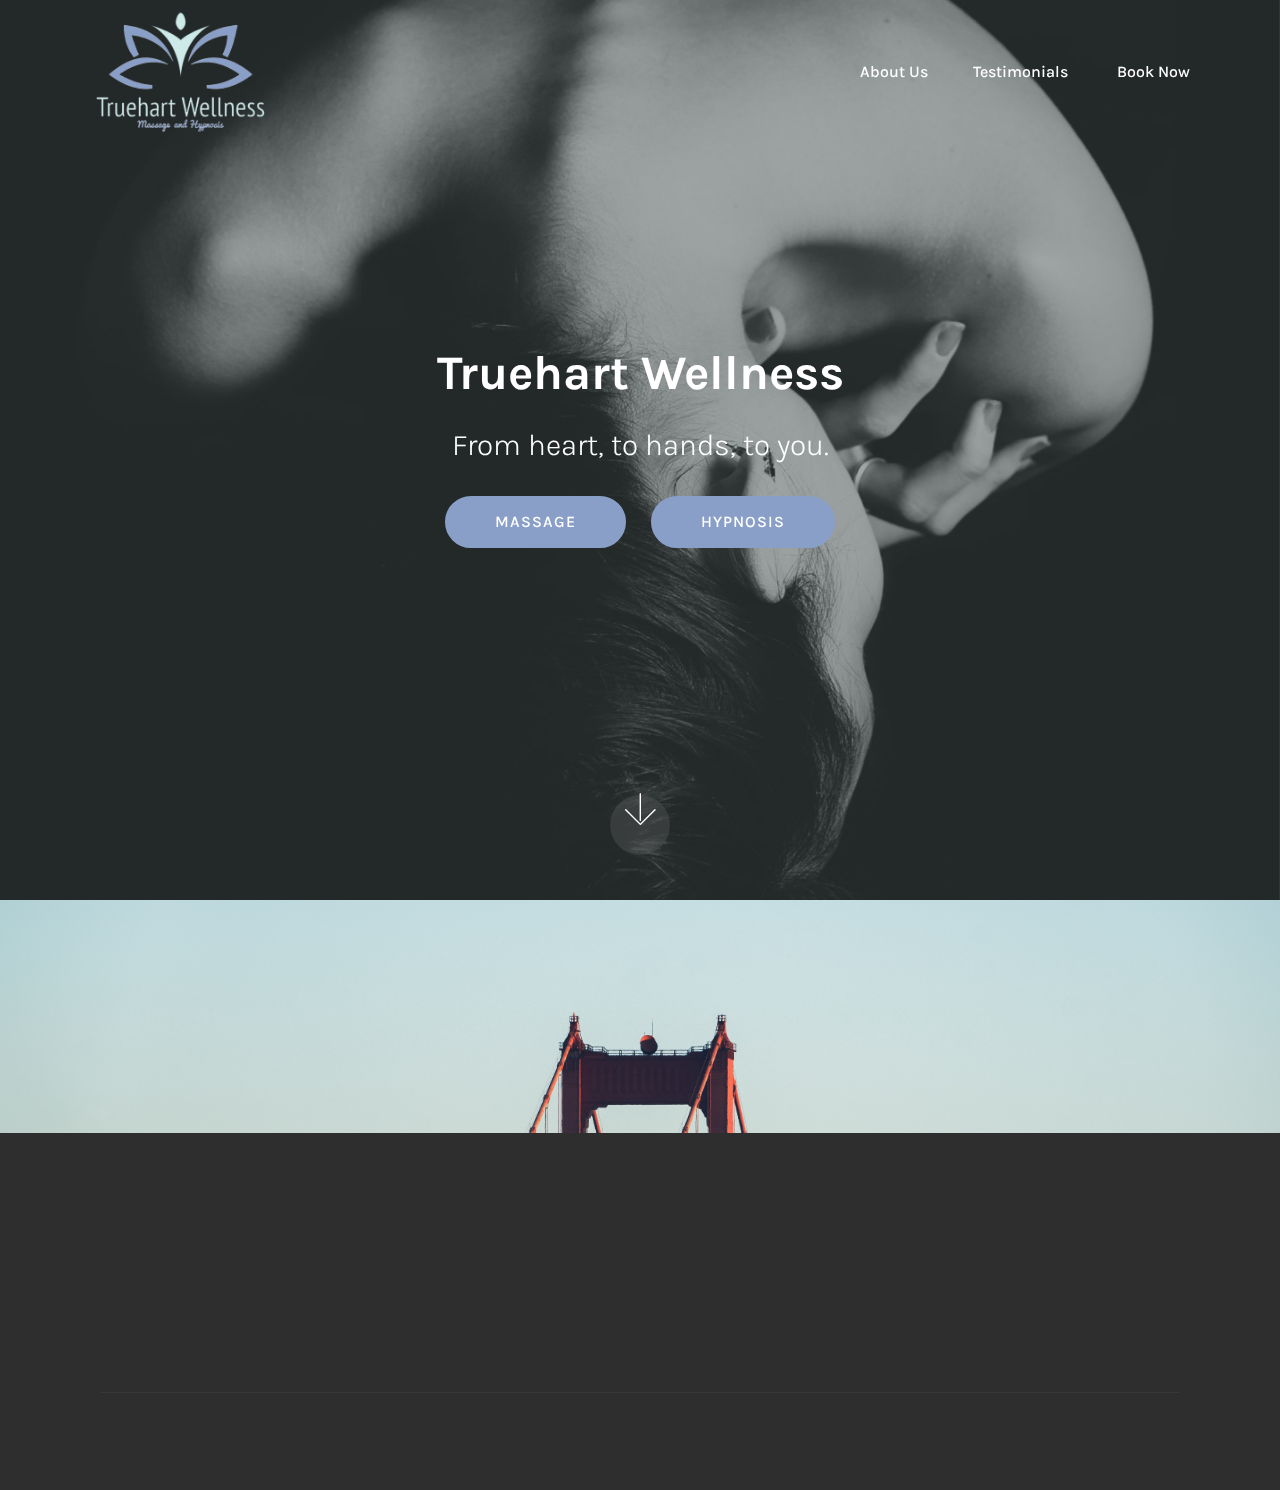
<file: index.html>
<!DOCTYPE html>
<html >
<head>
  <!-- Site made with Mobirise Website Builder v4.7.7, https://mobirise.com -->
  <meta charset="UTF-8">
  <meta http-equiv="X-UA-Compatible" content="IE=edge">
  <meta name="generator" content="Mobirise v4.7.7, mobirise.com">
  <meta name="viewport" content="width=device-width, initial-scale=1, minimum-scale=1">
  <link rel="shortcut icon" href="assets/images/truehart-wellness-final-file-220x165.png" type="image/x-icon">
  <meta name="description" content="">
  <title>Home</title>
  <link rel="stylesheet" href="assets/web/assets/mobirise-icons/mobirise-icons.css">
  <link rel="stylesheet" href="assets/tether/tether.min.css">
  <link rel="stylesheet" href="assets/bootstrap/css/bootstrap.min.css">
  <link rel="stylesheet" href="assets/bootstrap/css/bootstrap-grid.min.css">
  <link rel="stylesheet" href="assets/bootstrap/css/bootstrap-reboot.min.css">
  <link rel="stylesheet" href="assets/dropdown/css/style.css">
  <link rel="stylesheet" href="assets/socicon/css/styles.css">
  <link rel="stylesheet" href="assets/animatecss/animate.min.css">
  <link rel="stylesheet" href="assets/style.css">
  <link rel="stylesheet" href="assets/slick.css">
  <link rel="stylesheet" href="assets/theme/css/style.css">
  <link rel="stylesheet" href="assets/mobirise/css/mbr-additional.css" type="text/css">
  
  
  
</head>
<body>
  <section class="menu cid-qTkzRZLJNu" once="menu" id="menu1-0">

    

    <nav class="navbar navbar-expand beta-menu navbar-dropdown align-items-center navbar-fixed-top navbar-toggleable-sm bg-color transparent">
        <button class="navbar-toggler navbar-toggler-right" type="button" data-toggle="collapse" data-target="#navbarSupportedContent" aria-controls="navbarSupportedContent" aria-expanded="false" aria-label="Toggle navigation">
            <div class="hamburger">
                <span></span>
                <span></span>
                <span></span>
                <span></span>
            </div>
        </button>
        <div class="menu-logo">
            <div class="navbar-brand">
                <span class="navbar-logo">
                    <a href="index.html">
                         <img src="assets/images/truehart-wellness-final-file-220x165.png" alt="Mobirise" title="" style="height: 8rem;">
                    </a>
                </span>
                
            </div>
        </div>
        <div class="collapse navbar-collapse" id="navbarSupportedContent">
            <ul class="navbar-nav nav-dropdown nav-right" data-app-modern-menu="true"><li class="nav-item">
                    <a class="nav-link link text-white display-4" href="page1.html">About Us</a>
                </li>
                <li class="nav-item">
                    <a class="nav-link link text-white display-4" href="page2.html">&nbsp; &nbsp; &nbsp; Testimonials &nbsp; &nbsp; &nbsp;&nbsp;</a>
                </li><li class="nav-item"><a class="nav-link link text-white display-4" href="page2.html">Book Now</a></li></ul>
            
        </div>
    </nav>
</section>

<section class="engine"><a href="https://mobirise.me/l">free web templates</a></section><section class="cid-qTkA127IK8 mbr-fullscreen mbr-parallax-background" id="header2-1">

    

    <div class="mbr-overlay" style="opacity: 0.5; background-color: rgb(70, 80, 82);"></div>

    <div class="container align-center">
        <div class="row justify-content-md-center">
            <div class="mbr-white col-md-10">
                <h1 class="mbr-section-title mbr-bold pb-3 mbr-fonts-style display-2">Truehart Wellness</h1>
                <h3 class="mbr-section-subtitle align-center mbr-light pb-3 mbr-fonts-style display-5">
                    
                <div><span style="color: inherit; font-size: calc(1.175rem + (0.325 * ((100vw - 20rem) / 28)));">From heart, to hands, to you.</span><br></div></h3>
                
                <div class="mbr-section-btn"><a class="btn btn-md btn-primary display-4" href="page3.html">MASSAGE</a>
                    <a class="btn btn-md btn-warning display-4" href="page5.html">HYPNOSIS</a></div>
            </div>
        </div>
    </div>
    <div class="mbr-arrow hidden-sm-down" aria-hidden="true">
        <a href="#next">
            <i class="mbri-down mbr-iconfont"></i>
        </a>
    </div>
</section>

<section class="mbr-instagram-feed" data-rows="2" data-per-row-slider="" data-spacing="5" data-full-width="" data-token="" data-per-row-grid="4" id="instagram-feed-block-7" data-rv-view="5" style="background-image: url(assets/images/instagram-background.jpg); padding-top: 40px; padding-bottom: 40px;">
    
    <div class="container container_toggle">
        <div class="row">
            <div class="col">
                <div class="inst">
                    <h1 class="inst__title align-center mbr-fonts-style display-2">Instagram Feed</h1>
                    <div class="inst__content"></div>
                    <div class="inst__more mbr-section-btn align-center" buttons="0"><a class="btn btn-md btn-primary display-4" href="#">Show more</a></div>
                </div>
            </div>
        </div>
    </div>
</section>

<section class="cid-qTkAaeaxX5" id="footer1-2">

    

    

    <div class="container">
        <div class="media-container-row content text-white">
            <div class="col-12 col-md-3">
                <div class="media-wrap">
                    <a href="https://mobirise.com/">
                        <img src="assets/images/logo2.png" alt="Mobirise" title="">
                    </a>
                </div>
            </div>
            <div class="col-12 col-md-3 mbr-fonts-style display-7">
                <h5 class="pb-3">
                    Address
                </h5>
                <p class="mbr-text">264 Exchange Street<br>Chicopee, MA 01013</p>
            </div>
            <div class="col-12 col-md-3 mbr-fonts-style display-7">
                <h5 class="pb-3">
                    Contact Us</h5>
                <p class="mbr-text">
                    Email: <br>rochelle@truehartwellness.com <br><br>Phone: 413.679.1885<br><br><br></p>
            </div>
            <div class="col-12 col-md-3 mbr-fonts-style display-4">
                <h5 class="pb-3">&nbsp; &nbsp;</h5>
                <p class="mbr-text">&nbsp; &nbsp;</p>
            </div>
        </div>
        <div class="footer-lower">
            <div class="media-container-row">
                <div class="col-sm-12">
                    <hr>
                </div>
            </div>
            <div class="media-container-row mbr-white">
                <div class="col-sm-6 copyright">
                    <p class="mbr-text mbr-fonts-style display-7">
                        © Copyright 2017 Mobirise - All Rights Reserved
                    </p>
                </div>
                <div class="col-md-6">
                    <div class="social-list align-right">
                        <div class="soc-item">
                            <a href="https://twitter.com/mobirise" target="_blank">
                                <span class="socicon-twitter socicon mbr-iconfont mbr-iconfont-social"></span>
                            </a>
                        </div>
                        <div class="soc-item">
                            <a href="https://www.facebook.com/pages/Mobirise/1616226671953247" target="_blank">
                                <span class="socicon-facebook socicon mbr-iconfont mbr-iconfont-social"></span>
                            </a>
                        </div>
                        
                        
                        
                        
                    </div>
                </div>
            </div>
        </div>
    </div>
</section>


  <script src="assets/web/assets/jquery/jquery.min.js"></script>
  <script src="assets/popper/popper.min.js"></script>
  <script src="assets/tether/tether.min.js"></script>
  <script src="assets/bootstrap/js/bootstrap.min.js"></script>
  <script src="assets/smoothscroll/smooth-scroll.js"></script>
  <script src="assets/dropdown/js/script.min.js"></script>
  <script src="assets/viewportchecker/jquery.viewportchecker.js"></script>
  <script src="assets/parallax/jarallax.min.js"></script>
  <script src="assets/touchswipe/jquery.touch-swipe.min.js"></script>
  <script src="assets/index.js"></script>
  <script src="assets/slick.min.js"></script>
  <script src="assets/theme/js/script.js"></script>
  
  
 <div id="scrollToTop" class="scrollToTop mbr-arrow-up"><a style="text-align: center;"><i></i></a></div>
    <input name="animation" type="hidden">
  </body>
</html>
</file>
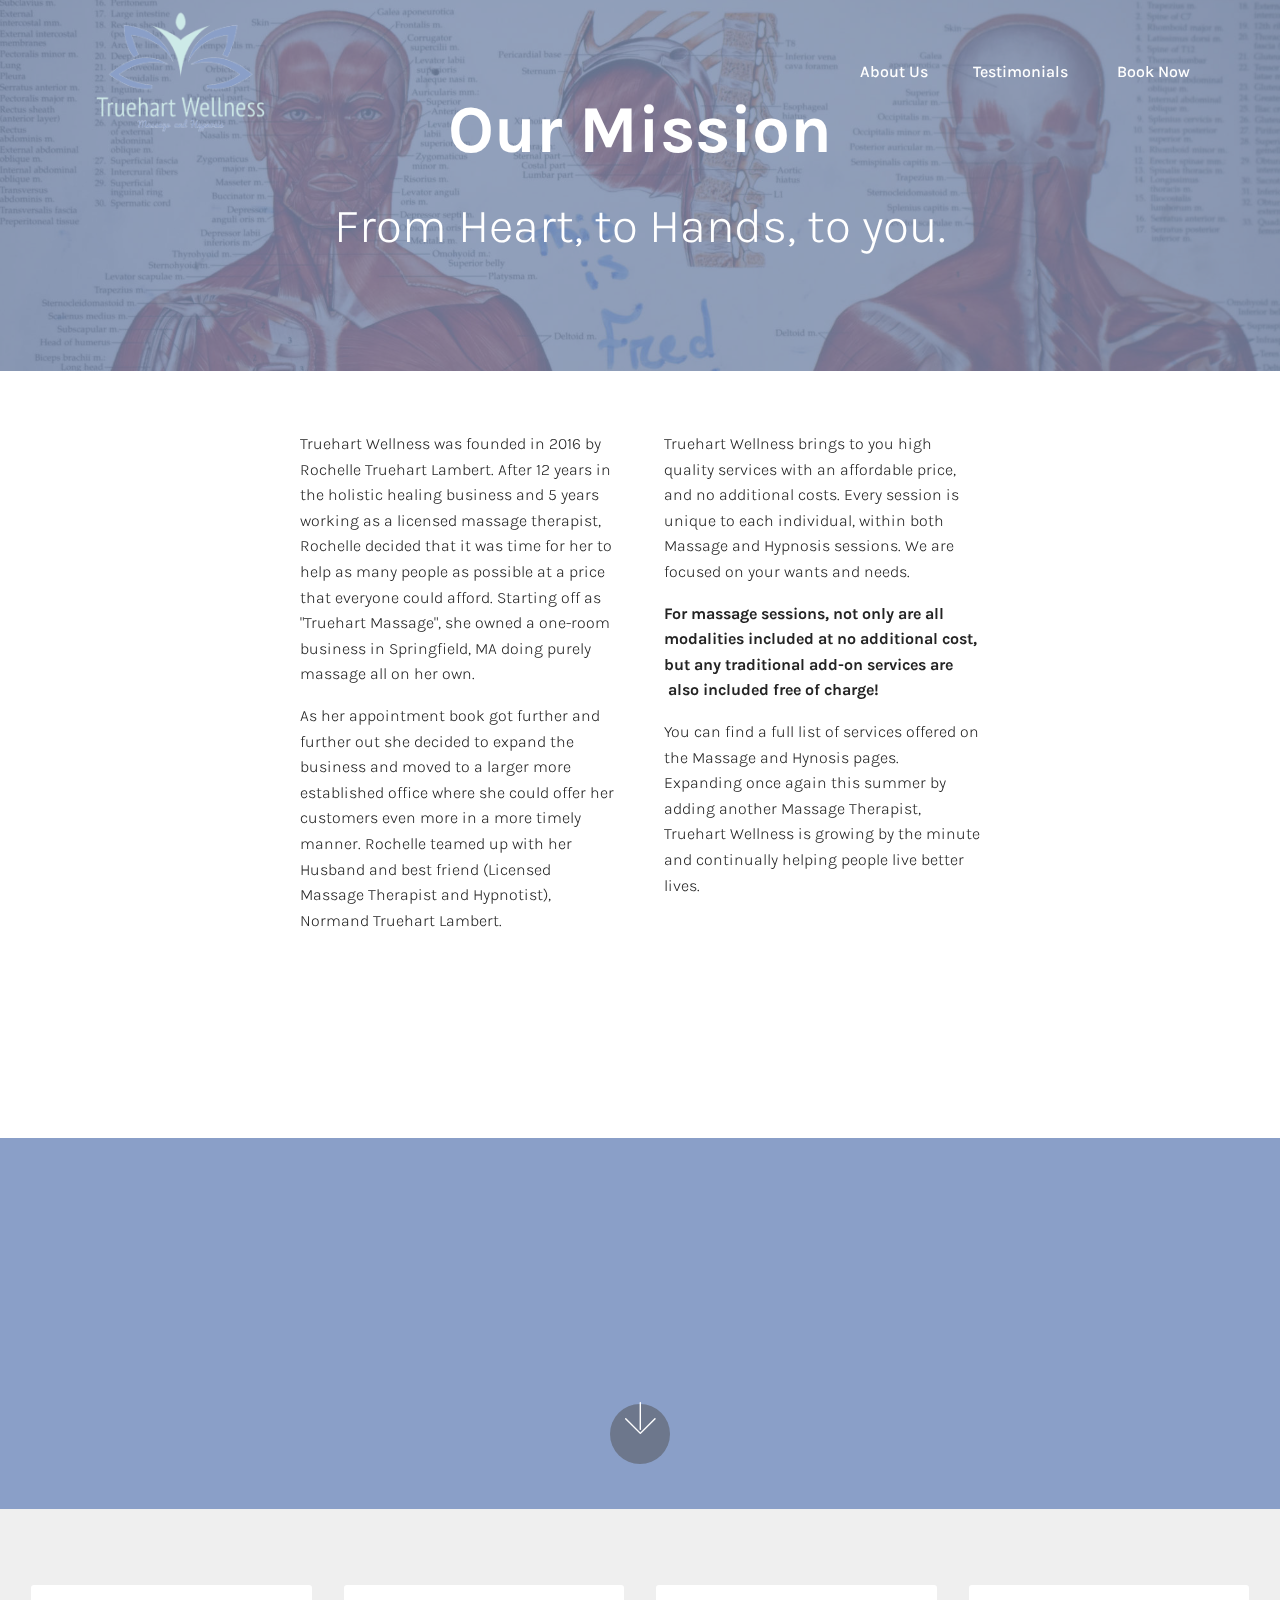
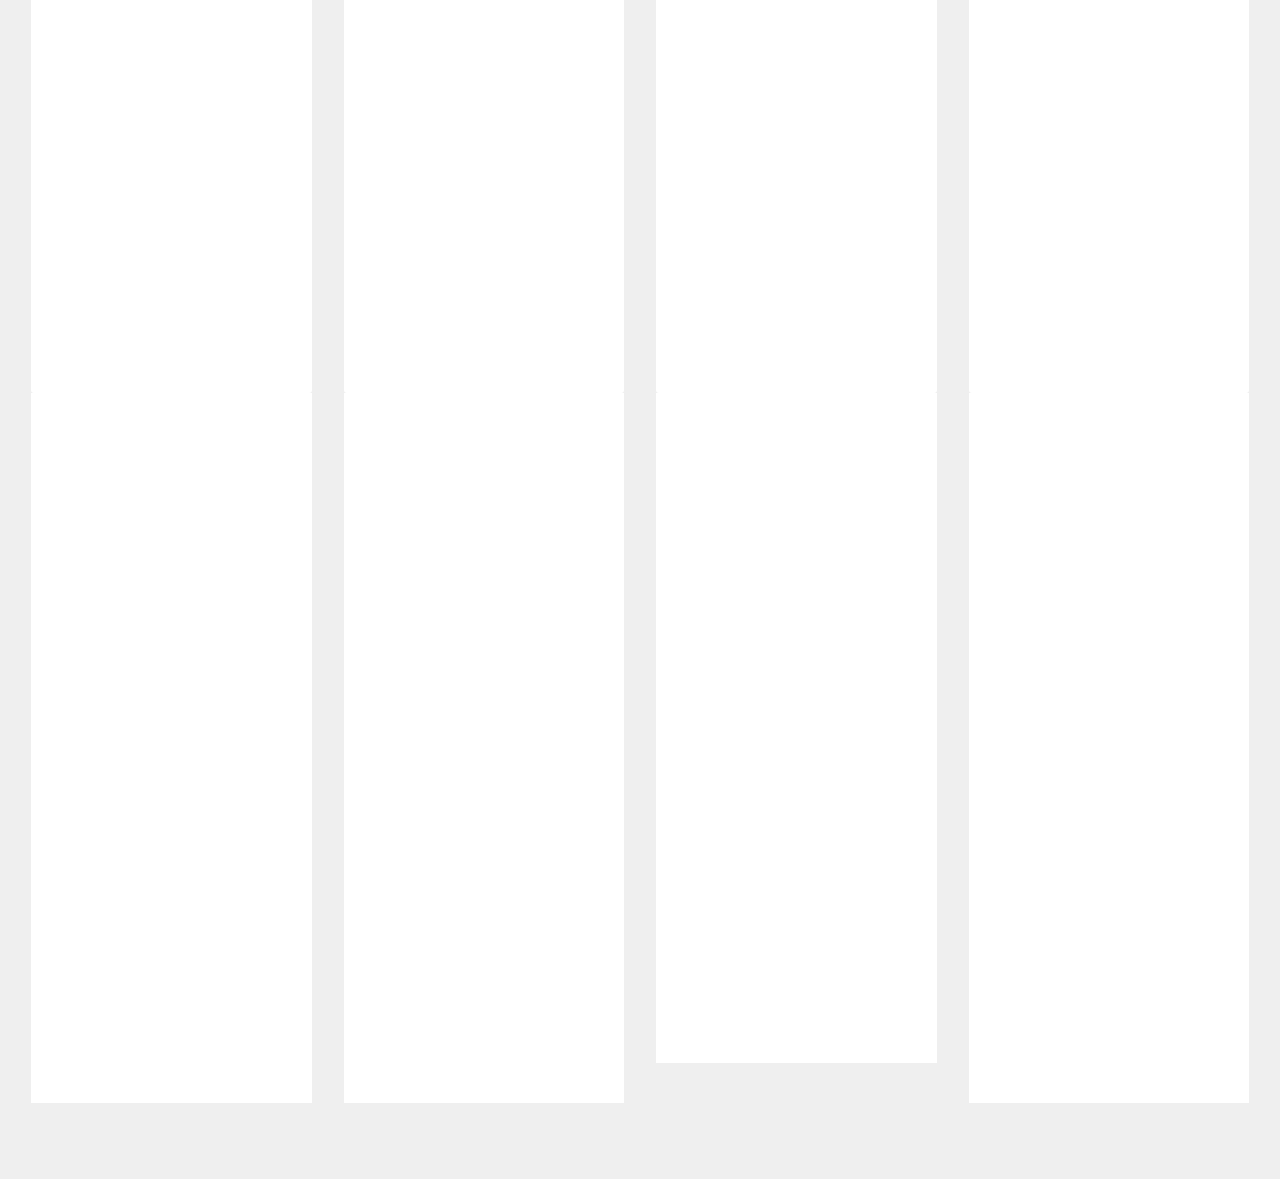
<file: page1.html>
<!DOCTYPE html>
<html >
<head>
  <!-- Site made with Mobirise Website Builder v4.7.7, https://mobirise.com -->
  <meta charset="UTF-8">
  <meta http-equiv="X-UA-Compatible" content="IE=edge">
  <meta name="generator" content="Mobirise v4.7.7, mobirise.com">
  <meta name="viewport" content="width=device-width, initial-scale=1, minimum-scale=1">
  <link rel="shortcut icon" href="assets/images/truehart-wellness-final-file-220x165.png" type="image/x-icon">
  <meta name="description" content="Web Site Builder Description">
  <title>About Us&nbsp;</title>
  <link rel="stylesheet" href="assets/web/assets/mobirise-icons/mobirise-icons.css">
  <link rel="stylesheet" href="assets/tether/tether.min.css">
  <link rel="stylesheet" href="assets/bootstrap/css/bootstrap.min.css">
  <link rel="stylesheet" href="assets/bootstrap/css/bootstrap-grid.min.css">
  <link rel="stylesheet" href="assets/bootstrap/css/bootstrap-reboot.min.css">
  <link rel="stylesheet" href="assets/animatecss/animate.min.css">
  <link rel="stylesheet" href="assets/dropdown/css/style.css">
  <link rel="stylesheet" href="assets/theme/css/style.css">
  <link rel="stylesheet" href="assets/mobirise/css/mbr-additional.css" type="text/css">
  
  
  
</head>
<body>
  <section class="menu cid-qTkzRZLJNu" once="menu" id="menu1-8">

    

    <nav class="navbar navbar-expand beta-menu navbar-dropdown align-items-center navbar-fixed-top navbar-toggleable-sm bg-color transparent">
        <button class="navbar-toggler navbar-toggler-right" type="button" data-toggle="collapse" data-target="#navbarSupportedContent" aria-controls="navbarSupportedContent" aria-expanded="false" aria-label="Toggle navigation">
            <div class="hamburger">
                <span></span>
                <span></span>
                <span></span>
                <span></span>
            </div>
        </button>
        <div class="menu-logo">
            <div class="navbar-brand">
                <span class="navbar-logo">
                    <a href="https://mobirise.com">
                         <img src="assets/images/truehart-wellness-final-file-220x165.png" alt="Mobirise" title="" style="height: 8rem;">
                    </a>
                </span>
                
            </div>
        </div>
        <div class="collapse navbar-collapse" id="navbarSupportedContent">
            <ul class="navbar-nav nav-dropdown nav-right" data-app-modern-menu="true"><li class="nav-item">
                    <a class="nav-link link text-white display-4" href="page1.html">About Us</a>
                </li>
                <li class="nav-item">
                    <a class="nav-link link text-white display-4" href="page2.html">&nbsp; &nbsp; &nbsp; Testimonials &nbsp; &nbsp; &nbsp;&nbsp;</a>
                </li><li class="nav-item"><a class="nav-link link text-white display-4" href="page2.html">Book Now</a></li></ul>
            
        </div>
    </nav>
</section>

<section class="engine"><a href="https://mobirise.me/o">free one page website templates</a></section><section class="header1 cid-r0EmqUBB1S mbr-parallax-background" id="header1-17">

    

    <div class="mbr-overlay" style="opacity: 0.7; background-color: rgb(138, 159, 200);">
    </div>

    <div class="container">
        <div class="row justify-content-md-center">
            <div class="mbr-white col-md-10">
                <h1 class="mbr-section-title align-center mbr-bold pb-3 mbr-fonts-style display-1">Our Mission</h1>
                <h3 class="mbr-section-subtitle align-center mbr-light pb-3 mbr-fonts-style display-2">From Heart, to Hands, to you.</h3>
                
                
            </div>
        </div>
    </div>

</section>

<section class="mbr-section article content3 cid-qUG9dtmP3m" id="content3-c">
      
     

    <div class="container">
        <div class="media-container-row">
            <div class="row col-12 col-md-8">
                <div class="col-12 col-md-6 pr-lg-4 mbr-text mbr-fonts-style display-4"><p>Truehart Wellness was founded in 2016 by Rochelle Truehart Lambert.  After 12 years in the holistic healing business and 5 years working as a licensed massage therapist, Rochelle decided that it was time for her to help as many people as possible at a price that everyone could afford. Starting off as "Truehart Massage", she owned a one-room business in Springfield, MA doing purely massage all on her own. </p><p>As her appointment book got further and further out she decided to expand the business and moved to a larger more established office where she could offer her customers even more in a more timely manner. Rochelle teamed up with her Husband and best friend (Licensed Massage Therapist and Hypnotist), Normand Truehart Lambert. &nbsp;</p><p>Together they developed what is now Truehart Wellness. Expanding beyond massage, Truehart Wellness offers Hypnosis, as well as countless in-depth relaxation techniques.</p></div>
                <div class="col-12 col-md-6 pl-lg-4 mbr-text mbr-fonts-style display-4"><p><span style="font-size: 1rem;">Truehart Wellness brings to you high quality services with an affordable price, and no&nbsp;</span><span style="font-size: 1rem;">additional costs. Every session is unique to each individual, within both Massage and Hypnosis sessions.&nbsp;</span><span style="font-size: 1rem;">We are focused on your wants and needs.&nbsp;</span><br></p><p><strong>For massage sessions, not only are all modalities included at no additional cost, but any traditional add-on services are
&nbsp;</strong><span style="font-size: 1rem;"><strong>also included free of charge!</strong></span></p><p><span style="font-size: 1rem;">You can find a full list of services offered on the Massage and Hynosis pages. Expanding once again this summer by adding another Massage Therapist, Truehart Wellness is growing by the minute and continually helping people live better lives.&nbsp;</span></p><p><em><strong>"Our mission is to help every individual that walks through our door feel their absolute best and guide them on their wellness journey"</strong></em></p></div>
            </div>
        </div>
    </div>
</section>

<section class="header9 cid-r0EnFlMEzj" id="header9-18">

    

    

    <div class="container">
        <div class="media-container-column mbr-white col-md-8">
            <h1 class="mbr-section-title align-left mbr-bold pb-3 mbr-fonts-style display-1">
                Our Team</h1>
            <h3 class="mbr-section-subtitle align-left mbr-light pb-3 mbr-fonts-style display-2"><span style="font-style: normal;">
                The People Behind the Mission.</span></h3>
            
            
        </div>
    </div>

    <div class="mbr-arrow hidden-sm-down" aria-hidden="true">
        <a href="#next">
            <i class="mbri-down mbr-iconfont"></i>
        </a>
    </div>
</section>

<section class="features17 cid-qUG7m7L7mB" id="features17-9">
    
    

    
    <div class="container-fluid">
        <div class="media-container-row">
            <div class="card p-3 col-12 col-md-6 col-lg-3">
                <div class="card-wrapper">
                    <div class="card-img">
                        <img src="assets/images/rochelle-final-831x1209.jpg" alt="Mobirise" title="">
                    </div>
                    <div class="card-box">
                        <h4 class="card-title pb-3 mbr-fonts-style display-5"><strong>
                            Rochelle Truehart-Lambert</strong><br><em>Business Owner</em><em>&nbsp;</em><em>&amp; Founder</em></h4>
                        <p class="mbr-text mbr-fonts-style display-7">Meet Rochelle! She has been in the holistic healing business for 12 years, a licensed Massage Therapist for 5 years, and a business owner for 2 years.
<br><br>She has received 8 awards since becoming a Licensed Massage Therapist, including Massachusetts
Regional Therapist of the year in 2014 and the President’s award from the Chicopee chamber of
Commerce in 2018.
Her massages are a good balance of Therapeutic and Relaxation. <br><br>She is certified in Cranial Sacral
Massage, Pre <br>and Post Natal, Deep Tissue, Hot stones, Cupping, Medi-Cupping, and Aroma Therapy Just
to name a few. &nbsp;She uses all of her Knowledge, skills and tools to help every individual feel their best and help
them on their wellness journey.</p>
                    </div>
                </div>
            </div>

            <div class="card p-3 col-12 col-md-6 col-lg-3">
                <div class="card-wrapper">
                    <div class="card-img">
                        <img src="assets/images/norm-f-831x1209.jpg" alt="Mobirise" title="">
                    </div>
                    <div class="card-box">
                        <h4 class="card-title pb-3 mbr-fonts-style display-5"><strong>
                            Normand Truehart-Lambert</strong><br><em>Licensed Hypnotist &amp; Masseuse</em></h4>
                        <p class="mbr-text mbr-fonts-style display-7">Meet Norm! Born and raised in Holyoke, MA, he served four years in the United States Army, served in Operation Desert Shield/Storm, recipient of the Combat Infantryman’s Badge, honorable discharge.
<br><br>He trained in the art of hypnotism in 2004 with Len Topolski at Hypnosis Works in Shutesbury, MA., becoming certified with the National Guild of Hypnotists, one of the oldest and most recognized Hypnotism Organizations in the world.
<br><br>Norm specializes in pain management, training with Don Mottin, Vice President of the National Guild of Hypnotists. Certification in 2009.
<br>He has helped many ordinary, everyday people with ordinary, everyday problems.<br></p>
                    </div>
                </div>
            </div>

            <div class="card p-3 col-12 col-md-6 col-lg-3">
                <div class="card-wrapper">
                    <div class="card-img">
                        <img src="assets/images/marquisefin-831x1209.jpg" alt="Mobirise" title="">
                    </div>
                    <div class="card-box">
                        <h4 class="card-title pb-3 mbr-fonts-style display-5"><strong>
                            Marquise Edmunds</strong><br><em>Licensed Massage Therapist</em></h4>
                        <p class="mbr-text mbr-fonts-style display-7">
                            Meet Marquise, the newest member of the Truehart Wellness team! He is a licensed Massage Therapist that became passionate about massage therapy in 2014. <br><br>His desire to help others has flourished and since his start, he's learned new techniques to provide clients with comfort and relief. He warms up the muscles and releases tension using organic and holistic supplies giving clients an unforgettable massage experience. <br><br>Marquise passes on his knowledge to each client to better understand and treat their body to prevent further pain and discomfort. His wellness tips have given him the energy to continue to provide each individual positivity and life improvement. <br>
                        </p>
                    </div>
                </div>
            </div>

            <div class="card p-3 col-12 col-md-6 col-lg-3">
                <div class="card-wrapper">
                    <div class="card-img">
                        <img src="assets/images/michaelaff-831x1209.jpg" alt="Mobirise" title="">
                    </div>
                    <div class="card-box">
                        <h4 class="card-title pb-3 mbr-fonts-style display-5"><strong>
                            Michaela Sansouci</strong><br><em>Creative Marketing Manager</em></h4>
                        <p class="mbr-text mbr-fonts-style display-7">
                           Meet Michaela, a senior at Rochester Institute of Technology earning her BFA in Graphic Design with a minor in Advertising and Public Relations. She is currently a Design Intern at a marketing agency called The Article Group, where she works with large clients like Google and Amazon. She is also a freelance designer.<br><br>Her knowledge of Marketing Strategy and content creation not only comes from prior internships and volunteer experiences, but a wide variety of classes and design jobs.&nbsp;<br><br>Although she is not a masseuse or hypnotist, she has a lot to contribute to Truehart Wellness and their brand identity. If you would like to see samples of her design work, you can check out her website: www.michaelasan.com</p>
                    </div>
                </div>
            </div>
            
            
        </div>
    </div>
</section>


  <script src="assets/web/assets/jquery/jquery.min.js"></script>
  <script src="assets/popper/popper.min.js"></script>
  <script src="assets/tether/tether.min.js"></script>
  <script src="assets/bootstrap/js/bootstrap.min.js"></script>
  <script src="assets/smoothscroll/smooth-scroll.js"></script>
  <script src="assets/viewportchecker/jquery.viewportchecker.js"></script>
  <script src="assets/dropdown/js/script.min.js"></script>
  <script src="assets/touchswipe/jquery.touch-swipe.min.js"></script>
  <script src="assets/parallax/jarallax.min.js"></script>
  <script src="assets/theme/js/script.js"></script>
  
  
 <div id="scrollToTop" class="scrollToTop mbr-arrow-up"><a style="text-align: center;"><i></i></a></div>
    <input name="animation" type="hidden">
  </body>
</html>
</file>
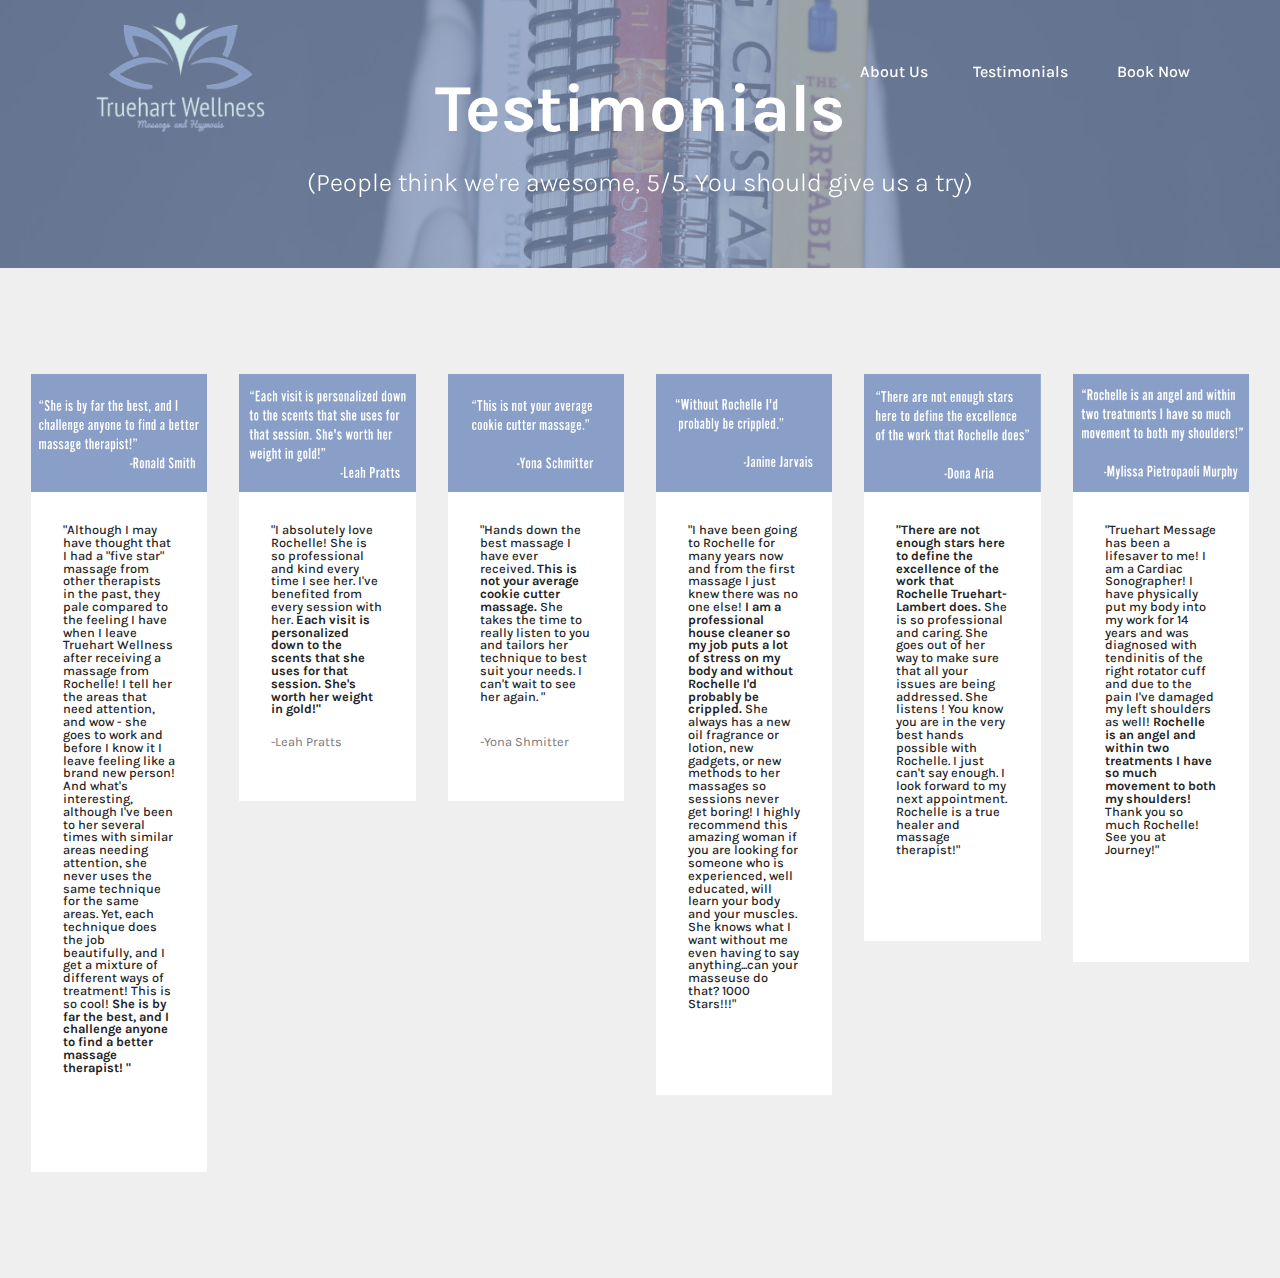
<file: page2.html>
<!DOCTYPE html>
<html >
<head>
  <!-- Site made with Mobirise Website Builder v4.7.7, https://mobirise.com -->
  <meta charset="UTF-8">
  <meta http-equiv="X-UA-Compatible" content="IE=edge">
  <meta name="generator" content="Mobirise v4.7.7, mobirise.com">
  <meta name="viewport" content="width=device-width, initial-scale=1, minimum-scale=1">
  <link rel="shortcut icon" href="assets/images/truehart-wellness-final-file-220x165.png" type="image/x-icon">
  <meta name="description" content="Web Site Builder Description">
  <title>Testimonials</title>
  <link rel="stylesheet" href="assets/web/assets/mobirise-icons/mobirise-icons.css">
  <link rel="stylesheet" href="assets/tether/tether.min.css">
  <link rel="stylesheet" href="assets/bootstrap/css/bootstrap.min.css">
  <link rel="stylesheet" href="assets/bootstrap/css/bootstrap-grid.min.css">
  <link rel="stylesheet" href="assets/bootstrap/css/bootstrap-reboot.min.css">
  <link rel="stylesheet" href="assets/animatecss/animate.min.css">
  <link rel="stylesheet" href="assets/dropdown/css/style.css">
  <link rel="stylesheet" href="assets/theme/css/style.css">
  <link rel="stylesheet" href="assets/mobirise/css/mbr-additional.css" type="text/css">
  
  
  
</head>
<body>
  <section class="menu cid-r0a8HdZND9" once="menu" id="menu1-j">

    

    <nav class="navbar navbar-expand beta-menu navbar-dropdown align-items-center navbar-fixed-top navbar-toggleable-sm bg-color transparent">
        <button class="navbar-toggler navbar-toggler-right" type="button" data-toggle="collapse" data-target="#navbarSupportedContent" aria-controls="navbarSupportedContent" aria-expanded="false" aria-label="Toggle navigation">
            <div class="hamburger">
                <span></span>
                <span></span>
                <span></span>
                <span></span>
            </div>
        </button>
        <div class="menu-logo">
            <div class="navbar-brand">
                <span class="navbar-logo">
                    <a href="https://mobirise.com">
                         <img src="assets/images/truehart-wellness-final-file-220x165.png" alt="Mobirise" title="" style="height: 8rem;">
                    </a>
                </span>
                
            </div>
        </div>
        <div class="collapse navbar-collapse" id="navbarSupportedContent">
            <ul class="navbar-nav nav-dropdown nav-right" data-app-modern-menu="true"><li class="nav-item">
                    <a class="nav-link link text-white display-4" href="page1.html">About Us</a>
                </li>
                <li class="nav-item">
                    <a class="nav-link link text-white display-4" href="page2.html">&nbsp; &nbsp; &nbsp; Testimonials &nbsp; &nbsp; &nbsp;&nbsp;</a>
                </li><li class="nav-item"><a class="nav-link link text-white display-4" href="page2.html">Book Now</a></li></ul>
            
        </div>
    </nav>
</section>

<section class="engine"><a href="https://mobirise.me/p">website templates free download</a></section><section class="mbr-section content5 cid-r0a8HcktM6 mbr-parallax-background" id="content5-f">

    

    <div class="mbr-overlay" style="opacity: 0.7; background-color: rgb(138, 159, 200);">
    </div>

    <div class="container">
        <div class="media-container-row">
            <div class="title col-12 col-md-8">
                <h2 class="align-center mbr-bold mbr-white pb-3 mbr-fonts-style display-1">Testimonials</h2>
                <h3 class="mbr-section-subtitle align-center mbr-light mbr-white pb-3 mbr-fonts-style display-5">(People think we're awesome, 5/5. You should give us a try)</h3>
                
                
            </div>
        </div>
    </div>
</section>

<section class="features17 cid-r0aanTwS96" id="features17-k">
    
    

    
    <div class="container-fluid">
        <div class="media-container-row">
            <div class="card p-3 col-12 col-md-6 col-lg-2">
                <div class="card-wrapper">
                    <div class="card-img">
                        <img src="assets/images/artboard-1-277x185.png" alt="Mobirise" title="">
                    </div>
                    <div class="card-box">
                        <h4 class="card-title pb-3 mbr-fonts-style display-7">"Although I may have thought that I had a "five star" massage from other therapists in the past, they pale compared to the feeling I have when I leave Truehart Wellness after receiving a massage from Rochelle! I tell her the areas that need attention, and wow - she goes to work and before I know it I leave feeling like a brand new person! And what's interesting, although I've been to her several times with similar areas needing attention, she never uses the same technique for the same areas. Yet, each technique does the job beautifully, and I get a mixture of different ways of treatment! This is so cool! <strong>She is by far the best, and I challenge anyone to find a better massage therapist!
"</strong><br><br></h4>
                        <p class="mbr-text mbr-fonts-style display-7">-Ronald Smith</p>
                    </div>
                </div>
            </div>

            <div class="card p-3 col-12 col-md-6 col-lg-2">
                <div class="card-wrapper">
                    <div class="card-img">
                        <img src="assets/images/artboard-2-277x185.png" alt="Mobirise" title="">
                    </div>
                    <div class="card-box">
                        <h4 class="card-title pb-3 mbr-fonts-style display-7">"I absolutely love Rochelle! She is so professional and kind every time I see her. I've benefited from every session with her. <strong>Each visit is personalized down to the scents that she uses for that session. She's worth her weight in gold!"</strong></h4>
                        <p class="mbr-text mbr-fonts-style display-7">-Leah Pratts</p>
                    </div>
                </div>
            </div>

            <div class="card p-3 col-12 col-md-6 col-lg-2">
                <div class="card-wrapper">
                    <div class="card-img">
                        <img src="assets/images/artboard-3-277x185.png" alt="Mobirise" title="">
                    </div>
                    <div class="card-box">
                        <h4 class="card-title pb-3 mbr-fonts-style display-7">"Hands down the best massage I have ever received. <strong>This is not your average cookie cutter massage.</strong> She takes the time to really listen to you and tailors her technique to best suit your needs. I can't wait to see her again.
"<div><br></div></h4>
                        <p class="mbr-text mbr-fonts-style display-7">
                            -Yona Shmitter</p>
                    </div>
                </div>
            </div>

            <div class="card p-3 col-12 col-md-6 col-lg-2">
                <div class="card-wrapper">
                    <div class="card-img">
                        <img src="assets/images/artboard-4-277x185.png" alt="Mobirise" title="">
                    </div>
                    <div class="card-box">
                        <h4 class="card-title pb-3 mbr-fonts-style display-7">"I have been going to Rochelle for many years now and from the first massage I just knew there was no one else! <strong>I am a professional house cleaner so my job puts a lot of stress on my body and without Rochelle I'd probably be crippled.</strong> She always has a new oil fragrance or lotion, new gadgets, or new methods to her massages so sessions never get boring! I highly recommend this amazing woman if you are looking for someone who is experienced, well educated, will learn your body and your muscles. She knows what I want without me even having to say anything...can your masseuse do that? 1000 Stars!!!"</h4>
                        <p class="mbr-text mbr-fonts-style display-7">
                           -Janine Jarvais</p>
                    </div>
                </div>
            </div>
            <div class="card p-3 col-12 col-md-6 col-lg-2">
                <div class="card-wrapper">
                    <div class="card-img">
                        <img src="assets/images/artboard-5-277x185.png" alt="Mobirise" title="">
                    </div>
                    <div class="card-box">
                        <h4 class="card-title pb-3 mbr-fonts-style display-7"><strong>"There are not enough stars here to define the excellence of the work that Rochelle Truehart-Lambert does.</strong> She is so professional and caring. She goes out of her way to make sure that all your issues are being addressed. She listens ! You know you are in the very best hands possible with Rochelle. I just can't say enough. I look forward to my next appointment. Rochelle is a true healer and massage therapist!"</h4>
                        <p class="mbr-text mbr-fonts-style display-7">-Dona Aria</p>
                    </div>
                </div>
            </div>
            <div class="card p-3 col-12 col-md-6 col-lg-2">
                <div class="card-wrapper">
                    <div class="card-img">
                        <img src="assets/images/ref-1-560x374.png" alt="Mobirise" title="">
                    </div>
                    <div class="card-box">
                        <h4 class="card-title pb-3 mbr-fonts-style display-7">"Truehart Message has been a lifesaver to me! I am a Cardiac Sonographer! I have physically put my body into my work for 14 years and was diagnosed with tendinitis of the right rotator cuff and due to the pain I've damaged my left shoulders as well! <strong>Rochelle is an angel and within two treatments I have so much movement to both my shoulders! </strong>Thank you so much Rochelle! See you at Journey!"</h4>
                        <p class="mbr-text mbr-fonts-style display-7">-Mylissa Pietropaoli Murphy</p>
                    </div>
                </div>
            </div>
        </div>
    </div>
</section>


  <script src="assets/web/assets/jquery/jquery.min.js"></script>
  <script src="assets/popper/popper.min.js"></script>
  <script src="assets/tether/tether.min.js"></script>
  <script src="assets/bootstrap/js/bootstrap.min.js"></script>
  <script src="assets/smoothscroll/smooth-scroll.js"></script>
  <script src="assets/viewportchecker/jquery.viewportchecker.js"></script>
  <script src="assets/dropdown/js/script.min.js"></script>
  <script src="assets/touchswipe/jquery.touch-swipe.min.js"></script>
  <script src="assets/parallax/jarallax.min.js"></script>
  <script src="assets/theme/js/script.js"></script>
  
  
 <div id="scrollToTop" class="scrollToTop mbr-arrow-up"><a style="text-align: center;"><i></i></a></div>
    <input name="animation" type="hidden">
  </body>
</html>
</file>
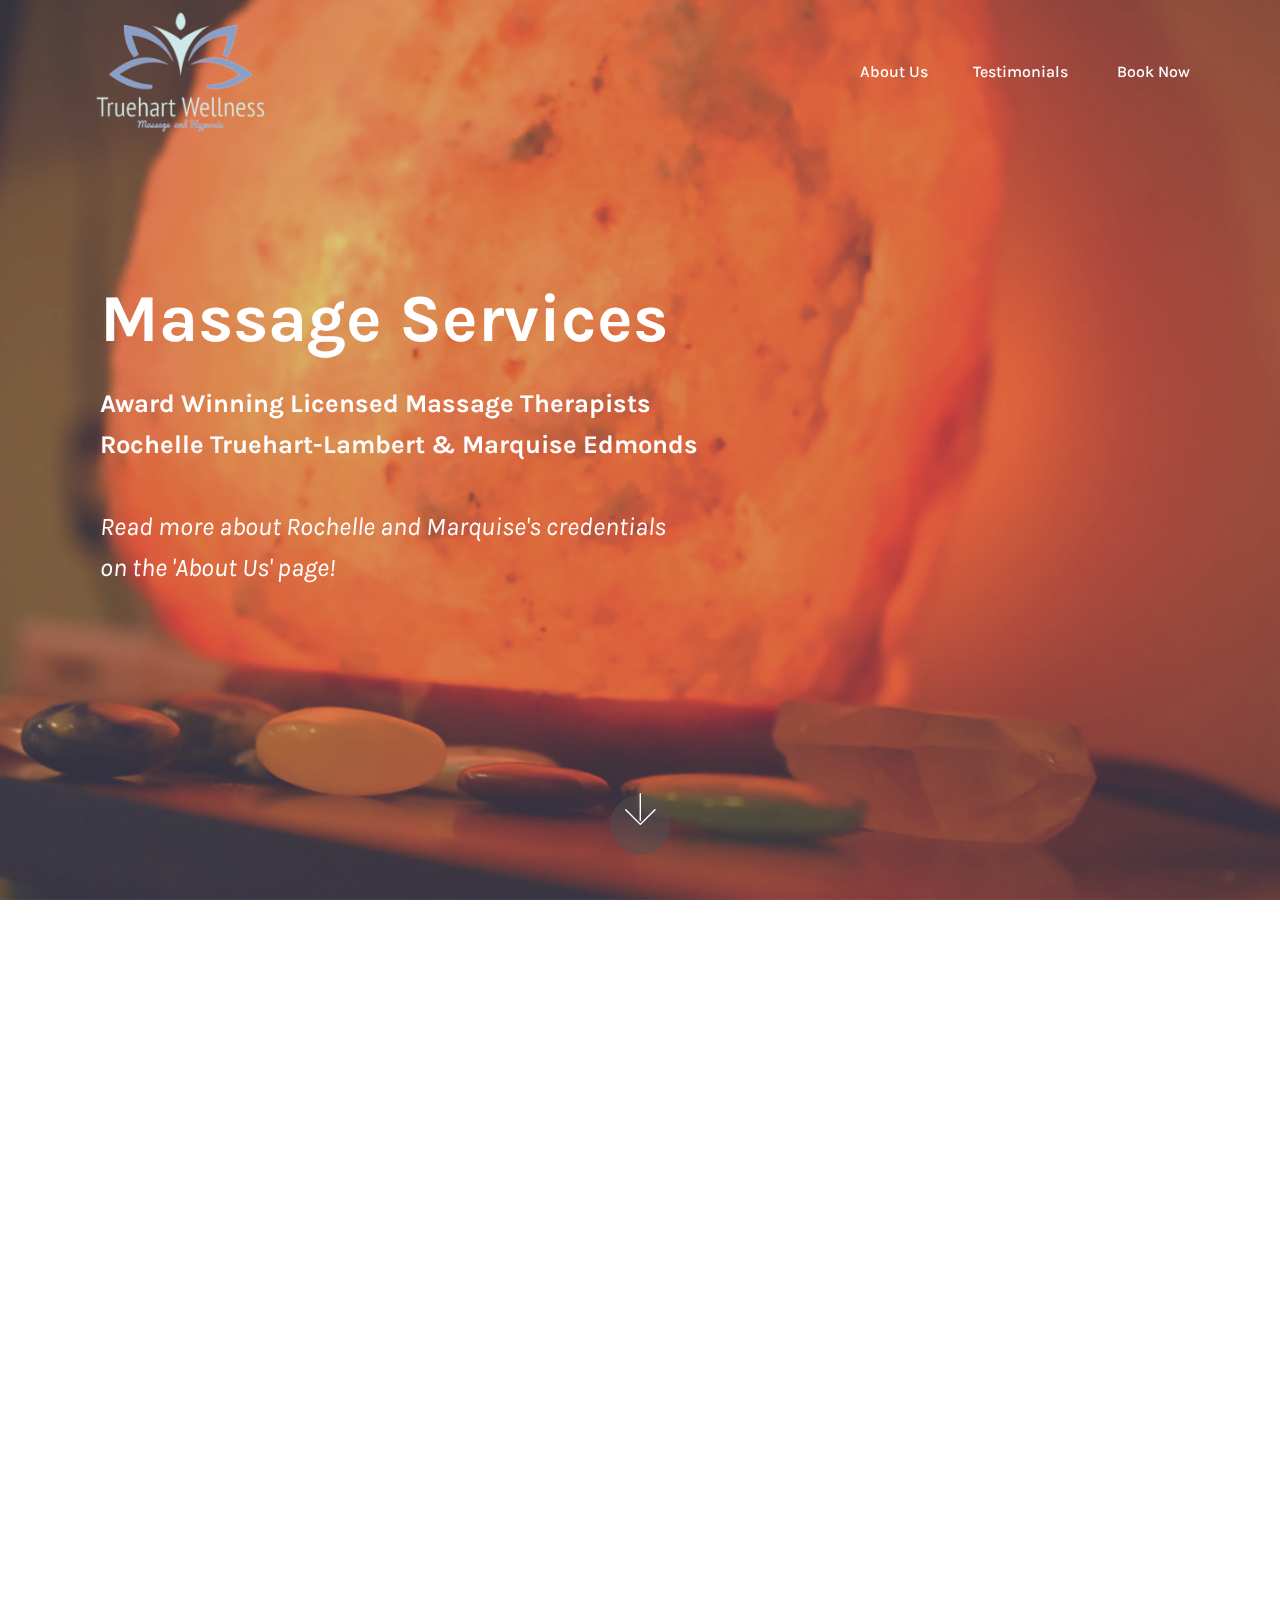
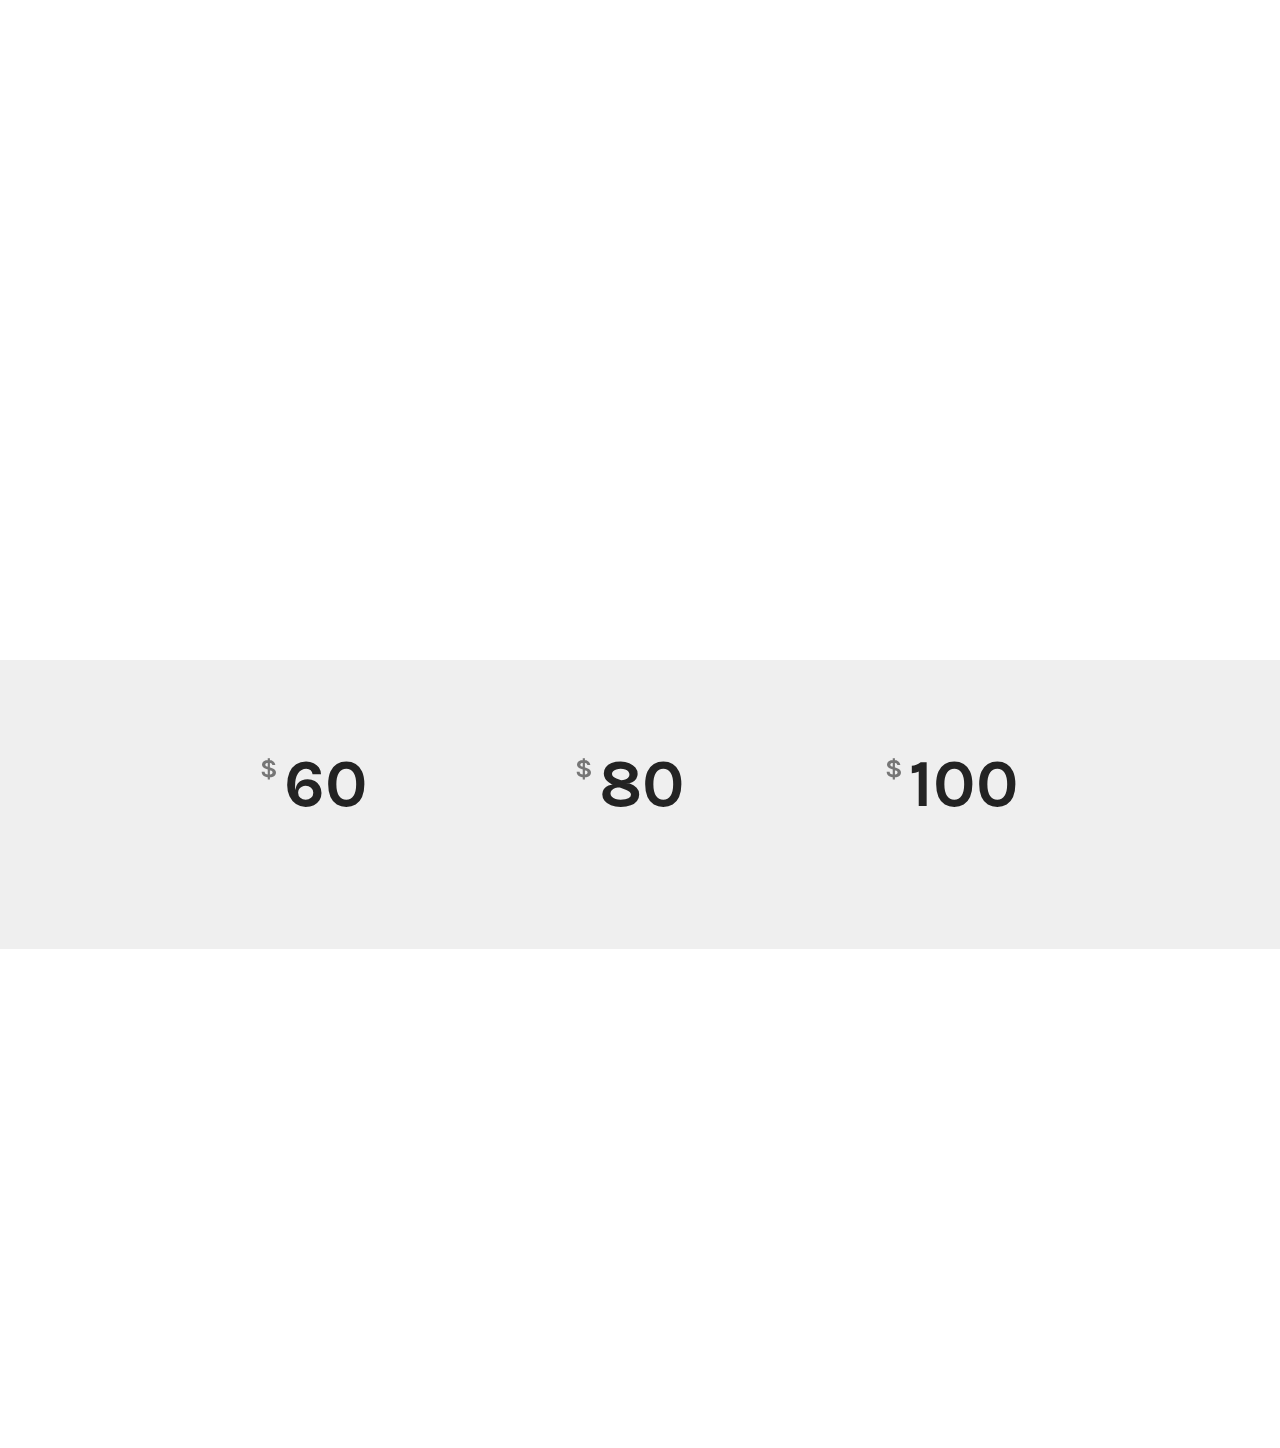
<file: page3.html>
<!DOCTYPE html>
<html >
<head>
  <!-- Site made with Mobirise Website Builder v4.7.7, https://mobirise.com -->
  <meta charset="UTF-8">
  <meta http-equiv="X-UA-Compatible" content="IE=edge">
  <meta name="generator" content="Mobirise v4.7.7, mobirise.com">
  <meta name="viewport" content="width=device-width, initial-scale=1, minimum-scale=1">
  <link rel="shortcut icon" href="assets/images/truehart-wellness-final-file-220x165.png" type="image/x-icon">
  <meta name="description" content="Web Site Builder Description">
  <title>Massage&nbsp;</title>
  <link rel="stylesheet" href="assets/web/assets/mobirise-icons/mobirise-icons.css">
  <link rel="stylesheet" href="assets/tether/tether.min.css">
  <link rel="stylesheet" href="assets/bootstrap/css/bootstrap.min.css">
  <link rel="stylesheet" href="assets/bootstrap/css/bootstrap-grid.min.css">
  <link rel="stylesheet" href="assets/bootstrap/css/bootstrap-reboot.min.css">
  <link rel="stylesheet" href="assets/animatecss/animate.min.css">
  <link rel="stylesheet" href="assets/dropdown/css/style.css">
  <link rel="stylesheet" href="assets/theme/css/style.css">
  <link rel="stylesheet" href="assets/mobirise/css/mbr-additional.css" type="text/css">
  
  
  
</head>
<body>
  <section class="menu cid-r0DXjwE2jK" once="menu" id="menu1-r">

    

    <nav class="navbar navbar-expand beta-menu navbar-dropdown align-items-center navbar-fixed-top navbar-toggleable-sm bg-color transparent">
        <button class="navbar-toggler navbar-toggler-right" type="button" data-toggle="collapse" data-target="#navbarSupportedContent" aria-controls="navbarSupportedContent" aria-expanded="false" aria-label="Toggle navigation">
            <div class="hamburger">
                <span></span>
                <span></span>
                <span></span>
                <span></span>
            </div>
        </button>
        <div class="menu-logo">
            <div class="navbar-brand">
                <span class="navbar-logo">
                    <a href="https://mobirise.com">
                         <img src="assets/images/truehart-wellness-final-file-220x165.png" alt="Mobirise" title="" style="height: 8rem;">
                    </a>
                </span>
                
            </div>
        </div>
        <div class="collapse navbar-collapse" id="navbarSupportedContent">
            <ul class="navbar-nav nav-dropdown nav-right" data-app-modern-menu="true"><li class="nav-item">
                    <a class="nav-link link text-white display-4" href="page1.html">About Us</a>
                </li>
                <li class="nav-item">
                    <a class="nav-link link text-white display-4" href="page2.html">&nbsp; &nbsp; &nbsp; Testimonials &nbsp; &nbsp; &nbsp;&nbsp;</a>
                </li><li class="nav-item"><a class="nav-link link text-white display-4" href="page2.html">Book Now</a></li></ul>
            
        </div>
    </nav>
</section>

<section class="engine"><a href="https://mobirise.me/j">website templates</a></section><section class="header9 cid-r0EkCnHHEj mbr-fullscreen mbr-parallax-background" id="header9-15">

    

    <div class="mbr-overlay" style="opacity: 0.3; background-color: rgb(138, 159, 200);">
    </div>

    <div class="container">
        <div class="media-container-column mbr-white col-md-8">
            <h1 class="mbr-section-title align-left mbr-bold pb-3 mbr-fonts-style display-1">Massage Services</h1>
            
            <p class="mbr-text align-left pb-3 mbr-fonts-style display-5"><strong>Award Winning Licensed Massage Therapists 
<br>Rochelle Truehart-Lambert  &amp; Marquise Edmonds<br></strong><br><em>Read more about Rochelle and Marquise's credentials</em><br><em> on </em><em>the 'About Us' page!</em></p>
            
        </div>
    </div>

    <div class="mbr-arrow hidden-sm-down" aria-hidden="true">
        <a href="#next">
            <i class="mbri-down mbr-iconfont"></i>
        </a>
    </div>
</section>

<section class="mbr-section content4 cid-r0EbdmN9gz" id="content4-v">

    

    <div class="container">
        <div class="media-container-row">
            <div class="title col-12 col-md-8">
                <h2 class="align-center pb-3 mbr-fonts-style display-5"><strong>Massage Services &amp; Rates:</strong></h2>
                <h3 class="mbr-section-subtitle align-center mbr-light mbr-fonts-style display-4"><strong>Every session is customized for each individual, for free. We tailor to your wants and needs.</strong></h3>
                
            </div>
        </div>
    </div>
</section>

<section class="mbr-section article content12 cid-r0E6GNRvY8" id="content12-t">
     

    <div class="container">
        <div class="media-container-row">
            <div class="mbr-text counter-container col-12 col-md-8 mbr-fonts-style display-7">
                <ul>
                    <li><strong>SWEDISH MASSAGE -&nbsp;</strong><span style="font-size: 0.8rem;">Swedish Massage is a very relaxing and therapeutic style of bodywork. It combines oils or lotion with an array of strokes such as rolling, kneading, and percussion to help the body improve its circulation. The benefits of this type of bodywork are wide-ranging and include relief from aches</span><span style="font-size: 0.8rem;"> </span><span style="font-size: 0.8rem;">and pains, decreased stress levels in the body, enhanced mental clarity, improved appearance, and greater flexibility.</span></li>
                    <li><strong>CRANIOSACRAL THERAPY -&nbsp;</strong><span style="font-size: 0.8rem;">Craniosacral Therapy is a gentle yet powerful technique that is effective in releasing neck pain, back pain, and mental stress (among other things). It does this by optimizing the movement of cerebrospinal fluid through the spine and around the skull. Developed by physician William Sutherland, this therapy provides a very soothing and relaxing healing experience.</span></li>
                    <li><strong>DEEP TISSUE MASSAGE
 -</strong>&nbsp;<span style="font-size: 0.8rem;">Deep Tissue Massage is a form of bodywork that aims to relieve tension in the deeper layers of tissue in the body. Deep Tissue Massage is a highly effective method for releasing chronic stress areas due to misalignment, repetitive motions, and past lingering injuries. Due to the nature of the deep tissue work, open communication during the session is crucial to make sure you don’t get too uncomfortable. Keep in mind that soreness is pretty common after the treatment, and that plenty of water should be ingested to aid with the flushing and removal of toxins that will have been released from the deep tissue during the session.</span></li><li><span style="font-size: 0.8rem;"><strong>THERAPEUTIC/SPORTS MASSAGE</strong>
 <strong>-</strong>&nbsp;</span>Therapeutic/Sports Massage is a type of massage designed for highly active people who engage in athletics. Engaging in sports is harsh on the body and can often lead to injuries in both the short and long term. Therapeutic/Sports Massage enhances performance and prolongs a sports career by helping to prevent injury, reduce pains and swelling in the body, relax the mind, increase flexibility, and dramatically improve recovery rates. Therapeutic/Sports Massage is also highly effective in aiding the rapid recovery of an athlete from an injury by encouraging greater kinesthetic awareness and in turn promoting the body’s natural immune function.</li><li><strong>HOT STONE THERAPY
 -</strong> Hot Stone Therapy is a style of massage where heated stones are placed at specific sites on your body to deepen relaxation and promote circulation in your muscles. Muscles that are heated with these stones release tension and stress much more deeply and quickly than with a traditional massage. The overall experience is very relaxing, nurturing, and rejuvenating.</li><li><strong>PRENATAL MASSAGE
 -</strong> Prenatal Massage is a style of bodywork designed specifically for pregnant women. Pregnancy is a time when a woman’s body endures tremendous stress due to dramatic physical and emotional changes. Using various techniques specially developed for the expecting mother, Prenatal Massage helps release the pain and discomfort experienced throughout pregnancy. The benefits are profound, including emotional support, the relief of joint pain due to extra weight and postural imbalance, and improved breathing and relaxation.</li><li><strong>CHAIR MASSAGE - AVAILABLE FOR EVENTS</strong> <strong>
-&nbsp;</strong>Chair massage is a popular way of relieving stress and releasing tension right in your home or workplace. You receive your massage in a specialized ergonomic chair which I bring to your location. In addition to the usual health benefits of massage, another benefit of chair massage is that it is done over the clothing. With seated massage, you can avoid the discomfort and awkwardness that you may feel in disrobing for a traditional massage. Also, chair massage sessions are usually shorter than traditional massage, making it convenient enough to fit into your busy schedule. - $1 per 1 minute -  contact for pricing.</li><li><strong>MYOFASCIAL MASSAGE -</strong> Myofascial massage is a technique used to treat injuries and discomfort, reducing pain and increasing range of motion. Myofascial massage differs from other types of massage in that it targets the fascia – the membrane surrounding muscles – rather than the muscle itself. Since fascia completely encases every muscle in the body, imbalances in the fascia can have serious effects on your range of motion and comfort level. While other forms of massage can overlook the fascia, myofascial massage focuses specifically on releasing tension in this important membrane.</li><li><strong>REIKI</strong> 
- Reiki is a Japanese form of energy work that cleanses and balances the energy system in the body. As a result, the body’s natural self-healing mechanisms strengthen, helping to establish optimum health. During a session, I work directly with your energy field to remove blockages, detoxify your system, and restore your vital life force energy. Reiki utilizes a gentle laying on of hands to conduct the necessary energy force between us. The benefits of Reiki range from the release of habitual mental/emotional stress to alleviating chronic pain.</li>
                </ul>
            </div>
        </div>
    </div>
</section>

<section class="cid-r0EA3Er0Zw" id="pricing-tables2-1q">

    

    

    <div class="container">
        <div class="media-container-row">

            <div class="plan col-12 mx-2 my-2 justify-content-center col-lg-4">
                <div class="plan-header text-center pt-5">
                    <h3 class="plan-title mbr-fonts-style display-5">&nbsp;Minimum Package:</h3>
                    <div class="plan-price">
                        <span class="price-value mbr-fonts-style display-5">
                            $
                        </span>
                        <span class="price-figure mbr-fonts-style display-1">
                            60</span>
                        <small class="price-term mbr-fonts-style display-7">&nbsp; &nbsp; &nbsp;</small>
                    </div>
                </div>
                <div class="plan-body">
                    <div class="plan-list align-center">
                        <ul class="list-group list-group-flush mbr-fonts-style display-4">
                            <li class="list-group-item">One Hour</li>
                            <li class="list-group-item">
                                Everything included</li>
                        </ul>
                    </div>
                    
                </div>
            </div>

            <div class="plan col-12 mx-2 my-2 justify-content-center col-lg-4">
                <div class="plan-header text-center pt-5">
                    <h3 class="plan-title mbr-fonts-style display-5">
                        Medium Package:</h3>
                    <div class="plan-price">
                        <span class="price-value mbr-fonts-style display-5">
                            $
                        </span>
                        <span class="price-figure mbr-fonts-style display-1">
                            80</span>
                        <small class="price-term mbr-fonts-style display-7">&nbsp; &nbsp; &nbsp;</small>
                    </div>
                </div>
                <div class="plan-body">
                    <div class="plan-list align-center">
                        <ul class="list-group list-group-flush mbr-fonts-style display-4">
                            <li class="list-group-item">
                                90 minutes</li>
                            <li class="list-group-item">Everything Included</li>
                        </ul>
                    </div>
                    
                </div>
            </div>

            <div class="plan col-12 mx-2 my-2 justify-content-center col-lg-4">
                <div class="plan-header text-center pt-5">
                    <h3 class="plan-title mbr-fonts-style display-5">
                        Premium Package</h3>
                    <div class="plan-price">
                        <span class="price-value mbr-fonts-style display-5">
                            $
                        </span>
                        <span class="price-figure mbr-fonts-style display-1">
                            100</span>
                        <small class="price-term mbr-fonts-style display-7">&nbsp;</small>
                    </div>
                </div>
                <div class="plan-body">
                    <div class="plan-list align-center">
                        <ul class="list-group list-group-flush mbr-fonts-style display-4">
                            <li class="list-group-item">Two hours</li>
                            <li class="list-group-item">
                                Everything Included</li>
                        </ul>
                    </div>
                    
                </div>
            </div>

            

        </div>
    </div>
</section>

<section class="mbr-section content6 cid-r0EciCkiX6" id="content6-x">
    
     
    
    <div class="container">
        <div class="media-container-row">
            <div class="col-12 col-md-8">
                <div class="media-container-row">
                    <div class="mbr-figure" style="width: 60%;">
                      <img src="assets/images/dsc-344-436x291.jpg" alt="Mobirise" title="">  
                    </div>
                    <div class="media-content">
                        <div class="mbr-section-text">
                            <p class="mbr-text mb-0 mbr-fonts-style display-7">Not only are all modalities included in each session, any traditional add on services are also included <strong>FREE OF CHARGE. </strong><br><br><strong>ADD ON SERVICES INCLUDED:</strong><br>PINK HIMALAYAN STONES, HOT TOWELS, HEAT WAVE HOT STONES, HOT OIL OR CREAM, ESSENTIAL OIL AROMA THERAPY, AND FOOT SCRUB TREATMENT.<br><br></p>
                        </div>
                    </div>
                </div>
            </div>
        </div>
    </div>
</section>

<section class="mbr-section article content1 cid-r0EherErQZ" id="content1-y">
    
     

    <div class="container">
        <div class="media-container-row">
            <div class="mbr-text col-12 col-md-8 mbr-fonts-style display-4"><p><strong>ADDITIONAL INFORMATION -&nbsp;A monthly Massage plan is available - Save $10 when you sign up. Hot Stone Massage requires pre-booking and a 90 minute minimum.</strong></p><p><strong><br></strong></p></div>
        </div>
    </div>
</section>

<section class="mbr-section content8 cid-r0Ej20Msei" id="content8-10">

    

    <div class="container">
        <div class="media-container-row title">
            <div class="col-12 col-md-8">
                <div class="mbr-section-btn align-center"><a class="btn btn-primary display-4" href="page4.html">BENEFITS</a></div>
            </div>
        </div>
    </div>
</section>


  <script src="assets/web/assets/jquery/jquery.min.js"></script>
  <script src="assets/popper/popper.min.js"></script>
  <script src="assets/tether/tether.min.js"></script>
  <script src="assets/bootstrap/js/bootstrap.min.js"></script>
  <script src="assets/smoothscroll/smooth-scroll.js"></script>
  <script src="assets/viewportchecker/jquery.viewportchecker.js"></script>
  <script src="assets/dropdown/js/script.min.js"></script>
  <script src="assets/touchswipe/jquery.touch-swipe.min.js"></script>
  <script src="assets/parallax/jarallax.min.js"></script>
  <script src="assets/theme/js/script.js"></script>
  
  
 <div id="scrollToTop" class="scrollToTop mbr-arrow-up"><a style="text-align: center;"><i></i></a></div>
    <input name="animation" type="hidden">
  </body>
</html>
</file>
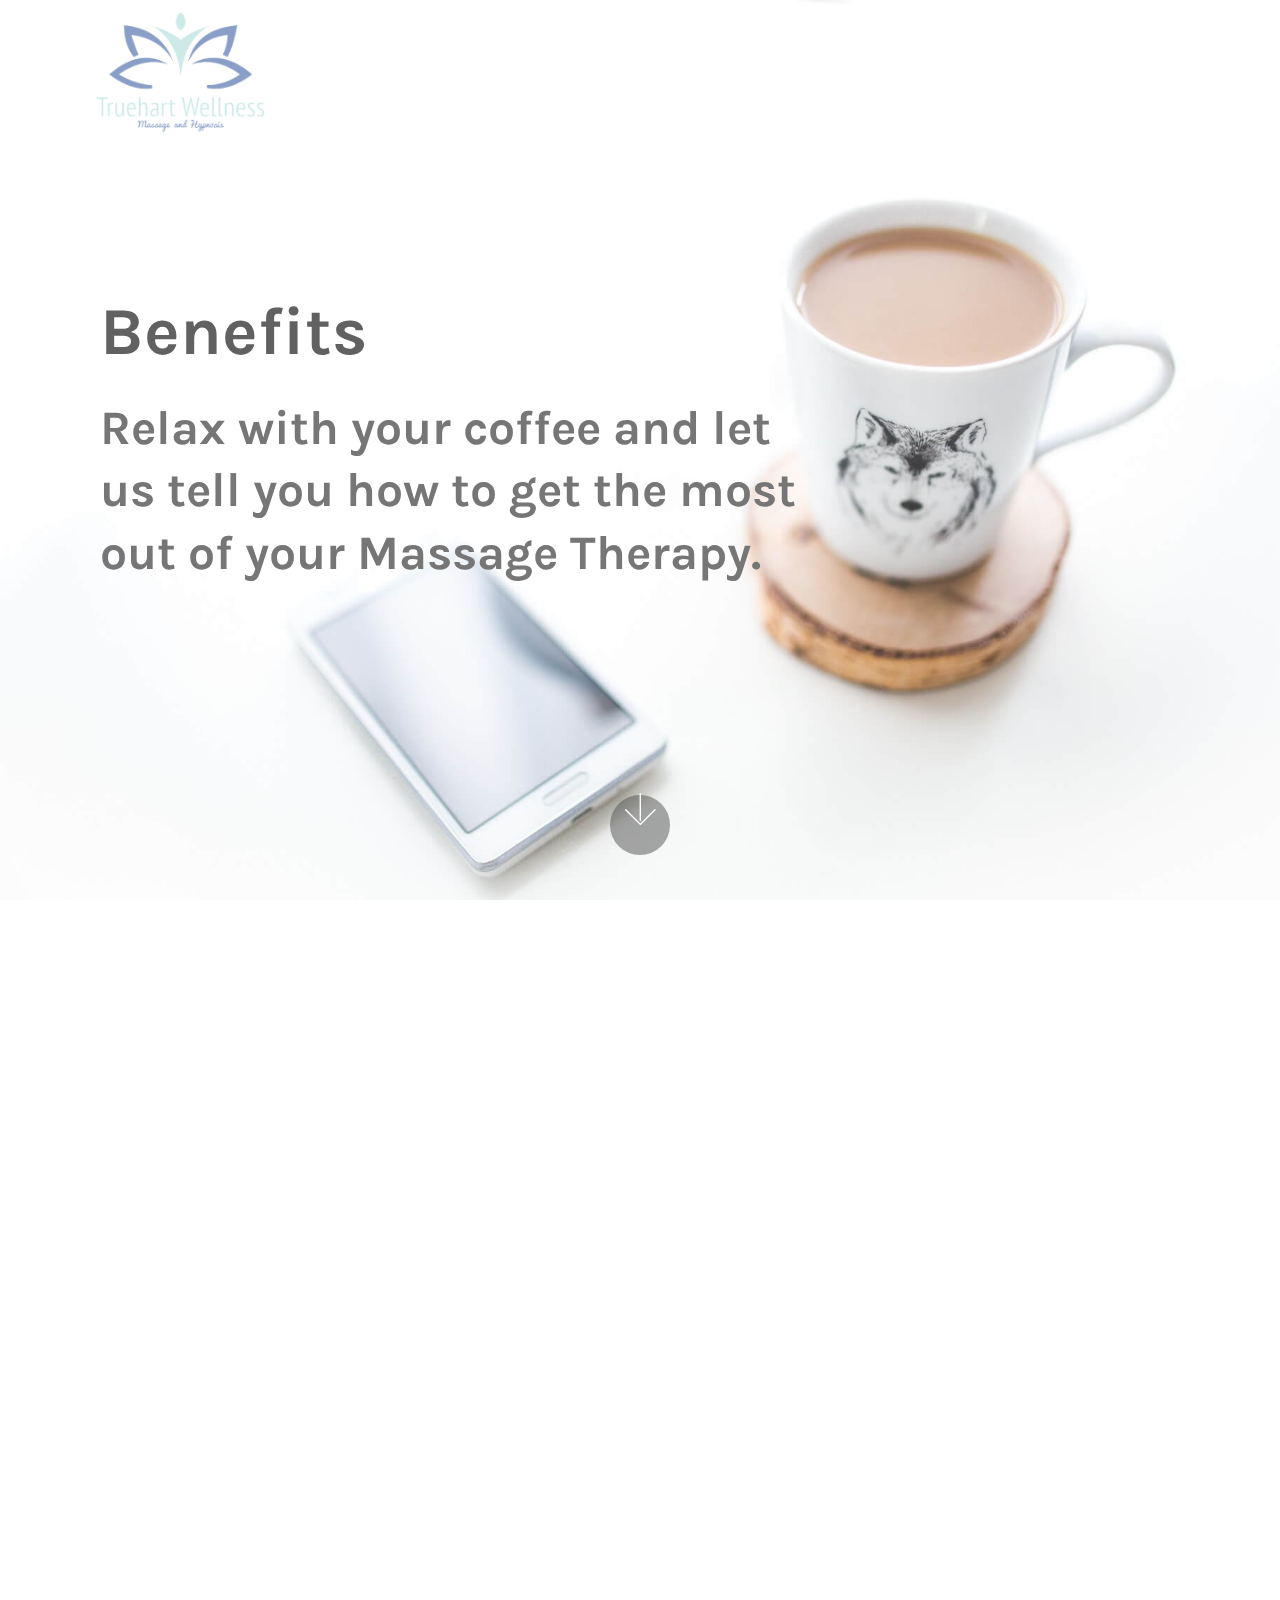
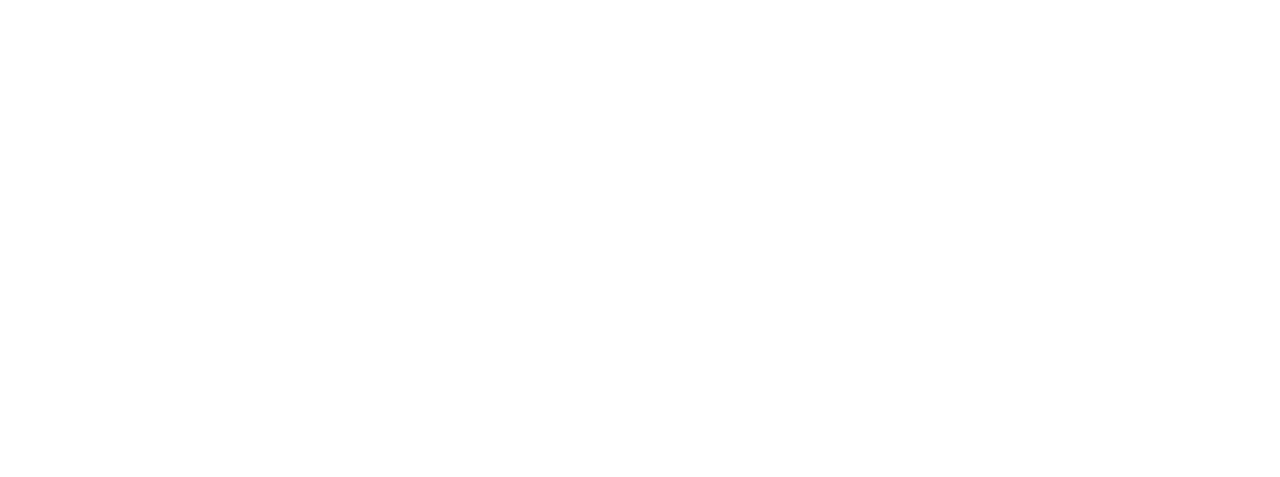
<file: page4.html>
<!DOCTYPE html>
<html >
<head>
  <!-- Site made with Mobirise Website Builder v4.7.7, https://mobirise.com -->
  <meta charset="UTF-8">
  <meta http-equiv="X-UA-Compatible" content="IE=edge">
  <meta name="generator" content="Mobirise v4.7.7, mobirise.com">
  <meta name="viewport" content="width=device-width, initial-scale=1, minimum-scale=1">
  <link rel="shortcut icon" href="assets/images/truehart-wellness-final-file-220x165.png" type="image/x-icon">
  <meta name="description" content="Website Builder Description">
  <title>Benefits</title>
  <link rel="stylesheet" href="assets/web/assets/mobirise-icons/mobirise-icons.css">
  <link rel="stylesheet" href="assets/tether/tether.min.css">
  <link rel="stylesheet" href="assets/bootstrap/css/bootstrap.min.css">
  <link rel="stylesheet" href="assets/bootstrap/css/bootstrap-grid.min.css">
  <link rel="stylesheet" href="assets/bootstrap/css/bootstrap-reboot.min.css">
  <link rel="stylesheet" href="assets/animatecss/animate.min.css">
  <link rel="stylesheet" href="assets/dropdown/css/style.css">
  <link rel="stylesheet" href="assets/theme/css/style.css">
  <link rel="stylesheet" href="assets/mobirise/css/mbr-additional.css" type="text/css">
  
  
  
</head>
<body>
  <section class="menu cid-r0DXjwE2jK" once="menu" id="menu1-11">

    

    <nav class="navbar navbar-expand beta-menu navbar-dropdown align-items-center navbar-fixed-top navbar-toggleable-sm bg-color transparent">
        <button class="navbar-toggler navbar-toggler-right" type="button" data-toggle="collapse" data-target="#navbarSupportedContent" aria-controls="navbarSupportedContent" aria-expanded="false" aria-label="Toggle navigation">
            <div class="hamburger">
                <span></span>
                <span></span>
                <span></span>
                <span></span>
            </div>
        </button>
        <div class="menu-logo">
            <div class="navbar-brand">
                <span class="navbar-logo">
                    <a href="https://mobirise.com">
                         <img src="assets/images/truehart-wellness-final-file-220x165.png" alt="Mobirise" title="" style="height: 8rem;">
                    </a>
                </span>
                
            </div>
        </div>
        <div class="collapse navbar-collapse" id="navbarSupportedContent">
            <ul class="navbar-nav nav-dropdown nav-right" data-app-modern-menu="true"><li class="nav-item">
                    <a class="nav-link link text-white display-4" href="page1.html">About Us</a>
                </li>
                <li class="nav-item">
                    <a class="nav-link link text-white display-4" href="page2.html">&nbsp; &nbsp; &nbsp; Testimonials &nbsp; &nbsp; &nbsp;&nbsp;</a>
                </li><li class="nav-item"><a class="nav-link link text-white display-4" href="page2.html">Book Now</a></li></ul>
            
        </div>
    </nav>
</section>

<section class="engine"><a href="https://mobirise.me/m">web design templates</a></section><section class="header9 cid-r0EjL1dFIN mbr-fullscreen mbr-parallax-background" id="header9-12">

    

    

    <div class="container">
        <div class="media-container-column mbr-white col-md-8">
            <h1 class="mbr-section-title align-left mbr-bold pb-3 mbr-fonts-style display-1">
                Benefits</h1>
            <h3 class="mbr-section-subtitle align-left mbr-light pb-3 mbr-fonts-style display-2"><span style="font-style: normal;"><strong>Relax with your coffee and let us tell you how to get the most out of your Massage Therapy.</strong></span></h3>
            
            
        </div>
    </div>

    <div class="mbr-arrow hidden-sm-down" aria-hidden="true">
        <a href="#next">
            <i class="mbri-down mbr-iconfont"></i>
        </a>
    </div>
</section>

<section class="mbr-section article content1 cid-r0EkmdtsfU" id="content2-13">

     

    <div class="container">
        <div class="media-container-row">
            <div class="mbr-text col-12 col-md-8 mbr-fonts-style display-7">
                <blockquote><strong>Massage doesn’t just feel great, it also provides excellent recovery assistance for athletes. Getting a regular massage once a month or more can help you reduce soreness and risk of injury while increasing mobility so you can perform better.
 During high intensity exercise, lactic acid and general toxins from acidity increase in your muscles. Your body can naturally clear lactic acid and toxins with time and rest, however massage can help expedite the process, especially when you are working out often. Other Benefits Include:</strong></blockquote>
            </div>
        </div>
    </div>
</section>

<section class="mbr-section article content12 cid-r0EkojVrBN" id="content12-14">
     

    <div class="container">
        <div class="media-container-row">
            <div class="mbr-text counter-container col-12 col-md-8 mbr-fonts-style display-7">
                <ul>
                    <li><strong>Massage lengthens fascia and muscle easing it back into place. This increases <br>range of               motion and has the added benefit of making your muscles look more toned.</strong></li>
                    <li><strong>Increases blood flow and circulation getting more oxygen into your body.</strong></li>
                    <li><strong>Decreases anxiety and stress.</strong></li><li><strong>Helps reduce pain and inflammation in the joints, tendons, nerves and bones.</strong></li>
                </ul>
            </div>
        </div>
    </div>
</section>

<section class="mbr-section content4 cid-r0EpmRrquS" id="content4-19">

    

    <div class="container">
        <div class="media-container-row">
            <div class="title col-12 col-md-8">
                <h2 class="align-center pb-3 mbr-fonts-style display-5"><strong>
                    The best time to get a Massage:</strong></h2>
                
                
            </div>
        </div>
    </div>
</section>

<section class="mbr-section article content11 cid-r0EpEwu7u6" id="content11-1a">
     

    <div class="container">
        <div class="media-container-row">
            <div class="mbr-text counter-container col-12 col-md-8 mbr-fonts-style display-7">
                <ol>
                    <li>At least 45 minutes after you have completed your &nbsp;workout for the day.</li>
                    <li>During recovery periods – rest days or deload weeks.</li>
                    <li>Three days before a competition or race. This will help improve your range <br>of motion and mobility for your competition.</li><li>After a competition or race to help you recover quickly.</li>
                </ol>
            </div>
        </div>
    </div>
</section>

<section class="mbr-section content4 cid-r0EqoNch2U" id="content4-1b">

    

    <div class="container">
        <div class="media-container-row">
            <div class="title col-12 col-md-8">
                <h2 class="align-center pb-3 mbr-fonts-style display-5"><strong>
                    Getting the most out of your Massage</strong><br></h2>
                <h3 class="mbr-section-subtitle align-center mbr-light mbr-fonts-style display-4">You may find that your muscles are sore the next 24 – 48 hours after a massage. <br>Some ways that you can help your body recover and get the most benefit <br>from your massage include:<br><br></h3>
                
            </div>
        </div>
    </div>
</section>

<section class="mbr-section article content12 cid-r0EqERi5OK" id="content12-1c">
     

    <div class="container">
        <div class="media-container-row">
            <div class="mbr-text counter-container col-12 col-md-8 mbr-fonts-style display-7">
                <ul>
                    <li>Drinking lots of water before and after your massage. Being properly hydrated <br>assists lymphatic drainage and blood flow.</li>
                    <li>Doing a cold plunge right after your massage. This helps prevent toxins from <br>reentering the muscles.</li>
                    <li>Practicing Yoga or stretching an hour or more after the massage <br>to assist the body in expelling toxins.</li><li>Using heat packs or having a warm bath with Epsom salts <br>reduces muscle tenderness.</li><li>Get a good night of sleep.</li>
                </ul>
            </div>
        </div>
    </div>
</section>


  <script src="assets/web/assets/jquery/jquery.min.js"></script>
  <script src="assets/popper/popper.min.js"></script>
  <script src="assets/tether/tether.min.js"></script>
  <script src="assets/bootstrap/js/bootstrap.min.js"></script>
  <script src="assets/smoothscroll/smooth-scroll.js"></script>
  <script src="assets/touchswipe/jquery.touch-swipe.min.js"></script>
  <script src="assets/viewportchecker/jquery.viewportchecker.js"></script>
  <script src="assets/parallax/jarallax.min.js"></script>
  <script src="assets/dropdown/js/script.min.js"></script>
  <script src="assets/theme/js/script.js"></script>
  
  
 <div id="scrollToTop" class="scrollToTop mbr-arrow-up"><a style="text-align: center;"><i></i></a></div>
    <input name="animation" type="hidden">
  </body>
</html>
</file>
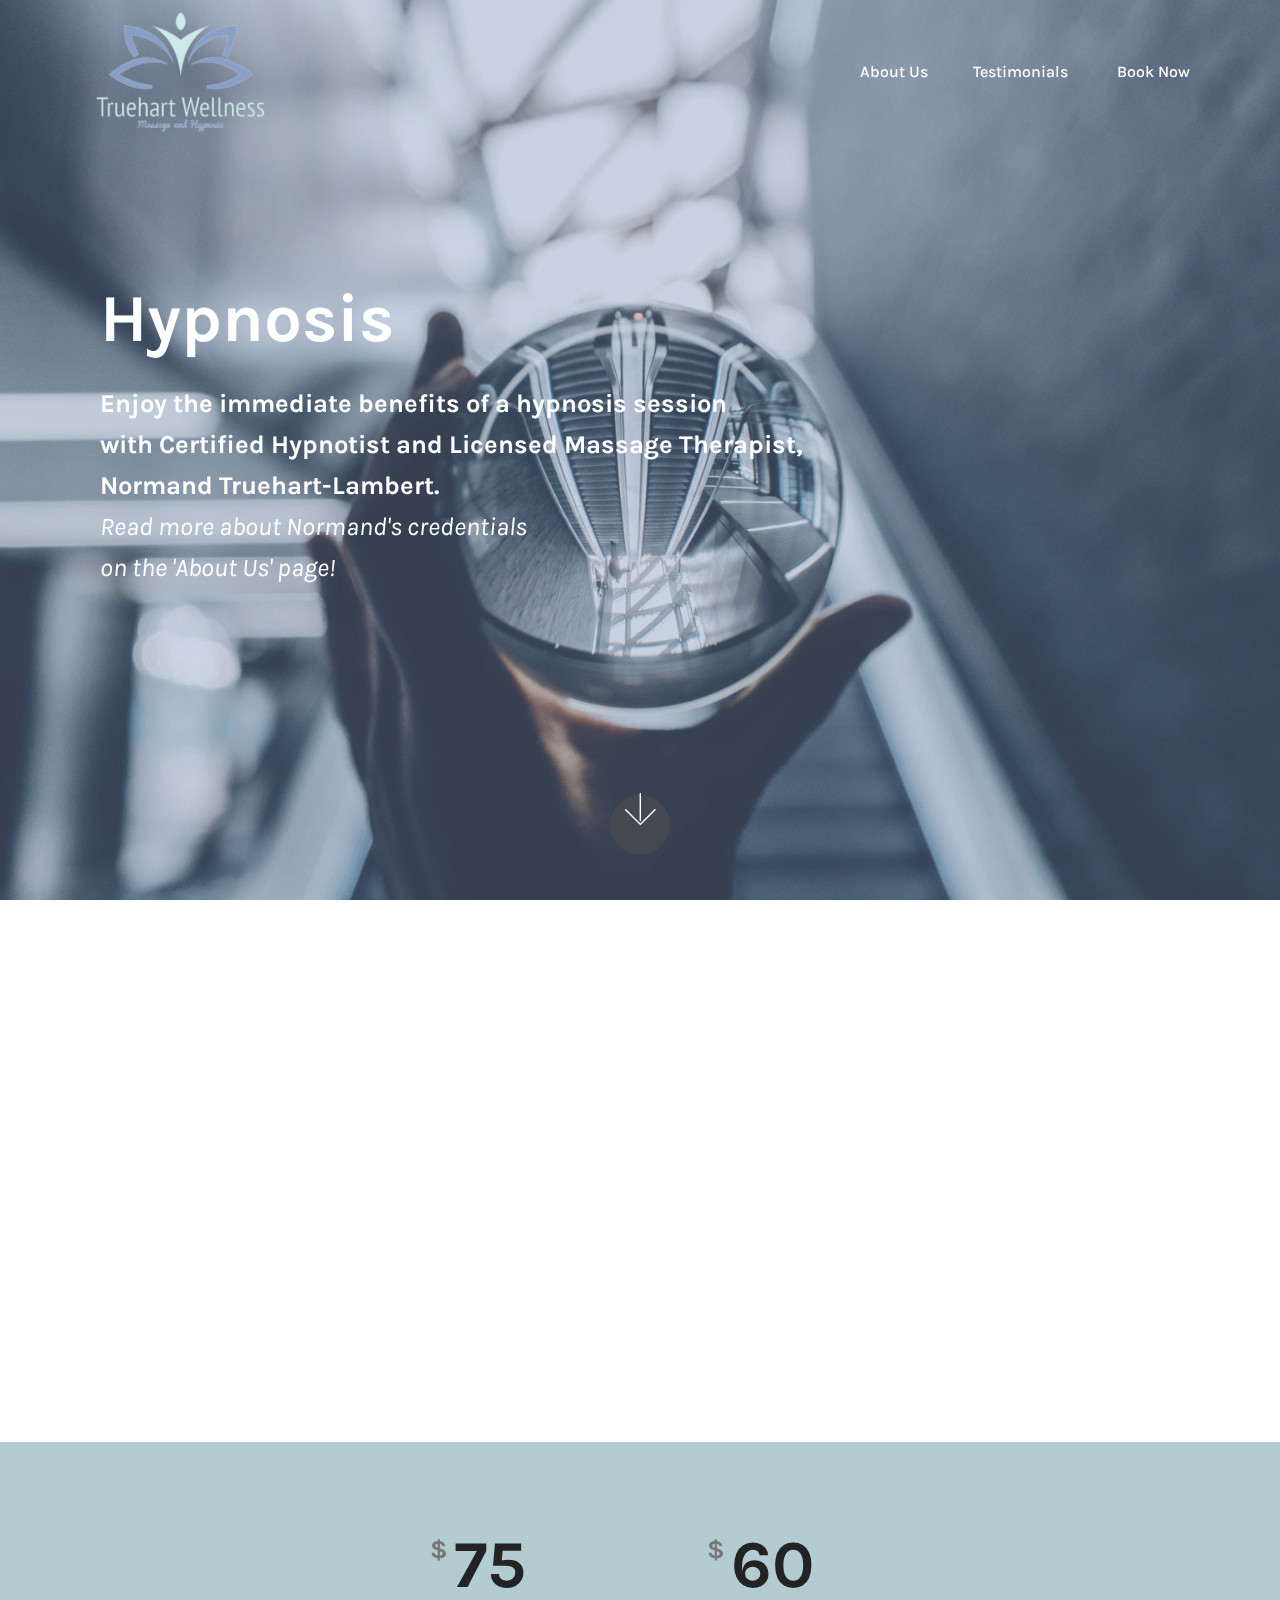
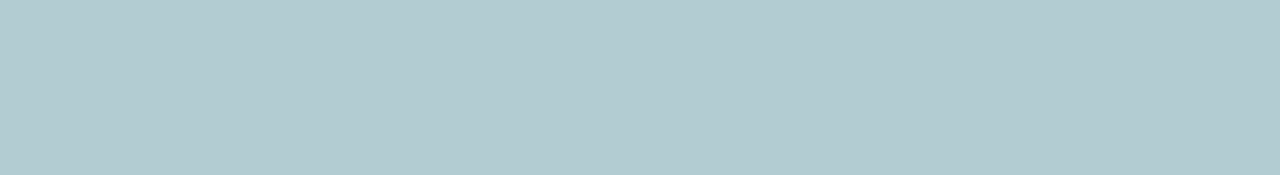
<file: page5.html>
<!DOCTYPE html>
<html >
<head>
  <!-- Site made with Mobirise Website Builder v4.7.7, https://mobirise.com -->
  <meta charset="UTF-8">
  <meta http-equiv="X-UA-Compatible" content="IE=edge">
  <meta name="generator" content="Mobirise v4.7.7, mobirise.com">
  <meta name="viewport" content="width=device-width, initial-scale=1, minimum-scale=1">
  <link rel="shortcut icon" href="assets/images/truehart-wellness-final-file-220x165.png" type="image/x-icon">
  <meta name="description" content="Web Site Builder Description">
  <title>Hypnosis</title>
  <link rel="stylesheet" href="assets/web/assets/mobirise-icons/mobirise-icons.css">
  <link rel="stylesheet" href="assets/tether/tether.min.css">
  <link rel="stylesheet" href="assets/bootstrap/css/bootstrap.min.css">
  <link rel="stylesheet" href="assets/bootstrap/css/bootstrap-grid.min.css">
  <link rel="stylesheet" href="assets/bootstrap/css/bootstrap-reboot.min.css">
  <link rel="stylesheet" href="assets/animatecss/animate.min.css">
  <link rel="stylesheet" href="assets/dropdown/css/style.css">
  <link rel="stylesheet" href="assets/theme/css/style.css">
  <link rel="stylesheet" href="assets/mobirise/css/mbr-additional.css" type="text/css">
  
  
  
</head>
<body>
  <section class="menu cid-r0EtmMhncd" once="menu" id="menu1-1f">

    

    <nav class="navbar navbar-expand beta-menu navbar-dropdown align-items-center navbar-fixed-top navbar-toggleable-sm bg-color transparent">
        <button class="navbar-toggler navbar-toggler-right" type="button" data-toggle="collapse" data-target="#navbarSupportedContent" aria-controls="navbarSupportedContent" aria-expanded="false" aria-label="Toggle navigation">
            <div class="hamburger">
                <span></span>
                <span></span>
                <span></span>
                <span></span>
            </div>
        </button>
        <div class="menu-logo">
            <div class="navbar-brand">
                <span class="navbar-logo">
                    <a href="https://mobirise.com">
                         <img src="assets/images/truehart-wellness-final-file-220x165.png" alt="Mobirise" title="" style="height: 8rem;">
                    </a>
                </span>
                
            </div>
        </div>
        <div class="collapse navbar-collapse" id="navbarSupportedContent">
            <ul class="navbar-nav nav-dropdown nav-right" data-app-modern-menu="true"><li class="nav-item">
                    <a class="nav-link link text-white display-4" href="page1.html">About Us</a>
                </li>
                <li class="nav-item">
                    <a class="nav-link link text-white display-4" href="page2.html">&nbsp; &nbsp; &nbsp; Testimonials &nbsp; &nbsp; &nbsp;&nbsp;</a>
                </li><li class="nav-item"><a class="nav-link link text-white display-4" href="page2.html">Book Now</a></li></ul>
            
        </div>
    </nav>
</section>

<section class="engine"><a href="https://mobirise.me/h">create a web page</a></section><section class="header9 cid-r0EtmLyQxF mbr-fullscreen mbr-parallax-background" id="header9-1d">

    

    <div class="mbr-overlay" style="opacity: 0.4; background-color: rgb(138, 159, 200);">
    </div>

    <div class="container">
        <div class="media-container-column mbr-white col-md-8">
            <h1 class="mbr-section-title align-left mbr-bold pb-3 mbr-fonts-style display-1">Hypnosis&nbsp;</h1>
            
            <p class="mbr-text align-left pb-3 mbr-fonts-style display-5"><strong>Enjoy the immediate benefits of a hypnosis session&nbsp;<br>with Certified Hypnotist and Licensed Massage Therapist,<br>Normand Truehart-Lambert.</strong><br><em>Read more about Normand's credentials <br>on the 'About Us' page!</em></p>
            
        </div>
    </div>

    <div class="mbr-arrow hidden-sm-down" aria-hidden="true">
        <a href="#next">
            <i class="mbri-down mbr-iconfont"></i>
        </a>
    </div>
</section>

<section class="mbr-section content4 cid-r0EtmM1Css" id="content4-1e">

    

    <div class="container">
        <div class="media-container-row">
            <div class="title col-12 col-md-8">
                <h2 class="align-center pb-3 mbr-fonts-style display-5"><strong>Hypnosis Services &amp; Rates:</strong></h2>
                <h3 class="mbr-section-subtitle align-center mbr-light mbr-fonts-style display-4"><strong>Every session is customized for each individual, for free. We tailor to your wants and needs.</strong></h3>
                
            </div>
        </div>
    </div>
</section>

<section class="mbr-section article content12 cid-r0EtmMGMBF" id="content12-1g">
     

    <div class="container">
        <div class="media-container-row">
            <div class="mbr-text counter-container col-12 col-md-8 mbr-fonts-style display-7">
                <ul>
                    <li><strong>APPREHENSIONS OR FEARS</strong></li>
                    <li><strong>REGAIN A POSITIVE MENTAL ATTITUDE</strong></li>
                    <li><strong>REGAIN SELF CONTROL</strong></li><li><span style="font-size: 12.8px;"><strong>BUILD SELF-CONFIDENCE</strong></span></li><li><strong>SMOKING CESSATION</strong></li><li><strong>WEIGHT MANAGEMENT</strong><br></li><li><strong>STRESS MANAGEMENT</strong></li><li><strong>PAIN MANAGEMENT&nbsp;</strong></li><li><strong>SLEEP IMPROVEMENT</strong></li>
                </ul>
            </div>
        </div>
    </div>
</section>

<section class="cid-r0EwYQ4OA1" id="pricing-tables2-1m">

    

    

    <div class="container">
        <div class="media-container-row">

            <div class="plan col-12 mx-2 my-2 justify-content-center col-lg-6">
                <div class="plan-header text-center pt-5">
                    <h3 class="plan-title mbr-fonts-style display-5">&nbsp;</h3>
                    <div class="plan-price">
                        <span class="price-value mbr-fonts-style display-5">
                            $
                        </span>
                        <span class="price-figure mbr-fonts-style display-1">
                            75</span>
                        <small class="price-term mbr-fonts-style display-7">&nbsp;</small>
                    </div>
                </div>
                <div class="plan-body">
                    <div class="plan-list align-center">
                        <ul class="list-group list-group-flush mbr-fonts-style display-4">
                            <li class="list-group-item">
                                First Session</li>
                            <li class="list-group-item">90 minutes</li>
                        </ul>
                    </div>
                    
                </div>
            </div>

            <div class="plan col-12 mx-2 my-2 justify-content-center col-lg-6">
                <div class="plan-header text-center pt-5">
                    <h3 class="plan-title mbr-fonts-style display-5">&nbsp;</h3>
                    <div class="plan-price">
                        <span class="price-value mbr-fonts-style display-5">
                            $
                        </span>
                        <span class="price-figure mbr-fonts-style display-1">
                            60</span>
                        <small class="price-term mbr-fonts-style display-7">
                            per session</small>
                    </div>
                </div>
                <div class="plan-body">
                    <div class="plan-list align-center">
                        <ul class="list-group list-group-flush mbr-fonts-style display-4">
                            <li class="list-group-item">Follow-up&nbsp;</li>
                            <li class="list-group-item">60 minutes</li>
                        </ul>
                    </div>
                    
                </div>
            </div>

            

            

        </div>
    </div>
</section>


  <script src="assets/web/assets/jquery/jquery.min.js"></script>
  <script src="assets/popper/popper.min.js"></script>
  <script src="assets/tether/tether.min.js"></script>
  <script src="assets/bootstrap/js/bootstrap.min.js"></script>
  <script src="assets/smoothscroll/smooth-scroll.js"></script>
  <script src="assets/viewportchecker/jquery.viewportchecker.js"></script>
  <script src="assets/dropdown/js/script.min.js"></script>
  <script src="assets/touchswipe/jquery.touch-swipe.min.js"></script>
  <script src="assets/parallax/jarallax.min.js"></script>
  <script src="assets/theme/js/script.js"></script>
  
  
 <div id="scrollToTop" class="scrollToTop mbr-arrow-up"><a style="text-align: center;"><i></i></a></div>
    <input name="animation" type="hidden">
  </body>
</html>
</file>
<file: assets/web/assets/mobirise-icons/mobirise-icons.css>
@font-face {
  font-family: 'MobiriseIcons';
  src:  url('mobirise-icons.eot?spat4u');
  src:  url('mobirise-icons.eot?spat4u#iefix') format('embedded-opentype'),
    url('mobirise-icons.ttf?spat4u') format('truetype'),
    url('mobirise-icons.woff?spat4u') format('woff'),
    url('mobirise-icons.svg?spat4u#MobiriseIcons') format('svg');
  font-weight: normal;
  font-style: normal;
}

[class^="mbri-"], [class*=" mbri-"] {
  /* use !important to prevent issues with browser extensions that change fonts */
  font-family: MobiriseIcons !important;
  speak: none;
  font-style: normal;
  font-weight: normal;
  font-variant: normal;
  text-transform: none;
  line-height: 1;

  /* Better Font Rendering =========== */
  -webkit-font-smoothing: antialiased;
  -moz-osx-font-smoothing: grayscale;
}

.mbri-add-submenu:before {
  content: "\e900";
}
.mbri-alert:before {
  content: "\e901";
}
.mbri-align-center:before {
  content: "\e902";
}
.mbri-align-justify:before {
  content: "\e903";
}
.mbri-align-left:before {
  content: "\e904";
}
.mbri-align-right:before {
  content: "\e905";
}
.mbri-android:before {
  content: "\e906";
}
.mbri-apple:before {
  content: "\e907";
}
.mbri-arrow-down:before {
  content: "\e908";
}
.mbri-arrow-next:before {
  content: "\e909";
}
.mbri-arrow-prev:before {
  content: "\e90a";
}
.mbri-arrow-up:before {
  content: "\e90b";
}
.mbri-bold:before {
  content: "\e90c";
}
.mbri-bookmark:before {
  content: "\e90d";
}
.mbri-bootstrap:before {
  content: "\e90e";
}
.mbri-briefcase:before {
  content: "\e90f";
}
.mbri-browse:before {
  content: "\e910";
}
.mbri-bulleted-list:before {
  content: "\e911";
}
.mbri-calendar:before {
  content: "\e912";
}
.mbri-camera:before {
  content: "\e913";
}
.mbri-cart-add:before {
  content: "\e914";
}
.mbri-cart-full:before {
  content: "\e915";
}
.mbri-cash:before {
  content: "\e916";
}
.mbri-change-style:before {
  content: "\e917";
}
.mbri-chat:before {
  content: "\e918";
}
.mbri-clock:before {
  content: "\e919";
}
.mbri-close:before {
  content: "\e91a";
}
.mbri-cloud:before {
  content: "\e91b";
}
.mbri-code:before {
  content: "\e91c";
}
.mbri-contact-form:before {
  content: "\e91d";
}
.mbri-credit-card:before {
  content: "\e91e";
}
.mbri-cursor-click:before {
  content: "\e91f";
}
.mbri-cust-feedback:before {
  content: "\e920";
}
.mbri-database:before {
  content: "\e921";
}
.mbri-delivery:before {
  content: "\e922";
}
.mbri-desktop:before {
  content: "\e923";
}
.mbri-devices:before {
  content: "\e924";
}
.mbri-down:before {
  content: "\e925";
}
.mbri-download:before {
  content: "\e989";
}
.mbri-drag-n-drop:before {
  content: "\e927";
}
.mbri-drag-n-drop2:before {
  content: "\e928";
}
.mbri-edit:before {
  content: "\e929";
}
.mbri-edit2:before {
  content: "\e92a";
}
.mbri-error:before {
  content: "\e92b";
}
.mbri-extension:before {
  content: "\e92c";
}
.mbri-features:before {
  content: "\e92d";
}
.mbri-file:before {
  content: "\e92e";
}
.mbri-flag:before {
  content: "\e92f";
}
.mbri-folder:before {
  content: "\e930";
}
.mbri-gift:before {
  content: "\e931";
}
.mbri-github:before {
  content: "\e932";
}
.mbri-globe:before {
  content: "\e933";
}
.mbri-globe-2:before {
  content: "\e934";
}
.mbri-growing-chart:before {
  content: "\e935";
}
.mbri-hearth:before {
  content: "\e936";
}
.mbri-help:before {
  content: "\e937";
}
.mbri-home:before {
  content: "\e938";
}
.mbri-hot-cup:before {
  content: "\e939";
}
.mbri-idea:before {
  content: "\e93a";
}
.mbri-image-gallery:before {
  content: "\e93b";
}
.mbri-image-slider:before {
  content: "\e93c";
}
.mbri-info:before {
  content: "\e93d";
}
.mbri-italic:before {
  content: "\e93e";
}
.mbri-key:before {
  content: "\e93f";
}
.mbri-laptop:before {
  content: "\e940";
}
.mbri-layers:before {
  content: "\e941";
}
.mbri-left-right:before {
  content: "\e942";
}
.mbri-left:before {
  content: "\e943";
}
.mbri-letter:before {
  content: "\e944";
}
.mbri-like:before {
  content: "\e945";
}
.mbri-link:before {
  content: "\e946";
}
.mbri-lock:before {
  content: "\e947";
}
.mbri-login:before {
  content: "\e948";
}
.mbri-logout:before {
  content: "\e949";
}
.mbri-magic-stick:before {
  content: "\e94a";
}
.mbri-map-pin:before {
  content: "\e94b";
}
.mbri-menu:before {
  content: "\e94c";
}
.mbri-mobile:before {
  content: "\e94d";
}
.mbri-mobile2:before {
  content: "\e94e";
}
.mbri-mobirise:before {
  content: "\e94f";
}
.mbri-more-horizontal:before {
  content: "\e950";
}
.mbri-more-vertical:before {
  content: "\e951";
}
.mbri-music:before {
  content: "\e952";
}
.mbri-new-file:before {
  content: "\e953";
}
.mbri-numbered-list:before {
  content: "\e954";
}
.mbri-opened-folder:before {
  content: "\e955";
}
.mbri-pages:before {
  content: "\e956";
}
.mbri-paper-plane:before {
  content: "\e957";
}
.mbri-paperclip:before {
  content: "\e958";
}
.mbri-photo:before {
  content: "\e959";
}
.mbri-photos:before {
  content: "\e95a";
}
.mbri-pin:before {
  content: "\e95b";
}
.mbri-play:before {
  content: "\e95c";
}
.mbri-plus:before {
  content: "\e95d";
}
.mbri-preview:before {
  content: "\e95e";
}
.mbri-print:before {
  content: "\e95f";
}
.mbri-protect:before {
  content: "\e960";
}
.mbri-question:before {
  content: "\e961";
}
.mbri-quote-left:before {
  content: "\e962";
}
.mbri-quote-right:before {
  content: "\e963";
}
.mbri-refresh:before {
  content: "\e964";
}
.mbri-responsive:before {
  content: "\e965";
}
.mbri-right:before {
  content: "\e966";
}
.mbri-rocket:before {
  content: "\e967";
}
.mbri-sad-face:before {
  content: "\e968";
}
.mbri-sale:before {
  content: "\e969";
}
.mbri-save:before {
  content: "\e96a";
}
.mbri-search:before {
  content: "\e96b";
}
.mbri-setting:before {
  content: "\e96c";
}
.mbri-setting2:before {
  content: "\e96d";
}
.mbri-setting3:before {
  content: "\e96e";
}
.mbri-share:before {
  content: "\e96f";
}
.mbri-shopping-bag:before {
  content: "\e970";
}
.mbri-shopping-basket:before {
  content: "\e971";
}
.mbri-shopping-cart:before {
  content: "\e972";
}
.mbri-sites:before {
  content: "\e973";
}
.mbri-smile-face:before {
  content: "\e974";
}
.mbri-speed:before {
  content: "\e975";
}
.mbri-star:before {
  content: "\e976";
}
.mbri-success:before {
  content: "\e977";
}
.mbri-sun:before {
  content: "\e978";
}
.mbri-sun2:before {
  content: "\e979";
}
.mbri-tablet:before {
  content: "\e97a";
}
.mbri-tablet-vertical:before {
  content: "\e97b";
}
.mbri-target:before {
  content: "\e97c";
}
.mbri-timer:before {
  content: "\e97d";
}
.mbri-to-ftp:before {
  content: "\e97e";
}
.mbri-to-local-drive:before {
  content: "\e97f";
}
.mbri-touch-swipe:before {
  content: "\e980";
}
.mbri-touch:before {
  content: "\e981";
}
.mbri-trash:before {
  content: "\e982";
}
.mbri-underline:before {
  content: "\e983";
}
.mbri-unlink:before {
  content: "\e984";
}
.mbri-unlock:before {
  content: "\e985";
}
.mbri-up-down:before {
  content: "\e986";
}
.mbri-up:before {
  content: "\e987";
}
.mbri-update:before {
  content: "\e988";
}
.mbri-upload:before {
 content: "\e926"; 
}
.mbri-user:before {
  content: "\e98a";
}
.mbri-user2:before {
  content: "\e98b";
}
.mbri-users:before {
  content: "\e98c";
}
.mbri-video:before {
  content: "\e98d";
}
.mbri-video-play:before {
  content: "\e98e";
}
.mbri-watch:before {
  content: "\e98f";
}
.mbri-website-theme:before {
  content: "\e990";
}
.mbri-wifi:before {
  content: "\e991";
}
.mbri-windows:before {
  content: "\e992";
}
.mbri-zoom-out:before {
  content: "\e993";
}
.mbri-redo:before {
  content: "\e994";
}
.mbri-undo:before {
  content: "\e995";
}
</file>
<file: assets/dropdown/css/style.css>
.navbar-dropdown {
  left: 0;
  padding: 0;
  position: absolute;
  right: 0;
  top: 0;
  transition: all 0.45s ease;
  z-index: 1030;
  background: #282828; }
  .navbar-dropdown .navbar-logo {
    margin-right: 0.8rem;
    transition: margin 0.3s ease-in-out;
    vertical-align: middle; }
    .navbar-dropdown .navbar-logo img {
      height: 3.125rem;
      transition: all 0.3s ease-in-out; }
    .navbar-dropdown .navbar-logo.mbr-iconfont {
      font-size: 3.125rem;
      line-height: 3.125rem; }
  .navbar-dropdown .navbar-caption {
    font-weight: 700;
    white-space: normal;
    vertical-align: -4px;
    line-height: 3.125rem !important; }
    .navbar-dropdown .navbar-caption, .navbar-dropdown .navbar-caption:hover {
      color: inherit;
      text-decoration: none; }
  .navbar-dropdown .mbr-iconfont + .navbar-caption {
    vertical-align: -1px; }
  .navbar-dropdown.navbar-fixed-top {
    position: fixed; }
  .navbar-dropdown .navbar-brand span {
    vertical-align: -4px; }
  .navbar-dropdown.bg-color.transparent {
    background: none; }
  .navbar-dropdown.navbar-short .navbar-brand {
    padding: 0.625rem 0; }
    .navbar-dropdown.navbar-short .navbar-brand span {
      vertical-align: -1px; }
  .navbar-dropdown.navbar-short .navbar-caption {
    line-height: 2.375rem !important;
    vertical-align: -2px; }
  .navbar-dropdown.navbar-short .navbar-logo {
    margin-right: 0.5rem; }
    .navbar-dropdown.navbar-short .navbar-logo img {
      height: 2.375rem; }
    .navbar-dropdown.navbar-short .navbar-logo.mbr-iconfont {
      font-size: 2.375rem;
      line-height: 2.375rem; }
  .navbar-dropdown.navbar-short .mbr-table-cell {
    height: 3.625rem; }
  .navbar-dropdown .navbar-close {
    left: 0.6875rem;
    position: fixed;
    top: 0.75rem;
    z-index: 1000; }
  .navbar-dropdown .hamburger-icon {
    content: "";
    display: inline-block;
    vertical-align: middle;
    width: 16px;
    -webkit-box-shadow: 0 -6px 0 1px #282828,0 0 0 1px #282828,0 6px 0 1px #282828;
    -moz-box-shadow: 0 -6px 0 1px #282828,0 0 0 1px #282828,0 6px 0 1px #282828;
    box-shadow: 0 -6px 0 1px #282828,0 0 0 1px #282828,0 6px 0 1px #282828; }

.dropdown-menu .dropdown-toggle[data-toggle="dropdown-submenu"]::after {
  border-bottom: 0.35em solid transparent;
  border-left: 0.35em solid;
  border-right: 0;
  border-top: 0.35em solid transparent;
  margin-left: 0.3rem; }

.dropdown-menu .dropdown-item:focus {
  outline: 0; }

.nav-dropdown {
  font-size: 0.75rem;
  font-weight: 500;
  height: auto !important; }
  .nav-dropdown .nav-btn {
    padding-left: 1rem; }
  .nav-dropdown .link {
    margin: .667em 1.667em;
    font-weight: 500;
    padding: 0;
    transition: color .2s ease-in-out; }
    .nav-dropdown .link.dropdown-toggle {
      margin-right: 2.583em; }
      .nav-dropdown .link.dropdown-toggle::after {
        margin-left: .25rem;
        border-top: 0.35em solid;
        border-right: 0.35em solid transparent;
        border-left: 0.35em solid transparent;
        border-bottom: 0; }
      .nav-dropdown .link.dropdown-toggle[aria-expanded="true"] {
        margin: 0;
        padding: 0.667em 3.263em  0.667em 1.667em; }
  .nav-dropdown .link::after,
  .nav-dropdown .dropdown-item::after {
    color: inherit; }
  .nav-dropdown .btn {
    font-size: 0.75rem;
    font-weight: 700;
    letter-spacing: 0;
    margin-bottom: 0;
    padding-left: 1.25rem;
    padding-right: 1.25rem; }
  .nav-dropdown .dropdown-menu {
    border-radius: 0;
    border: 0;
    left: 0;
    margin: 0;
    padding-bottom: 1.25rem;
    padding-top: 1.25rem;
    position: relative; }
  .nav-dropdown .dropdown-submenu {
    margin-left: 0.125rem;
    top: 0; }
  .nav-dropdown .dropdown-item {
    font-weight: 500;
    line-height: 2;
    padding: 0.3846em 4.615em 0.3846em 1.5385em;
    position: relative;
    transition: color .2s ease-in-out, background-color .2s ease-in-out; }
    .nav-dropdown .dropdown-item::after {
      margin-top: -0.3077em;
      position: absolute;
      right: 1.1538em;
      top: 50%; }
    .nav-dropdown .dropdown-item:focus, .nav-dropdown .dropdown-item:hover {
      background: none; }

@media (max-width: 767px) {
  .nav-dropdown.navbar-toggleable-sm {
    bottom: 0;
    display: none;
    left: 0;
    overflow-x: hidden;
    position: fixed;
    top: 0;
    transform: translateX(-100%);
    -ms-transform: translateX(-100%);
    -webkit-transform: translateX(-100%);
    width: 18.75rem;
    z-index: 999; } }
.nav-dropdown.navbar-toggleable-xl {
  bottom: 0;
  display: none;
  left: 0;
  overflow-x: hidden;
  position: fixed;
  top: 0;
  transform: translateX(-100%);
  -ms-transform: translateX(-100%);
  -webkit-transform: translateX(-100%);
  width: 18.75rem;
  z-index: 999; }

.nav-dropdown-sm {
  display: block !important;
  overflow-x: hidden;
  overflow: auto;
  padding-top: 3.875rem; }
  .nav-dropdown-sm::after {
    content: "";
    display: block;
    height: 3rem;
    width: 100%; }
  .nav-dropdown-sm.collapse.in ~ .navbar-close {
    display: block !important; }
  .nav-dropdown-sm.collapsing, .nav-dropdown-sm.collapse.in {
    transform: translateX(0);
    -ms-transform: translateX(0);
    -webkit-transform: translateX(0);
    transition: all 0.25s ease-out;
    -webkit-transition: all 0.25s ease-out;
    background: #282828; }
  .nav-dropdown-sm.collapsing[aria-expanded="false"] {
    transform: translateX(-100%);
    -ms-transform: translateX(-100%);
    -webkit-transform: translateX(-100%); }
  .nav-dropdown-sm .nav-item {
    display: block;
    margin-left: 0 !important;
    padding-left: 0; }
  .nav-dropdown-sm .link,
  .nav-dropdown-sm .dropdown-item {
    border-top: 1px dotted rgba(255, 255, 255, 0.1);
    font-size: 0.8125rem;
    line-height: 1.6;
    margin: 0 !important;
    padding: 0.875rem 2.4rem 0.875rem 1.5625rem !important;
    position: relative;
    white-space: normal; }
    .nav-dropdown-sm .link:focus, .nav-dropdown-sm .link:hover,
    .nav-dropdown-sm .dropdown-item:focus,
    .nav-dropdown-sm .dropdown-item:hover {
      background: rgba(0, 0, 0, 0.2) !important;
      color: #c0a375; }
  .nav-dropdown-sm .nav-btn {
    position: relative;
    padding: 1.5625rem 1.5625rem 0 1.5625rem; }
    .nav-dropdown-sm .nav-btn::before {
      border-top: 1px dotted rgba(255, 255, 255, 0.1);
      content: "";
      left: 0;
      position: absolute;
      top: 0;
      width: 100%; }
    .nav-dropdown-sm .nav-btn + .nav-btn {
      padding-top: 0.625rem; }
      .nav-dropdown-sm .nav-btn + .nav-btn::before {
        display: none; }
  .nav-dropdown-sm .btn {
    padding: 0.625rem 0; }
  .nav-dropdown-sm .dropdown-toggle[data-toggle="dropdown-submenu"]::after {
    margin-left: .25rem;
    border-top: 0.35em solid;
    border-right: 0.35em solid transparent;
    border-left: 0.35em solid transparent;
    border-bottom: 0; }
  .nav-dropdown-sm .dropdown-toggle[data-toggle="dropdown-submenu"][aria-expanded="true"]::after {
    border-top: 0;
    border-right: 0.35em solid transparent;
    border-left: 0.35em solid transparent;
    border-bottom: 0.35em solid; }
  .nav-dropdown-sm .dropdown-menu {
    margin: 0;
    padding: 0;
    position: relative;
    top: 0;
    left: 0;
    width: 100%;
    border: 0;
    float: none;
    border-radius: 0;
    background: none; }
  .nav-dropdown-sm .dropdown-submenu {
    left: 100%;
    margin-left: 0.125rem;
    margin-top: -1.25rem;
    top: 0; }

.navbar-toggleable-sm .nav-dropdown .dropdown-menu {
  position: absolute; }

.navbar-toggleable-sm .nav-dropdown .dropdown-submenu {
  left: 100%;
  margin-left: 0.125rem;
  margin-top: -1.25rem;
  top: 0; }

.navbar-toggleable-sm.opened .nav-dropdown .dropdown-menu {
  position: relative; }

.navbar-toggleable-sm.opened .nav-dropdown .dropdown-submenu {
  left: 0;
  margin-left: 00rem;
  margin-top: 0rem;
  top: 0; }

.is-builder .nav-dropdown.collapsing {
  transition: none !important; }

/*# sourceMappingURL=style.css.map */
</file>
<file: assets/socicon/css/styles.css>
@charset "UTF-8";

@font-face {
  font-family: "socicon";
  src:url("../fonts/socicon.eot");
  src:url("../fonts/socicon.eot?#iefix") format("embedded-opentype"),
    url("../fonts/socicon.woff") format("woff"),
    url("../fonts/socicon.ttf") format("truetype"),
    url("../fonts/socicon.svg#socicon") format("svg");
  font-weight: normal;
  font-style: normal;

}

[data-icon]:before {
  font-family: "socicon" !important;
  content: attr(data-icon);
  font-style: normal !important;
  font-weight: normal !important;
  font-variant: normal !important;
  text-transform: none !important;
  speak: none;
  line-height: 1;
  -webkit-font-smoothing: antialiased;
  -moz-osx-font-smoothing: grayscale;
}

[class^="socicon-"]:before,
[class*=" socicon-"]:before {
  font-family: "socicon" !important;
  font-style: normal !important;
  font-weight: normal !important;
  font-variant: normal !important;
  text-transform: none !important;
  speak: none;
  line-height: 1;
  -webkit-font-smoothing: antialiased;
  -moz-osx-font-smoothing: grayscale;
}

.socicon-modelmayhem:before {
  content: "\e000";
}
.socicon-mixcloud:before {
  content: "\e001";
}
.socicon-drupal:before {
  content: "\e002";
}
.socicon-swarm:before {
  content: "\e003";
}
.socicon-istock:before {
  content: "\e004";
}
.socicon-yammer:before {
  content: "\e005";
}
.socicon-ello:before {
  content: "\e006";
}
.socicon-stackoverflow:before {
  content: "\e007";
}
.socicon-persona:before {
  content: "\e008";
}
.socicon-triplej:before {
  content: "\e009";
}
.socicon-houzz:before {
  content: "\e00a";
}
.socicon-rss:before {
  content: "\e00b";
}
.socicon-paypal:before {
  content: "\e00c";
}
.socicon-odnoklassniki:before {
  content: "\e00d";
}
.socicon-airbnb:before {
  content: "\e00e";
}
.socicon-periscope:before {
  content: "\e00f";
}
.socicon-outlook:before {
  content: "\e010";
}
.socicon-coderwall:before {
  content: "\e011";
}
.socicon-tripadvisor:before {
  content: "\e012";
}
.socicon-appnet:before {
  content: "\e013";
}
.socicon-goodreads:before {
  content: "\e014";
}
.socicon-tripit:before {
  content: "\e015";
}
.socicon-lanyrd:before {
  content: "\e016";
}
.socicon-slideshare:before {
  content: "\e017";
}
.socicon-buffer:before {
  content: "\e018";
}
.socicon-disqus:before {
  content: "\e019";
}
.socicon-vkontakte:before {
  content: "\e01a";
}
.socicon-whatsapp:before {
  content: "\e01b";
}
.socicon-patreon:before {
  content: "\e01c";
}
.socicon-storehouse:before {
  content: "\e01d";
}
.socicon-pocket:before {
  content: "\e01e";
}
.socicon-mail:before {
  content: "\e01f";
}
.socicon-blogger:before {
  content: "\e020";
}
.socicon-technorati:before {
  content: "\e021";
}
.socicon-reddit:before {
  content: "\e022";
}
.socicon-dribbble:before {
  content: "\e023";
}
.socicon-stumbleupon:before {
  content: "\e024";
}
.socicon-digg:before {
  content: "\e025";
}
.socicon-envato:before {
  content: "\e026";
}
.socicon-behance:before {
  content: "\e027";
}
.socicon-delicious:before {
  content: "\e028";
}
.socicon-deviantart:before {
  content: "\e029";
}
.socicon-forrst:before {
  content: "\e02a";
}
.socicon-play:before {
  content: "\e02b";
}
.socicon-zerply:before {
  content: "\e02c";
}
.socicon-wikipedia:before {
  content: "\e02d";
}
.socicon-apple:before {
  content: "\e02e";
}
.socicon-flattr:before {
  content: "\e02f";
}
.socicon-github:before {
  content: "\e030";
}
.socicon-renren:before {
  content: "\e031";
}
.socicon-friendfeed:before {
  content: "\e032";
}
.socicon-newsvine:before {
  content: "\e033";
}
.socicon-identica:before {
  content: "\e034";
}
.socicon-bebo:before {
  content: "\e035";
}
.socicon-zynga:before {
  content: "\e036";
}
.socicon-steam:before {
  content: "\e037";
}
.socicon-xbox:before {
  content: "\e038";
}
.socicon-windows:before {
  content: "\e039";
}
.socicon-qq:before {
  content: "\e03a";
}
.socicon-douban:before {
  content: "\e03b";
}
.socicon-meetup:before {
  content: "\e03c";
}
.socicon-playstation:before {
  content: "\e03d";
}
.socicon-android:before {
  content: "\e03e";
}
.socicon-snapchat:before {
  content: "\e03f";
}
.socicon-twitter:before {
  content: "\e040";
}
.socicon-facebook:before {
  content: "\e041";
}
.socicon-googleplus:before {
  content: "\e042";
}
.socicon-pinterest:before {
  content: "\e043";
}
.socicon-foursquare:before {
  content: "\e044";
}
.socicon-yahoo:before {
  content: "\e045";
}
.socicon-skype:before {
  content: "\e046";
}
.socicon-yelp:before {
  content: "\e047";
}
.socicon-feedburner:before {
  content: "\e048";
}
.socicon-linkedin:before {
  content: "\e049";
}
.socicon-viadeo:before {
  content: "\e04a";
}
.socicon-xing:before {
  content: "\e04b";
}
.socicon-myspace:before {
  content: "\e04c";
}
.socicon-soundcloud:before {
  content: "\e04d";
}
.socicon-spotify:before {
  content: "\e04e";
}
.socicon-grooveshark:before {
  content: "\e04f";
}
.socicon-lastfm:before {
  content: "\e050";
}
.socicon-youtube:before {
  content: "\e051";
}
.socicon-vimeo:before {
  content: "\e052";
}
.socicon-dailymotion:before {
  content: "\e053";
}
.socicon-vine:before {
  content: "\e054";
}
.socicon-flickr:before {
  content: "\e055";
}
.socicon-500px:before {
  content: "\e056";
}
.socicon-wordpress:before {
  content: "\e058";
}
.socicon-tumblr:before {
  content: "\e059";
}
.socicon-twitch:before {
  content: "\e05a";
}
.socicon-8tracks:before {
  content: "\e05b";
}
.socicon-amazon:before {
  content: "\e05c";
}
.socicon-icq:before {
  content: "\e05d";
}
.socicon-smugmug:before {
  content: "\e05e";
}
.socicon-ravelry:before {
  content: "\e05f";
}
.socicon-weibo:before {
  content: "\e060";
}
.socicon-baidu:before {
  content: "\e061";
}
.socicon-angellist:before {
  content: "\e062";
}
.socicon-ebay:before {
  content: "\e063";
}
.socicon-imdb:before {
  content: "\e064";
}
.socicon-stayfriends:before {
  content: "\e065";
}
.socicon-residentadvisor:before {
  content: "\e066";
}
.socicon-google:before {
  content: "\e067";
}
.socicon-yandex:before {
  content: "\e068";
}
.socicon-sharethis:before {
  content: "\e069";
}
.socicon-bandcamp:before {
  content: "\e06a";
}
.socicon-itunes:before {
  content: "\e06b";
}
.socicon-deezer:before {
  content: "\e06c";
}
.socicon-telegram:before {
  content: "\e06e";
}
.socicon-openid:before {
  content: "\e06f";
}
.socicon-amplement:before {
  content: "\e070";
}
.socicon-viber:before {
  content: "\e071";
}
.socicon-zomato:before {
  content: "\e072";
}
.socicon-draugiem:before {
  content: "\e074";
}
.socicon-endomodo:before {
  content: "\e075";
}
.socicon-filmweb:before {
  content: "\e076";
}
.socicon-stackexchange:before {
  content: "\e077";
}
.socicon-wykop:before {
  content: "\e078";
}
.socicon-teamspeak:before {
  content: "\e079";
}
.socicon-teamviewer:before {
  content: "\e07a";
}
.socicon-ventrilo:before {
  content: "\e07b";
}
.socicon-younow:before {
  content: "\e07c";
}
.socicon-raidcall:before {
  content: "\e07d";
}
.socicon-mumble:before {
  content: "\e07e";
}
.socicon-medium:before {
  content: "\e06d";
}
.socicon-bebee:before {
  content: "\e07f";
}
.socicon-hitbox:before {
  content: "\e080";
}
.socicon-reverbnation:before {
  content: "\e081";
}
.socicon-formulr:before {
  content: "\e082";
}
.socicon-instagram:before {
  content: "\e057";
}
.socicon-battlenet:before {
  content: "\e083";
}
.socicon-chrome:before {
  content: "\e084";
}
.socicon-discord:before {
  content: "\e086";
}
.socicon-issuu:before {
  content: "\e087";
}
.socicon-macos:before {
  content: "\e088";
}
.socicon-firefox:before {
  content: "\e089";
}
.socicon-opera:before {
  content: "\e08d";
}
.socicon-keybase:before {
  content: "\e090";
}
.socicon-alliance:before {
  content: "\e091";
}
.socicon-livejournal:before {
  content: "\e092";
}
.socicon-googlephotos:before {
  content: "\e093";
}
.socicon-horde:before {
  content: "\e094";
}
.socicon-etsy:before {
  content: "\e095";
}
.socicon-zapier:before {
  content: "\e096";
}
.socicon-google-scholar:before {
  content: "\e097";
}
.socicon-researchgate:before {
  content: "\e098";
}
.socicon-wechat:before {
  content: "\e099";
}
.socicon-strava:before {
  content: "\e09a";
}
.socicon-line:before {
  content: "\e09b";
}
.socicon-lyft:before {
  content: "\e09c";
}
.socicon-uber:before {
  content: "\e09d";
}
.socicon-songkick:before {
  content: "\e09e";
}
.socicon-viewbug:before {
  content: "\e09f";
}
.socicon-googlegroups:before {
  content: "\e0a0";
}
.socicon-quora:before {
  content: "\e073";
}
.socicon-diablo:before {
  content: "\e085";
}
.socicon-blizzard:before {
  content: "\e0a1";
}
.socicon-hearthstone:before {
  content: "\e08b";
}
.socicon-heroes:before {
  content: "\e08a";
}
.socicon-overwatch:before {
  content: "\e08c";
}
.socicon-warcraft:before {
  content: "\e08e";
}
.socicon-starcraft:before {
  content: "\e08f";
}
.socicon-beam:before {
  content: "\e0a2";
}
.socicon-curse:before {
  content: "\e0a3";
}
.socicon-player:before {
  content: "\e0a4";
}
.socicon-streamjar:before {
  content: "\e0a5";
}
.socicon-nintendo:before {
  content: "\e0a6";
}
.socicon-hellocoton:before {
  content: "\e0a7";
}
</file>
<file: assets/style.css>
.mbr-instagram-feed {
  position: relative; }

.inst {
  width: 100%;
  margin: 0 auto;
  position: relative; }
  @media (max-width: 768px) {
    .inst {
      width: 100%; } }
  .inst__login-block p {
    text-align: center; }
  .inst__title {
    padding-bottom: 1rem;
    margin-bottom: 1.5rem;
    line-height: 1.3; }
  .inst__content {
    margin-bottom: 10px; }
  .inst__more {
    margin-top: 20px; }
  .inst__login-button {
    transition: all .2s linear;
    padding: 0 10px 0 80px;
    display: block;
    position: relative;
    text-decoration: none;
    color: white;
    background: #cc0055;
    font-size: 18px;
    line-height: 60px;
    height: 60px;
    border-radius: 2px;
    width: 400px;
    margin: 0 auto; }
    .inst__login-button:hover, .inst__login-button:focus {
      background: #990040;
      text-decoration: none;
      color: white; }
    .inst__login-button:before {
      content: "\f16d";
      display: block;
      position: absolute;
      font-family: "FontAwesome";
      width: 60px;
      height: 60px;
      line-height: 60px;
      top: 0;
      left: 0;
      text-align: center;
      background: rgba(0, 0, 0, 0.1);
      border-radius: 2px 0 0 2px; }
  .inst__loader-wrapper {
    position: absolute;
    width: 100%;
    height: 100%;
    background: white;
    opacity: 0.8;
    top: 0;
    left: 0; }
  .inst__loader {
    width: 100px;
    height: 100px;
    border-radius: 100%;
    position: relative;
    margin: 0 auto;
    top: 50%;
    transform: translateY(-50%); }
    .inst__loader span {
      display: inline-block;
      width: 20px;
      height: 20px;
      border-radius: 100%;
      background-color: #ff4488;
      margin: 35px 5px;
      opacity: 0; }
      .inst__loader span:nth-child(1) {
        animation: opacitychange 1s ease-in-out infinite; }
      .inst__loader span:nth-child(2) {
        animation: opacitychange 1s ease-in-out 0.33s infinite; }
      .inst__loader span:nth-child(3) {
        animation: opacitychange 1s ease-in-out 0.66s infinite; }

@keyframes opacitychange {
  0%, 100% {
    opacity: 0; }
  60% {
    opacity: 1; } }
  .inst__account {
    margin-bottom: 20px; }
  .inst__avatar {
    float: left;
    margin-right: -50px;
    height: 50px; }
    .inst__avatar img {
      height: 100%;
      border-radius: 50%;
      border: 1px solid rgba(0, 0, 0, 0.0975); }
  .inst__link {
    float: right;
    padding: 12px 10px 10px 0;
    padding-left: 60px;
    width: 100%;
    overflow-x: hidden; }
    .inst__link a {
      text-decoration: none;
      height: 50px;
      line-height: 16px; }
  .inst__images .slick-frame {
    visibility: hidden; }
  .inst__images .slick-frame.slick-initialized {
    visibility: visible; }
  .inst__images .slick-arrow {
    text-indent: -9999px;
    position: absolute;
    width: 50px;
    height: 50px;
    line-height: 50px;
    margin: 0;
    padding: 0;
    outline: none !important;
    top: 50%;
    transform: translateY(-50%);
    z-index: 10;
    cursor: pointer;
    border: none;
    background: transparent; }
    .inst__images .slick-arrow:before {
      transition: all .2s linear;
      display: block;
      position: absolute;
      top: 0;
      left: 0;
      width: 100%;
      height: 100%;
      font-family: "MobiriseIcons" !important;
      text-indent: 0;
      color: white;
      font-size: 1.5rem;
      cursor: pointer;
      border: 2px solid #fff;
      border-radius: 50%;
      opacity: 0;
      background: rgba(0, 0, 0, 0.5); }
    .inst__images .slick-arrow:hover:before {
      opacity: 1 !important;
      background: #1b1b1b !important; }
    .inst__images .slick-arrow.slick-prev {
      left: 15px; }
      .inst__images .slick-arrow.slick-prev:before {
        content: "\e943"; }
    .inst__images .slick-arrow.slick-next {
      right: 15px; }
      .inst__images .slick-arrow.slick-next:before {
        content: "\e966"; }
  .inst__images:hover .slick-arrow:before {
    opacity: .5; }
  .inst__error {
    padding: 10px;
    background: pink;
    border: 1px solid deeppink;
    color: red;
    border-radius: 3px; }

.inst-card {
  position: relative; }
  .inst-card:hover .inst-card__info {
    opacity: 1; }
  .inst-card__link {
    display: block;
    background-size: cover;
    background-position: center;
    width: 100%;
    height: 100%; }
  .inst-card__info {
    transition: opacity .2s linear;
    opacity: 0;
    display: block;
    position: relative;
    top: -100%;
    left: 0;
    width: 100%;
    height: 100%;
    background: rgba(0, 0, 0, 0.8); }
  .inst-card__info-inner {
    width: 100%;
    display: block;
    margin: 0;
    padding: 0;
    position: absolute;
    top: 50%;
    transform: translateY(-50%);
    text-align: center;
    color: white;
    font-size: 16px; }
  .inst-card__likes span {
    font-size: 20px;
    color: lightcoral; }
  .inst-card__comments span {
    font-size: 20px;
    color: lightskyblue; }
</file>
<file: assets/theme/css/style.css>
/*!
 * Mobirise v4 theme (https://mobirise.com/)
 * Copyright 2017 Mobirise
 */
section {
  background-color: #eeeeee; }

section,
.container,
.container-fluid {
  position: relative;
  word-wrap: break-word; }

a.mbr-iconfont:hover {
  text-decoration: none; }

.article .lead p, .article .lead ul, .article .lead ol, .article .lead pre, .article .lead blockquote {
  margin-bottom: 0; }

a {
  font-style: normal;
  font-weight: 400;
  cursor: pointer; }
  a, a:hover {
    text-decoration: none; }

figure {
  margin-bottom: 0; }

body {
  color: #232323; }

h1, h2, h3, h4, h5, h6,
.h1, .h2, .h3, .h4, .h5, .h6,
.display-1, .display-2, .display-3, .display-4 {
  line-height: 1;
  word-break: break-word;
  word-wrap: break-word; }

b, strong {
  font-weight: bold; }

blockquote {
  padding: 10px 0 10px 20px;
  position: relative;
  border-left: 2px solid;
  border-color: #ff3366; }

input:-webkit-autofill, input:-webkit-autofill:hover, input:-webkit-autofill:focus, input:-webkit-autofill:active {
  transition-delay: 9999s;
  transition-property: background-color, color; }

textarea[type="hidden"] {
  display: none; }

body {
  position: relative; }

section {
  background-position: 50% 50%;
  background-repeat: no-repeat;
  background-size: cover; }
  section .mbr-background-video,
  section .mbr-background-video-preview {
    position: absolute;
    bottom: 0;
    left: 0;
    right: 0;
    top: 0; }

.hidden {
  visibility: hidden; }

.mbr-z-index20 {
  z-index: 20; }

/*! Base colors */
.mbr-white {
  color: #ffffff; }

.mbr-black {
  color: #000000; }

.mbr-bg-white {
  background-color: #ffffff; }

.mbr-bg-black {
  background-color: #000000; }

/*! Text-aligns */
.align-left {
  text-align: left; }

.align-center {
  text-align: center; }

.align-right {
  text-align: right; }

@media (max-width: 767px) {
  .align-left, .align-center, .align-right, .mbr-section-btn, .mbr-section-title {
    text-align: center; } }
/*! Font-weight  */
.mbr-light {
  font-weight: 300; }

.mbr-regular {
  font-weight: 400; }

.mbr-semibold {
  font-weight: 500; }

.mbr-bold {
  font-weight: 700; }

/*! Media  */
.media-size-item {
  -webkit-flex: 1 1 auto;
  -moz-flex: 1 1 auto;
  -ms-flex: 1 1 auto;
  -o-flex: 1 1 auto;
  flex: 1 1 auto; }

.media-content {
  -webkit-flex-basis: 100%;
  flex-basis: 100%; }

.media-container-row {
  display: -ms-flexbox;
  display: -webkit-flex;
  display: flex;
  -webkit-flex-direction: row;
  -ms-flex-direction: row;
  flex-direction: row;
  -webkit-flex-wrap: wrap;
  -ms-flex-wrap: wrap;
  flex-wrap: wrap;
  -webkit-justify-content: center;
  -ms-flex-pack: center;
  justify-content: center;
  -webkit-align-content: center;
  -ms-flex-line-pack: center;
  align-content: center;
  -webkit-align-items: start;
  -ms-flex-align: start;
  align-items: start; }
  .media-container-row .media-size-item {
    width: 400px; }

.media-container-column {
  display: -ms-flexbox;
  display: -webkit-flex;
  display: flex;
  -webkit-flex-direction: column;
  -ms-flex-direction: column;
  flex-direction: column;
  -webkit-flex-wrap: wrap;
  -ms-flex-wrap: wrap;
  flex-wrap: wrap;
  -webkit-justify-content: center;
  -ms-flex-pack: center;
  justify-content: center;
  -webkit-align-content: center;
  -ms-flex-line-pack: center;
  align-content: center;
  -webkit-align-items: stretch;
  -ms-flex-align: stretch;
  align-items: stretch; }
  .media-container-column > * {
    width: 100%; }

@media (min-width: 992px) {
  .media-container-row {
    -webkit-flex-wrap: nowrap;
    -ms-flex-wrap: nowrap;
    flex-wrap: nowrap; } }
figure {
  overflow: hidden; }

figure[mbr-media-size] {
  transition: width 0.1s; }

.mbr-figure img, .mbr-figure iframe {
  display: block;
  width: 100%; }

.card {
  background-color: transparent;
  border: none; }

.card-img {
  text-align: center;
  flex-shrink: 0; }

.media {
  max-width: 100%;
  margin: 0 auto; }

.mbr-figure {
  -ms-flex-item-align: center;
  -ms-grid-row-align: center;
  -webkit-align-self: center;
  align-self: center; }

.media-container > div {
  max-width: 100%; }

.mbr-figure img, .card-img img {
  width: 100%; }

@media (max-width: 991px) {
  .media-size-item {
    width: auto !important; }

  .media {
    width: auto; }

  .mbr-figure {
    width: 100% !important; } }
/*! Buttons */
.mbr-section-btn {
  margin-left: -.25rem;
  margin-right: -.25rem;
  font-size: 0; }

nav .mbr-section-btn {
  margin-left: 0rem;
  margin-right: 0rem; }

/*! Btn icon margin */
.btn .mbr-iconfont, .btn.btn-sm .mbr-iconfont {
  cursor: pointer;
  margin-right: 0.5rem; }

.btn.btn-md .mbr-iconfont, .btn.btn-md .mbr-iconfont {
  margin-right: 0.8rem; }

.mbr-regular {
  font-weight: 400; }

.mbr-semibold {
  font-weight: 500; }

.mbr-bold {
  font-weight: 700; }

[type="submit"] {
  -webkit-appearance: none; }

/*! Full-screen */
.mbr-fullscreen .mbr-overlay {
  min-height: 100vh; }

.mbr-fullscreen {
  display: flex;
  display: -webkit-flex;
  display: -moz-flex;
  display: -ms-flex;
  display: -o-flex;
  align-items: center;
  -webkit-align-items: center;
  min-height: 100vh;
  padding-top: 3rem;
  padding-bottom: 3rem; }

/*! Map */
.map {
  height: 25rem;
  position: relative; }
  .map iframe {
    width: 100%;
    height: 100%; }

/* Form */
.form-asterisk {
  font-family: initial;
  position: absolute;
  top: -2px;
  font-weight: normal; }

/*! Scroll to top arrow */
.mbr-arrow-up {
  bottom: 25px;
  right: 90px;
  position: fixed;
  text-align: right;
  z-index: 5000;
  color: #ffffff;
  font-size: 32px;
  transform: rotate(180deg);
  -webkit-transform: rotate(180deg); }

.mbr-arrow-up a {
  background: rgba(0, 0, 0, 0.2);
  border-radius: 3px;
  color: #fff;
  display: inline-block;
  height: 60px;
  width: 60px;
  outline-style: none !important;
  position: relative;
  text-decoration: none;
  transition: all .3s ease-in-out;
  cursor: pointer;
  text-align: center; }
  .mbr-arrow-up a:hover {
    background-color: rgba(0, 0, 0, 0.4); }
  .mbr-arrow-up a i {
    line-height: 60px; }

.mbr-arrow-up-icon {
  display: block;
  color: #fff; }

.mbr-arrow-up-icon::before {
  content: "\203a";
  display: inline-block;
  font-family: serif;
  font-size: 32px;
  line-height: 1;
  font-style: normal;
  position: relative;
  top: 6px;
  left: -4px;
  -webkit-transform: rotate(-90deg);
  transform: rotate(-90deg); }

/*! Arrow Down */
.mbr-arrow {
  position: absolute;
  bottom: 45px;
  left: 50%;
  width: 60px;
  height: 60px;
  cursor: pointer;
  background-color: rgba(80, 80, 80, 0.5);
  border-radius: 50%;
  -webkit-transform: translateX(-50%);
  transform: translateX(-50%); }
  .mbr-arrow > a {
    display: inline-block;
    text-decoration: none;
    outline-style: none;
    -webkit-animation: arrowdown 1.7s ease-in-out infinite;
    animation: arrowdown 1.7s ease-in-out infinite; }
    .mbr-arrow > a > i {
      position: absolute;
      top: -2px;
      left: 15px;
      font-size: 2rem; }

@keyframes arrowdown {
  0% {
    transform: translateY(0px);
    -webkit-transform: translateY(0px); }
  50% {
    transform: translateY(-5px);
    -webkit-transform: translateY(-5px); }
  100% {
    transform: translateY(0px);
    -webkit-transform: translateY(0px); } }
@-webkit-keyframes arrowdown {
  0% {
    transform: translateY(0px);
    -webkit-transform: translateY(0px); }
  50% {
    transform: translateY(-5px);
    -webkit-transform: translateY(-5px); }
  100% {
    transform: translateY(0px);
    -webkit-transform: translateY(0px); } }
@media (max-width: 500px) {
  .mbr-arrow-up {
    left: 50%;
    right: auto;
    transform: translateX(-50%) rotate(180deg);
    -webkit-transform: translateX(-50%) rotate(180deg); } }
/*Gradients animation*/
@keyframes gradient-animation {
  from {
    background-position: 0% 100%;
    animation-timing-function: ease-in-out; }
  to {
    background-position: 100% 0%;
    animation-timing-function: ease-in-out; } }
@-webkit-keyframes gradient-animation {
  from {
    background-position: 0% 100%;
    animation-timing-function: ease-in-out; }
  to {
    background-position: 100% 0%;
    animation-timing-function: ease-in-out; } }
.bg-gradient {
  background-size: 200% 200%;
  animation: gradient-animation 5s infinite alternate;
  -webkit-animation: gradient-animation 5s infinite alternate; }

.menu .navbar-brand {
  display: -webkit-flex; }
  .menu .navbar-brand span {
    display: flex;
    display: -webkit-flex; }
  .menu .navbar-brand .navbar-caption-wrap {
    display: -webkit-flex; }
  .menu .navbar-brand .navbar-logo img {
    display: -webkit-flex; }
@media (min-width: 768px) and (max-width: 991px) {
  .menu .navbar-toggleable-sm .navbar-nav {
    display: -webkit-box;
    display: -webkit-flex;
    display: -ms-flexbox; } }
@media (min-width: 992px) {
  .menu .navbar-nav.nav-dropdown {
    display: -webkit-flex; }
  .menu .navbar-toggleable-sm .navbar-collapse {
    display: -webkit-flex !important; } }

/*# sourceMappingURL=style.css.map */
.engine {
	position: absolute;
	text-indent: -2400px;
	text-align: center;
	padding: 0;
	top: 0;
	left: -2400px;
}
</file>
<file: assets/mobirise/css/mbr-additional.css>
@import url(https://fonts.googleapis.com/css?family=Karla:400,400i,700,700i);





body {
  font-style: normal;
  line-height: 1.5;
}
.mbr-section-title {
  font-style: normal;
  line-height: 1.2;
}
.mbr-section-subtitle {
  line-height: 1.3;
}
.mbr-text {
  font-style: normal;
  line-height: 1.6;
}
.display-1 {
  font-family: 'Karla', sans-serif;
  font-size: 4.2rem;
}
.display-1 > .mbr-iconfont {
  font-size: 6.72rem;
}
.display-2 {
  font-family: 'Karla', sans-serif;
  font-size: 3rem;
}
.display-2 > .mbr-iconfont {
  font-size: 4.8rem;
}
.display-4 {
  font-family: 'Karla', sans-serif;
  font-size: 1rem;
}
.display-4 > .mbr-iconfont {
  font-size: 1.6rem;
}
.display-5 {
  font-family: 'Karla', sans-serif;
  font-size: 1.6rem;
}
.display-5 > .mbr-iconfont {
  font-size: 2.56rem;
}
.display-7 {
  font-family: 'Karla', sans-serif;
  font-size: 0.8rem;
}
.display-7 > .mbr-iconfont {
  font-size: 1.28rem;
}
/* ---- Fluid typography for mobile devices ---- */
/* 1.4 - font scale ratio ( bootstrap == 1.42857 ) */
/* 100vw - current viewport width */
/* (48 - 20)  48 == 48rem == 768px, 20 == 20rem == 320px(minimal supported viewport) */
/* 0.65 - min scale variable, may vary */
@media (max-width: 768px) {
  .display-1 {
    font-size: 3.36rem;
    font-size: calc( 2.12rem + (4.2 - 2.12) * ((100vw - 20rem) / (48 - 20)));
    line-height: calc( 1.4 * (2.12rem + (4.2 - 2.12) * ((100vw - 20rem) / (48 - 20))));
  }
  .display-2 {
    font-size: 2.4rem;
    font-size: calc( 1.7rem + (3 - 1.7) * ((100vw - 20rem) / (48 - 20)));
    line-height: calc( 1.4 * (1.7rem + (3 - 1.7) * ((100vw - 20rem) / (48 - 20))));
  }
  .display-4 {
    font-size: 0.8rem;
    font-size: calc( 1rem + (1 - 1) * ((100vw - 20rem) / (48 - 20)));
    line-height: calc( 1.4 * (1rem + (1 - 1) * ((100vw - 20rem) / (48 - 20))));
  }
  .display-5 {
    font-size: 1.28rem;
    font-size: calc( 1.21rem + (1.6 - 1.21) * ((100vw - 20rem) / (48 - 20)));
    line-height: calc( 1.4 * (1.21rem + (1.6 - 1.21) * ((100vw - 20rem) / (48 - 20))));
  }
}
/* Buttons */
.btn {
  font-weight: 500;
  border-width: 2px;
  font-style: normal;
  letter-spacing: 1px;
  margin: .4rem .8rem;
  white-space: normal;
  -webkit-transition: all 0.3s ease-in-out;
  -moz-transition: all 0.3s ease-in-out;
  transition: all 0.3s ease-in-out;
  padding: 1rem 3rem;
  border-radius: 3px;
  display: inline-flex;
  align-items: center;
  justify-content: center;
  word-break: break-word;
}
.btn-sm {
  font-weight: 500;
  letter-spacing: 1px;
  -webkit-transition: all 0.3s ease-in-out;
  -moz-transition: all 0.3s ease-in-out;
  transition: all 0.3s ease-in-out;
  padding: 0.6rem 1.5rem;
  border-radius: 3px;
}
.btn-md {
  font-weight: 500;
  letter-spacing: 1px;
  margin: .4rem .8rem !important;
  -webkit-transition: all 0.3s ease-in-out;
  -moz-transition: all 0.3s ease-in-out;
  transition: all 0.3s ease-in-out;
  padding: 1rem 3rem;
  border-radius: 3px;
}
.btn-lg {
  font-weight: 500;
  letter-spacing: 1px;
  margin: .4rem .8rem !important;
  -webkit-transition: all 0.3s ease-in-out;
  -moz-transition: all 0.3s ease-in-out;
  transition: all 0.3s ease-in-out;
  padding: 1.2rem 3.2rem;
  border-radius: 3px;
}
.bg-primary {
  background-color: #8a9fc8 !important;
}
.bg-success {
  background-color: #f7ed4a !important;
}
.bg-info {
  background-color: #82786e !important;
}
.bg-warning {
  background-color: #8a9fc8 !important;
}
.bg-danger {
  background-color: #b1a374 !important;
}
.btn-primary,
.btn-primary:active {
  background-color: #8a9fc8 !important;
  border-color: #8a9fc8 !important;
  color: #ffffff !important;
}
.btn-primary:hover,
.btn-primary:focus,
.btn-primary.focus,
.btn-primary.active {
  color: #ffffff !important;
  background-color: #5674b0 !important;
  border-color: #5674b0 !important;
}
.btn-primary.disabled,
.btn-primary:disabled {
  color: #ffffff !important;
  background-color: #5674b0 !important;
  border-color: #5674b0 !important;
}
.btn-secondary,
.btn-secondary:active {
  background-color: #ff3366 !important;
  border-color: #ff3366 !important;
  color: #ffffff !important;
}
.btn-secondary:hover,
.btn-secondary:focus,
.btn-secondary.focus,
.btn-secondary.active {
  color: #ffffff !important;
  background-color: #e50039 !important;
  border-color: #e50039 !important;
}
.btn-secondary.disabled,
.btn-secondary:disabled {
  color: #ffffff !important;
  background-color: #e50039 !important;
  border-color: #e50039 !important;
}
.btn-info,
.btn-info:active {
  background-color: #82786e !important;
  border-color: #82786e !important;
  color: #ffffff !important;
}
.btn-info:hover,
.btn-info:focus,
.btn-info.focus,
.btn-info.active {
  color: #ffffff !important;
  background-color: #59524b !important;
  border-color: #59524b !important;
}
.btn-info.disabled,
.btn-info:disabled {
  color: #ffffff !important;
  background-color: #59524b !important;
  border-color: #59524b !important;
}
.btn-success,
.btn-success:active {
  background-color: #f7ed4a !important;
  border-color: #f7ed4a !important;
  color: #3f3c03 !important;
}
.btn-success:hover,
.btn-success:focus,
.btn-success.focus,
.btn-success.active {
  color: #3f3c03 !important;
  background-color: #eadd0a !important;
  border-color: #eadd0a !important;
}
.btn-success.disabled,
.btn-success:disabled {
  color: #3f3c03 !important;
  background-color: #eadd0a !important;
  border-color: #eadd0a !important;
}
.btn-warning,
.btn-warning:active {
  background-color: #8a9fc8 !important;
  border-color: #8a9fc8 !important;
  color: #ffffff !important;
}
.btn-warning:hover,
.btn-warning:focus,
.btn-warning.focus,
.btn-warning.active {
  color: #ffffff !important;
  background-color: #5674b0 !important;
  border-color: #5674b0 !important;
}
.btn-warning.disabled,
.btn-warning:disabled {
  color: #ffffff !important;
  background-color: #5674b0 !important;
  border-color: #5674b0 !important;
}
.btn-danger,
.btn-danger:active {
  background-color: #b1a374 !important;
  border-color: #b1a374 !important;
  color: #ffffff !important;
}
.btn-danger:hover,
.btn-danger:focus,
.btn-danger.focus,
.btn-danger.active {
  color: #ffffff !important;
  background-color: #8b7d4e !important;
  border-color: #8b7d4e !important;
}
.btn-danger.disabled,
.btn-danger:disabled {
  color: #ffffff !important;
  background-color: #8b7d4e !important;
  border-color: #8b7d4e !important;
}
.btn-white {
  color: #333333 !important;
}
.btn-white,
.btn-white:active {
  background-color: #ffffff !important;
  border-color: #ffffff !important;
  color: #808080 !important;
}
.btn-white:hover,
.btn-white:focus,
.btn-white.focus,
.btn-white.active {
  color: #808080 !important;
  background-color: #d9d9d9 !important;
  border-color: #d9d9d9 !important;
}
.btn-white.disabled,
.btn-white:disabled {
  color: #808080 !important;
  background-color: #d9d9d9 !important;
  border-color: #d9d9d9 !important;
}
.btn-black,
.btn-black:active {
  background-color: #333333 !important;
  border-color: #333333 !important;
  color: #ffffff !important;
}
.btn-black:hover,
.btn-black:focus,
.btn-black.focus,
.btn-black.active {
  color: #ffffff !important;
  background-color: #0d0d0d !important;
  border-color: #0d0d0d !important;
}
.btn-black.disabled,
.btn-black:disabled {
  color: #ffffff !important;
  background-color: #0d0d0d !important;
  border-color: #0d0d0d !important;
}
.btn-primary-outline,
.btn-primary-outline:active {
  background: none;
  border-color: #4b68a1;
  color: #4b68a1;
}
.btn-primary-outline:hover,
.btn-primary-outline:focus,
.btn-primary-outline.focus,
.btn-primary-outline.active {
  color: #ffffff;
  background-color: #8a9fc8;
  border-color: #8a9fc8;
}
.btn-primary-outline.disabled,
.btn-primary-outline:disabled {
  color: #ffffff !important;
  background-color: #8a9fc8 !important;
  border-color: #8a9fc8 !important;
}
.btn-secondary-outline,
.btn-secondary-outline:active {
  background: none;
  border-color: #cc0033;
  color: #cc0033;
}
.btn-secondary-outline:hover,
.btn-secondary-outline:focus,
.btn-secondary-outline.focus,
.btn-secondary-outline.active {
  color: #ffffff;
  background-color: #ff3366;
  border-color: #ff3366;
}
.btn-secondary-outline.disabled,
.btn-secondary-outline:disabled {
  color: #ffffff !important;
  background-color: #ff3366 !important;
  border-color: #ff3366 !important;
}
.btn-info-outline,
.btn-info-outline:active {
  background: none;
  border-color: #4b453f;
  color: #4b453f;
}
.btn-info-outline:hover,
.btn-info-outline:focus,
.btn-info-outline.focus,
.btn-info-outline.active {
  color: #ffffff;
  background-color: #82786e;
  border-color: #82786e;
}
.btn-info-outline.disabled,
.btn-info-outline:disabled {
  color: #ffffff !important;
  background-color: #82786e !important;
  border-color: #82786e !important;
}
.btn-success-outline,
.btn-success-outline:active {
  background: none;
  border-color: #d2c609;
  color: #d2c609;
}
.btn-success-outline:hover,
.btn-success-outline:focus,
.btn-success-outline.focus,
.btn-success-outline.active {
  color: #3f3c03;
  background-color: #f7ed4a;
  border-color: #f7ed4a;
}
.btn-success-outline.disabled,
.btn-success-outline:disabled {
  color: #3f3c03 !important;
  background-color: #f7ed4a !important;
  border-color: #f7ed4a !important;
}
.btn-warning-outline,
.btn-warning-outline:active {
  background: none;
  border-color: #4b68a1;
  color: #4b68a1;
}
.btn-warning-outline:hover,
.btn-warning-outline:focus,
.btn-warning-outline.focus,
.btn-warning-outline.active {
  color: #ffffff;
  background-color: #8a9fc8;
  border-color: #8a9fc8;
}
.btn-warning-outline.disabled,
.btn-warning-outline:disabled {
  color: #ffffff !important;
  background-color: #8a9fc8 !important;
  border-color: #8a9fc8 !important;
}
.btn-danger-outline,
.btn-danger-outline:active {
  background: none;
  border-color: #7a6e45;
  color: #7a6e45;
}
.btn-danger-outline:hover,
.btn-danger-outline:focus,
.btn-danger-outline.focus,
.btn-danger-outline.active {
  color: #ffffff;
  background-color: #b1a374;
  border-color: #b1a374;
}
.btn-danger-outline.disabled,
.btn-danger-outline:disabled {
  color: #ffffff !important;
  background-color: #b1a374 !important;
  border-color: #b1a374 !important;
}
.btn-black-outline,
.btn-black-outline:active {
  background: none;
  border-color: #000000;
  color: #000000;
}
.btn-black-outline:hover,
.btn-black-outline:focus,
.btn-black-outline.focus,
.btn-black-outline.active {
  color: #ffffff;
  background-color: #333333;
  border-color: #333333;
}
.btn-black-outline.disabled,
.btn-black-outline:disabled {
  color: #ffffff !important;
  background-color: #333333 !important;
  border-color: #333333 !important;
}
.btn-white-outline,
.btn-white-outline:active,
.btn-white-outline.active {
  background: none;
  border-color: #ffffff;
  color: #ffffff;
}
.btn-white-outline:hover,
.btn-white-outline:focus,
.btn-white-outline.focus {
  color: #333333;
  background-color: #ffffff;
  border-color: #ffffff;
}
.text-primary {
  color: #8a9fc8 !important;
}
.text-secondary {
  color: #ff3366 !important;
}
.text-success {
  color: #f7ed4a !important;
}
.text-info {
  color: #82786e !important;
}
.text-warning {
  color: #8a9fc8 !important;
}
.text-danger {
  color: #b1a374 !important;
}
.text-white {
  color: #ffffff !important;
}
.text-black {
  color: #000000 !important;
}
a.text-primary:hover,
a.text-primary:focus {
  color: #4b68a1 !important;
}
a.text-secondary:hover,
a.text-secondary:focus {
  color: #cc0033 !important;
}
a.text-success:hover,
a.text-success:focus {
  color: #d2c609 !important;
}
a.text-info:hover,
a.text-info:focus {
  color: #4b453f !important;
}
a.text-warning:hover,
a.text-warning:focus {
  color: #4b68a1 !important;
}
a.text-danger:hover,
a.text-danger:focus {
  color: #7a6e45 !important;
}
a.text-white:hover,
a.text-white:focus {
  color: #b3b3b3 !important;
}
a.text-black:hover,
a.text-black:focus {
  color: #4d4d4d !important;
}
.alert-success {
  background-color: #70c770;
}
.alert-info {
  background-color: #82786e;
}
.alert-warning {
  background-color: #8a9fc8;
}
.alert-danger {
  background-color: #b1a374;
}
.mbr-section-btn a.btn:not(.btn-form) {
  border-radius: 100px;
}
.mbr-section-btn a.btn:not(.btn-form):hover,
.mbr-section-btn a.btn:not(.btn-form):focus {
  box-shadow: none !important;
}
.mbr-section-btn a.btn:not(.btn-form):hover,
.mbr-section-btn a.btn:not(.btn-form):focus {
  box-shadow: 0 10px 40px 0 rgba(0, 0, 0, 0.2) !important;
  -webkit-box-shadow: 0 10px 40px 0 rgba(0, 0, 0, 0.2) !important;
}
.mbr-gallery-filter li a {
  border-radius: 100px !important;
}
.mbr-gallery-filter li.active .btn {
  background-color: #8a9fc8;
  border-color: #8a9fc8;
  color: #ffffff;
}
.mbr-gallery-filter li.active .btn:focus {
  box-shadow: none;
}
.nav-tabs .nav-link {
  border-radius: 100px !important;
}
.btn-form {
  border-radius: 0;
}
.btn-form:hover {
  cursor: pointer;
}
a,
a:hover {
  color: #8a9fc8;
}
.mbr-plan-header.bg-primary .mbr-plan-subtitle,
.mbr-plan-header.bg-primary .mbr-plan-price-desc {
  color: #e1e6f1;
}
.mbr-plan-header.bg-success .mbr-plan-subtitle,
.mbr-plan-header.bg-success .mbr-plan-price-desc {
  color: #ffffff;
}
.mbr-plan-header.bg-info .mbr-plan-subtitle,
.mbr-plan-header.bg-info .mbr-plan-price-desc {
  color: #beb8b2;
}
.mbr-plan-header.bg-warning .mbr-plan-subtitle,
.mbr-plan-header.bg-warning .mbr-plan-price-desc {
  color: #e1e6f1;
}
.mbr-plan-header.bg-danger .mbr-plan-subtitle,
.mbr-plan-header.bg-danger .mbr-plan-price-desc {
  color: #dfd9c6;
}
/* Scroll to top button*/
#scrollToTop a {
  border-radius: 100px;
}
#scrollToTop a i:before {
  content: '';
  position: absolute;
  height: 40%;
  top: 25%;
  background: #fff;
  width: 2px;
  left: calc(50% - 1px);
}
#scrollToTop a i:after {
  content: '';
  position: absolute;
  display: block;
  border-top: 2px solid #fff;
  border-right: 2px solid #fff;
  width: 40%;
  height: 40%;
  left: 30%;
  bottom: 30%;
  transform: rotate(135deg);
}
/* Others*/
.note-check a[data-value=Rubik] {
  font-style: normal;
}
.mbr-arrow a {
  color: #ffffff;
}
@media (max-width: 767px) {
  .mbr-arrow {
    display: none;
  }
}
.form-control-label {
  position: relative;
  cursor: pointer;
  margin-bottom: .357em;
  padding: 0;
}
.alert {
  color: #ffffff;
  border-radius: 0;
  border: 0;
  font-size: .875rem;
  line-height: 1.5;
  margin-bottom: 1.875rem;
  padding: 1.25rem;
  position: relative;
}
.alert.alert-form::after {
  background-color: inherit;
  bottom: -7px;
  content: "";
  display: block;
  height: 14px;
  left: 50%;
  margin-left: -7px;
  position: absolute;
  transform: rotate(45deg);
  width: 14px;
}
.form-control {
  background-color: #f5f5f5;
  box-shadow: none;
  color: #565656;
  font-family: 'Karla', sans-serif;
  font-size: 0.8rem;
  line-height: 1.43;
  min-height: 3.5em;
  padding: 1.07em .5em;
}
.form-control > .mbr-iconfont {
  font-size: 1.28rem;
}
.form-control,
.form-control:focus {
  border: 1px solid #e8e8e8;
}
.form-active .form-control:invalid {
  border-color: red;
}
.mbr-overlay {
  background-color: #000;
  bottom: 0;
  left: 0;
  opacity: .5;
  position: absolute;
  right: 0;
  top: 0;
  z-index: 0;
}
blockquote {
  font-style: italic;
  padding: 10px 0 10px 20px;
  font-size: 1.09rem;
  position: relative;
  border-color: #8a9fc8;
  border-width: 3px;
}
ul,
ol,
pre,
blockquote {
  margin-bottom: 2.3125rem;
}
pre {
  background: #f4f4f4;
  padding: 10px 24px;
  white-space: pre-wrap;
}
.inactive {
  -webkit-user-select: none;
  -moz-user-select: none;
  -ms-user-select: none;
  user-select: none;
  pointer-events: none;
  -webkit-user-drag: none;
  user-drag: none;
}
.mbr-section__comments .row {
  justify-content: center;
}
/* Forms */
.mbr-form .btn {
  margin: .4rem 0;
}
.mbr-form .input-group-btn a.btn {
  border-radius: 100px !important;
}
.mbr-form .input-group-btn a.btn:hover {
  box-shadow: 0 10px 40px 0 rgba(0, 0, 0, 0.2);
}
.mbr-form .input-group-btn button[type="submit"] {
  border-radius: 100px !important;
  padding: 1rem 3rem;
}
.mbr-form .input-group-btn button[type="submit"]:hover {
  box-shadow: 0 10px 40px 0 rgba(0, 0, 0, 0.2);
}
.form2 .form-control {
  border-top-left-radius: 100px;
  border-bottom-left-radius: 100px;
}
.form2 .input-group-btn a.btn {
  border-top-left-radius: 0 !important;
  border-bottom-left-radius: 0 !important;
}
.form2 .input-group-btn button[type="submit"] {
  border-top-left-radius: 0 !important;
  border-bottom-left-radius: 0 !important;
}
.form3 input[type="email"] {
  border-radius: 100px !important;
}
@media (max-width: 349px) {
  .form2 input[type="email"] {
    border-radius: 100px !important;
  }
  .form2 .input-group-btn a.btn {
    border-radius: 100px !important;
  }
  .form2 .input-group-btn button[type="submit"] {
    border-radius: 100px !important;
  }
}
@media (max-width: 767px) {
  .btn {
    font-size: .75rem !important;
  }
  .btn .mbr-iconfont {
    font-size: 1rem !important;
  }
}
/* Social block */
.btn-social {
  font-size: 20px;
  border-radius: 50%;
  padding: 0;
  width: 44px;
  height: 44px;
  line-height: 44px;
  text-align: center;
  position: relative;
  border: 2px solid #c0a375;
  border-color: #8a9fc8;
  color: #232323;
  cursor: pointer;
}
.btn-social i {
  top: 0;
  line-height: 44px;
  width: 44px;
}
.btn-social:hover {
  color: #fff;
  background: #8a9fc8;
}
.btn-social + .btn {
  margin-left: .1rem;
}
/* Footer */
.mbr-footer-content li::before,
.mbr-footer .mbr-contacts li::before {
  background: #8a9fc8;
}
.mbr-footer-content li a:hover,
.mbr-footer .mbr-contacts li a:hover {
  color: #8a9fc8;
}
.footer3 input[type="email"],
.footer4 input[type="email"] {
  border-radius: 100px !important;
}
.footer3 .input-group-btn a.btn,
.footer4 .input-group-btn a.btn {
  border-radius: 100px !important;
}
.footer3 .input-group-btn button[type="submit"],
.footer4 .input-group-btn button[type="submit"] {
  border-radius: 100px !important;
}
/* Headers*/
.header13 .form-inline input[type="email"],
.header14 .form-inline input[type="email"] {
  border-radius: 100px;
}
.header13 .form-inline input[type="text"],
.header14 .form-inline input[type="text"] {
  border-radius: 100px;
}
.header13 .form-inline input[type="tel"],
.header14 .form-inline input[type="tel"] {
  border-radius: 100px;
}
.header13 .form-inline a.btn,
.header14 .form-inline a.btn {
  border-radius: 100px;
}
.header13 .form-inline button,
.header14 .form-inline button {
  border-radius: 100px !important;
}
.offset-1 {
  margin-left: 8.33333%;
}
.offset-2 {
  margin-left: 16.66667%;
}
.offset-3 {
  margin-left: 25%;
}
.offset-4 {
  margin-left: 33.33333%;
}
.offset-5 {
  margin-left: 41.66667%;
}
.offset-6 {
  margin-left: 50%;
}
.offset-7 {
  margin-left: 58.33333%;
}
.offset-8 {
  margin-left: 66.66667%;
}
.offset-9 {
  margin-left: 75%;
}
.offset-10 {
  margin-left: 83.33333%;
}
.offset-11 {
  margin-left: 91.66667%;
}
@media (min-width: 576px) {
  .offset-sm-0 {
    margin-left: 0%;
  }
  .offset-sm-1 {
    margin-left: 8.33333%;
  }
  .offset-sm-2 {
    margin-left: 16.66667%;
  }
  .offset-sm-3 {
    margin-left: 25%;
  }
  .offset-sm-4 {
    margin-left: 33.33333%;
  }
  .offset-sm-5 {
    margin-left: 41.66667%;
  }
  .offset-sm-6 {
    margin-left: 50%;
  }
  .offset-sm-7 {
    margin-left: 58.33333%;
  }
  .offset-sm-8 {
    margin-left: 66.66667%;
  }
  .offset-sm-9 {
    margin-left: 75%;
  }
  .offset-sm-10 {
    margin-left: 83.33333%;
  }
  .offset-sm-11 {
    margin-left: 91.66667%;
  }
}
@media (min-width: 768px) {
  .offset-md-0 {
    margin-left: 0%;
  }
  .offset-md-1 {
    margin-left: 8.33333%;
  }
  .offset-md-2 {
    margin-left: 16.66667%;
  }
  .offset-md-3 {
    margin-left: 25%;
  }
  .offset-md-4 {
    margin-left: 33.33333%;
  }
  .offset-md-5 {
    margin-left: 41.66667%;
  }
  .offset-md-6 {
    margin-left: 50%;
  }
  .offset-md-7 {
    margin-left: 58.33333%;
  }
  .offset-md-8 {
    margin-left: 66.66667%;
  }
  .offset-md-9 {
    margin-left: 75%;
  }
  .offset-md-10 {
    margin-left: 83.33333%;
  }
  .offset-md-11 {
    margin-left: 91.66667%;
  }
}
@media (min-width: 992px) {
  .offset-lg-0 {
    margin-left: 0%;
  }
  .offset-lg-1 {
    margin-left: 8.33333%;
  }
  .offset-lg-2 {
    margin-left: 16.66667%;
  }
  .offset-lg-3 {
    margin-left: 25%;
  }
  .offset-lg-4 {
    margin-left: 33.33333%;
  }
  .offset-lg-5 {
    margin-left: 41.66667%;
  }
  .offset-lg-6 {
    margin-left: 50%;
  }
  .offset-lg-7 {
    margin-left: 58.33333%;
  }
  .offset-lg-8 {
    margin-left: 66.66667%;
  }
  .offset-lg-9 {
    margin-left: 75%;
  }
  .offset-lg-10 {
    margin-left: 83.33333%;
  }
  .offset-lg-11 {
    margin-left: 91.66667%;
  }
}
@media (min-width: 1200px) {
  .offset-xl-0 {
    margin-left: 0%;
  }
  .offset-xl-1 {
    margin-left: 8.33333%;
  }
  .offset-xl-2 {
    margin-left: 16.66667%;
  }
  .offset-xl-3 {
    margin-left: 25%;
  }
  .offset-xl-4 {
    margin-left: 33.33333%;
  }
  .offset-xl-5 {
    margin-left: 41.66667%;
  }
  .offset-xl-6 {
    margin-left: 50%;
  }
  .offset-xl-7 {
    margin-left: 58.33333%;
  }
  .offset-xl-8 {
    margin-left: 66.66667%;
  }
  .offset-xl-9 {
    margin-left: 75%;
  }
  .offset-xl-10 {
    margin-left: 83.33333%;
  }
  .offset-xl-11 {
    margin-left: 91.66667%;
  }
}
.navbar-toggler {
  -webkit-align-self: flex-start;
  -ms-flex-item-align: start;
  align-self: flex-start;
  padding: 0.25rem 0.75rem;
  font-size: 1.25rem;
  line-height: 1;
  background: transparent;
  border: 1px solid transparent;
  -webkit-border-radius: 0.25rem;
  border-radius: 0.25rem;
}
.navbar-toggler:focus,
.navbar-toggler:hover {
  text-decoration: none;
}
.navbar-toggler-icon {
  display: inline-block;
  width: 1.5em;
  height: 1.5em;
  vertical-align: middle;
  content: "";
  background: no-repeat center center;
  -webkit-background-size: 100% 100%;
  -o-background-size: 100% 100%;
  background-size: 100% 100%;
}
.navbar-toggler-left {
  position: absolute;
  left: 1rem;
}
.navbar-toggler-right {
  position: absolute;
  right: 1rem;
}
@media (max-width: 575px) {
  .navbar-toggleable .navbar-nav .dropdown-menu {
    position: static;
    float: none;
  }
  .navbar-toggleable > .container {
    padding-right: 0;
    padding-left: 0;
  }
}
@media (min-width: 576px) {
  .navbar-toggleable {
    -webkit-box-orient: horizontal;
    -webkit-box-direction: normal;
    -webkit-flex-direction: row;
    -ms-flex-direction: row;
    flex-direction: row;
    -webkit-flex-wrap: nowrap;
    -ms-flex-wrap: nowrap;
    flex-wrap: nowrap;
    -webkit-box-align: center;
    -webkit-align-items: center;
    -ms-flex-align: center;
    align-items: center;
  }
  .navbar-toggleable .navbar-nav {
    -webkit-box-orient: horizontal;
    -webkit-box-direction: normal;
    -webkit-flex-direction: row;
    -ms-flex-direction: row;
    flex-direction: row;
  }
  .navbar-toggleable .navbar-nav .nav-link {
    padding-right: .5rem;
    padding-left: .5rem;
  }
  .navbar-toggleable > .container {
    display: -webkit-box;
    display: -webkit-flex;
    display: -ms-flexbox;
    display: flex;
    -webkit-flex-wrap: nowrap;
    -ms-flex-wrap: nowrap;
    flex-wrap: nowrap;
    -webkit-box-align: center;
    -webkit-align-items: center;
    -ms-flex-align: center;
    align-items: center;
  }
  .navbar-toggleable .navbar-collapse {
    display: -webkit-box !important;
    display: -webkit-flex !important;
    display: -ms-flexbox !important;
    display: flex !important;
    width: 100%;
  }
  .navbar-toggleable .navbar-toggler {
    display: none;
  }
}
@media (max-width: 767px) {
  .navbar-toggleable-sm .navbar-nav .dropdown-menu {
    position: static;
    float: none;
  }
  .navbar-toggleable-sm > .container {
    padding-right: 0;
    padding-left: 0;
  }
}
@media (min-width: 768px) {
  .navbar-toggleable-sm {
    -webkit-box-orient: horizontal;
    -webkit-box-direction: normal;
    -webkit-flex-direction: row;
    -ms-flex-direction: row;
    flex-direction: row;
    -webkit-flex-wrap: nowrap;
    -ms-flex-wrap: nowrap;
    flex-wrap: nowrap;
    -webkit-box-align: center;
    -webkit-align-items: center;
    -ms-flex-align: center;
    align-items: center;
  }
  .navbar-toggleable-sm .navbar-nav {
    -webkit-box-orient: horizontal;
    -webkit-box-direction: normal;
    -webkit-flex-direction: row;
    -ms-flex-direction: row;
    flex-direction: row;
  }
  .navbar-toggleable-sm .navbar-nav .nav-link {
    padding-right: .5rem;
    padding-left: .5rem;
  }
  .navbar-toggleable-sm > .container {
    display: -webkit-box;
    display: -webkit-flex;
    display: -ms-flexbox;
    display: flex;
    -webkit-flex-wrap: nowrap;
    -ms-flex-wrap: nowrap;
    flex-wrap: nowrap;
    -webkit-box-align: center;
    -webkit-align-items: center;
    -ms-flex-align: center;
    align-items: center;
  }
  .navbar-toggleable-sm .navbar-collapse {
    display: -webkit-box !important;
    display: -webkit-flex !important;
    display: -ms-flexbox !important;
    display: flex !important;
    width: 100%;
  }
  .navbar-toggleable-sm .navbar-toggler {
    display: none;
  }
}
@media (max-width: 991px) {
  .navbar-toggleable-md .navbar-nav .dropdown-menu {
    position: static;
    float: none;
  }
  .navbar-toggleable-md > .container {
    padding-right: 0;
    padding-left: 0;
  }
}
@media (min-width: 992px) {
  .navbar-toggleable-md {
    -webkit-box-orient: horizontal;
    -webkit-box-direction: normal;
    -webkit-flex-direction: row;
    -ms-flex-direction: row;
    flex-direction: row;
    -webkit-flex-wrap: nowrap;
    -ms-flex-wrap: nowrap;
    flex-wrap: nowrap;
    -webkit-box-align: center;
    -webkit-align-items: center;
    -ms-flex-align: center;
    align-items: center;
  }
  .navbar-toggleable-md .navbar-nav {
    -webkit-box-orient: horizontal;
    -webkit-box-direction: normal;
    -webkit-flex-direction: row;
    -ms-flex-direction: row;
    flex-direction: row;
  }
  .navbar-toggleable-md .navbar-nav .nav-link {
    padding-right: .5rem;
    padding-left: .5rem;
  }
  .navbar-toggleable-md > .container {
    display: -webkit-box;
    display: -webkit-flex;
    display: -ms-flexbox;
    display: flex;
    -webkit-flex-wrap: nowrap;
    -ms-flex-wrap: nowrap;
    flex-wrap: nowrap;
    -webkit-box-align: center;
    -webkit-align-items: center;
    -ms-flex-align: center;
    align-items: center;
  }
  .navbar-toggleable-md .navbar-collapse {
    display: -webkit-box !important;
    display: -webkit-flex !important;
    display: -ms-flexbox !important;
    display: flex !important;
    width: 100%;
  }
  .navbar-toggleable-md .navbar-toggler {
    display: none;
  }
}
@media (max-width: 1199px) {
  .navbar-toggleable-lg .navbar-nav .dropdown-menu {
    position: static;
    float: none;
  }
  .navbar-toggleable-lg > .container {
    padding-right: 0;
    padding-left: 0;
  }
}
@media (min-width: 1200px) {
  .navbar-toggleable-lg {
    -webkit-box-orient: horizontal;
    -webkit-box-direction: normal;
    -webkit-flex-direction: row;
    -ms-flex-direction: row;
    flex-direction: row;
    -webkit-flex-wrap: nowrap;
    -ms-flex-wrap: nowrap;
    flex-wrap: nowrap;
    -webkit-box-align: center;
    -webkit-align-items: center;
    -ms-flex-align: center;
    align-items: center;
  }
  .navbar-toggleable-lg .navbar-nav {
    -webkit-box-orient: horizontal;
    -webkit-box-direction: normal;
    -webkit-flex-direction: row;
    -ms-flex-direction: row;
    flex-direction: row;
  }
  .navbar-toggleable-lg .navbar-nav .nav-link {
    padding-right: .5rem;
    padding-left: .5rem;
  }
  .navbar-toggleable-lg > .container {
    display: -webkit-box;
    display: -webkit-flex;
    display: -ms-flexbox;
    display: flex;
    -webkit-flex-wrap: nowrap;
    -ms-flex-wrap: nowrap;
    flex-wrap: nowrap;
    -webkit-box-align: center;
    -webkit-align-items: center;
    -ms-flex-align: center;
    align-items: center;
  }
  .navbar-toggleable-lg .navbar-collapse {
    display: -webkit-box !important;
    display: -webkit-flex !important;
    display: -ms-flexbox !important;
    display: flex !important;
    width: 100%;
  }
  .navbar-toggleable-lg .navbar-toggler {
    display: none;
  }
}
.navbar-toggleable-xl {
  -webkit-box-orient: horizontal;
  -webkit-box-direction: normal;
  -webkit-flex-direction: row;
  -ms-flex-direction: row;
  flex-direction: row;
  -webkit-flex-wrap: nowrap;
  -ms-flex-wrap: nowrap;
  flex-wrap: nowrap;
  -webkit-box-align: center;
  -webkit-align-items: center;
  -ms-flex-align: center;
  align-items: center;
}
.navbar-toggleable-xl .navbar-nav .dropdown-menu {
  position: static;
  float: none;
}
.navbar-toggleable-xl > .container {
  padding-right: 0;
  padding-left: 0;
}
.navbar-toggleable-xl .navbar-nav {
  -webkit-box-orient: horizontal;
  -webkit-box-direction: normal;
  -webkit-flex-direction: row;
  -ms-flex-direction: row;
  flex-direction: row;
}
.navbar-toggleable-xl .navbar-nav .nav-link {
  padding-right: .5rem;
  padding-left: .5rem;
}
.navbar-toggleable-xl > .container {
  display: -webkit-box;
  display: -webkit-flex;
  display: -ms-flexbox;
  display: flex;
  -webkit-flex-wrap: nowrap;
  -ms-flex-wrap: nowrap;
  flex-wrap: nowrap;
  -webkit-box-align: center;
  -webkit-align-items: center;
  -ms-flex-align: center;
  align-items: center;
}
.navbar-toggleable-xl .navbar-collapse {
  display: -webkit-box !important;
  display: -webkit-flex !important;
  display: -ms-flexbox !important;
  display: flex !important;
  width: 100%;
}
.navbar-toggleable-xl .navbar-toggler {
  display: none;
}
.card-img {
  width: auto;
}
.menu .navbar.collapsed:not(.beta-menu) {
  flex-direction: column;
}
.carousel-item.active,
.carousel-item-next,
.carousel-item-prev {
  display: -webkit-box;
  display: -webkit-flex;
  display: -ms-flexbox;
  display: flex;
}
.note-air-layout .dropup .dropdown-menu,
.note-air-layout .navbar-fixed-bottom .dropdown .dropdown-menu {
  bottom: initial !important;
}
html,
body {
  height: auto;
  min-height: 100vh;
}
.dropup .dropdown-toggle::after {
  display: none;
}
.cid-qTkzRZLJNu .navbar {
  padding: .5rem 0;
  background: #333333;
  transition: none;
  min-height: 77px;
}
.cid-qTkzRZLJNu .navbar-dropdown.bg-color.transparent.opened {
  background: #333333;
}
.cid-qTkzRZLJNu a {
  font-style: normal;
}
.cid-qTkzRZLJNu .nav-item span {
  padding-right: 0.4em;
  line-height: 0.5em;
  vertical-align: text-bottom;
  position: relative;
  text-decoration: none;
}
.cid-qTkzRZLJNu .nav-item a {
  display: flex;
  align-items: center;
  justify-content: center;
  padding: 0.7rem 0 !important;
  margin: 0rem .65rem !important;
}
.cid-qTkzRZLJNu .nav-item:focus,
.cid-qTkzRZLJNu .nav-link:focus {
  outline: none;
}
.cid-qTkzRZLJNu .btn {
  padding: 0.4rem 1.5rem;
  display: inline-flex;
  align-items: center;
}
.cid-qTkzRZLJNu .btn .mbr-iconfont {
  font-size: 1.6rem;
}
.cid-qTkzRZLJNu .menu-logo {
  margin-right: auto;
}
.cid-qTkzRZLJNu .menu-logo .navbar-brand {
  display: flex;
  margin-left: 5rem;
  padding: 0;
  transition: padding .2s;
  min-height: 3.8rem;
  align-items: center;
}
.cid-qTkzRZLJNu .menu-logo .navbar-brand .navbar-caption-wrap {
  display: -webkit-flex;
  -webkit-align-items: center;
  align-items: center;
  word-break: break-word;
  min-width: 7rem;
  margin: .3rem 0;
}
.cid-qTkzRZLJNu .menu-logo .navbar-brand .navbar-caption-wrap .navbar-caption {
  line-height: 1.2rem !important;
  padding-right: 2rem;
}
.cid-qTkzRZLJNu .menu-logo .navbar-brand .navbar-logo {
  font-size: 4rem;
  transition: font-size 0.25s;
}
.cid-qTkzRZLJNu .menu-logo .navbar-brand .navbar-logo img {
  display: flex;
}
.cid-qTkzRZLJNu .menu-logo .navbar-brand .navbar-logo .mbr-iconfont {
  transition: font-size 0.25s;
}
.cid-qTkzRZLJNu .navbar-toggleable-sm .navbar-collapse {
  justify-content: flex-end;
  -webkit-justify-content: flex-end;
  padding-right: 5rem;
  width: auto;
}
.cid-qTkzRZLJNu .navbar-toggleable-sm .navbar-collapse .navbar-nav {
  flex-wrap: wrap;
  -webkit-flex-wrap: wrap;
  padding-left: 0;
}
.cid-qTkzRZLJNu .navbar-toggleable-sm .navbar-collapse .navbar-nav .nav-item {
  -webkit-align-self: center;
  align-self: center;
}
.cid-qTkzRZLJNu .navbar-toggleable-sm .navbar-collapse .navbar-buttons {
  padding-left: 0;
  padding-bottom: 0;
}
.cid-qTkzRZLJNu .dropdown .dropdown-menu {
  background: #333333;
  display: none;
  position: absolute;
  min-width: 5rem;
  padding-top: 1.4rem;
  padding-bottom: 1.4rem;
  text-align: left;
}
.cid-qTkzRZLJNu .dropdown .dropdown-menu .dropdown-item {
  width: auto;
  padding: 0.235em 1.5385em 0.235em 1.5385em !important;
}
.cid-qTkzRZLJNu .dropdown .dropdown-menu .dropdown-item::after {
  right: 0.5rem;
}
.cid-qTkzRZLJNu .dropdown .dropdown-menu .dropdown-submenu {
  margin: 0;
}
.cid-qTkzRZLJNu .dropdown.open > .dropdown-menu {
  display: block;
}
.cid-qTkzRZLJNu .navbar-toggleable-sm.opened:after {
  position: absolute;
  width: 100vw;
  height: 100vh;
  content: '';
  background-color: rgba(0, 0, 0, 0.1);
  left: 0;
  bottom: 0;
  transform: translateY(100%);
  -webkit-transform: translateY(100%);
  z-index: 1000;
}
.cid-qTkzRZLJNu .navbar.navbar-short {
  min-height: 60px;
  transition: all .2s;
}
.cid-qTkzRZLJNu .navbar.navbar-short .navbar-toggler-right {
  top: 20px;
}
.cid-qTkzRZLJNu .navbar.navbar-short .navbar-logo a {
  font-size: 2.5rem !important;
  line-height: 2.5rem;
  transition: font-size 0.25s;
}
.cid-qTkzRZLJNu .navbar.navbar-short .navbar-logo a .mbr-iconfont {
  font-size: 2.5rem !important;
}
.cid-qTkzRZLJNu .navbar.navbar-short .navbar-logo a img {
  height: 3rem !important;
}
.cid-qTkzRZLJNu .navbar.navbar-short .navbar-brand {
  min-height: 3rem;
}
.cid-qTkzRZLJNu button.navbar-toggler {
  width: 31px;
  height: 18px;
  cursor: pointer;
  transition: all .2s;
  top: 1.5rem;
  right: 1rem;
}
.cid-qTkzRZLJNu button.navbar-toggler:focus {
  outline: none;
}
.cid-qTkzRZLJNu button.navbar-toggler .hamburger span {
  position: absolute;
  right: 0;
  width: 30px;
  height: 2px;
  border-right: 5px;
  background-color: #ffffff;
}
.cid-qTkzRZLJNu button.navbar-toggler .hamburger span:nth-child(1) {
  top: 0;
  transition: all .2s;
}
.cid-qTkzRZLJNu button.navbar-toggler .hamburger span:nth-child(2) {
  top: 8px;
  transition: all .15s;
}
.cid-qTkzRZLJNu button.navbar-toggler .hamburger span:nth-child(3) {
  top: 8px;
  transition: all .15s;
}
.cid-qTkzRZLJNu button.navbar-toggler .hamburger span:nth-child(4) {
  top: 16px;
  transition: all .2s;
}
.cid-qTkzRZLJNu nav.opened .hamburger span:nth-child(1) {
  top: 8px;
  width: 0;
  opacity: 0;
  right: 50%;
  transition: all .2s;
}
.cid-qTkzRZLJNu nav.opened .hamburger span:nth-child(2) {
  -webkit-transform: rotate(45deg);
  transform: rotate(45deg);
  transition: all .25s;
}
.cid-qTkzRZLJNu nav.opened .hamburger span:nth-child(3) {
  -webkit-transform: rotate(-45deg);
  transform: rotate(-45deg);
  transition: all .25s;
}
.cid-qTkzRZLJNu nav.opened .hamburger span:nth-child(4) {
  top: 8px;
  width: 0;
  opacity: 0;
  right: 50%;
  transition: all .2s;
}
.cid-qTkzRZLJNu .collapsed.navbar-expand {
  flex-direction: column;
}
.cid-qTkzRZLJNu .collapsed .btn {
  display: flex;
}
.cid-qTkzRZLJNu .collapsed .navbar-collapse {
  display: none !important;
  padding-right: 0 !important;
}
.cid-qTkzRZLJNu .collapsed .navbar-collapse.collapsing,
.cid-qTkzRZLJNu .collapsed .navbar-collapse.show {
  display: block !important;
}
.cid-qTkzRZLJNu .collapsed .navbar-collapse.collapsing .navbar-nav,
.cid-qTkzRZLJNu .collapsed .navbar-collapse.show .navbar-nav {
  display: block;
  text-align: center;
}
.cid-qTkzRZLJNu .collapsed .navbar-collapse.collapsing .navbar-nav .nav-item,
.cid-qTkzRZLJNu .collapsed .navbar-collapse.show .navbar-nav .nav-item {
  clear: both;
}
.cid-qTkzRZLJNu .collapsed .navbar-collapse.collapsing .navbar-nav .nav-item:last-child,
.cid-qTkzRZLJNu .collapsed .navbar-collapse.show .navbar-nav .nav-item:last-child {
  margin-bottom: 1rem;
}
.cid-qTkzRZLJNu .collapsed .navbar-collapse.collapsing .navbar-buttons,
.cid-qTkzRZLJNu .collapsed .navbar-collapse.show .navbar-buttons {
  text-align: center;
}
.cid-qTkzRZLJNu .collapsed .navbar-collapse.collapsing .navbar-buttons:last-child,
.cid-qTkzRZLJNu .collapsed .navbar-collapse.show .navbar-buttons:last-child {
  margin-bottom: 1rem;
}
.cid-qTkzRZLJNu .collapsed button.navbar-toggler {
  display: block;
}
.cid-qTkzRZLJNu .collapsed .navbar-brand {
  margin-left: 1rem !important;
}
.cid-qTkzRZLJNu .collapsed .navbar-toggleable-sm {
  flex-direction: column;
  -webkit-flex-direction: column;
}
.cid-qTkzRZLJNu .collapsed .dropdown .dropdown-menu {
  width: 100%;
  text-align: center;
  position: relative;
  opacity: 0;
  display: block;
  height: 0;
  visibility: hidden;
  padding: 0;
  transition-duration: .5s;
  transition-property: opacity,padding,height;
}
.cid-qTkzRZLJNu .collapsed .dropdown.open > .dropdown-menu {
  position: relative;
  opacity: 1;
  height: auto;
  padding: 1.4rem 0;
  visibility: visible;
}
.cid-qTkzRZLJNu .collapsed .dropdown .dropdown-submenu {
  left: 0;
  text-align: center;
  width: 100%;
}
.cid-qTkzRZLJNu .collapsed .dropdown .dropdown-toggle[data-toggle="dropdown-submenu"]::after {
  margin-top: 0;
  position: inherit;
  right: 0;
  top: 50%;
  display: inline-block;
  width: 0;
  height: 0;
  margin-left: .3em;
  vertical-align: middle;
  content: "";
  border-top: .30em solid;
  border-right: .30em solid transparent;
  border-left: .30em solid transparent;
}
@media (max-width: 991px) {
  .cid-qTkzRZLJNu .navbar-expand {
    flex-direction: column;
  }
  .cid-qTkzRZLJNu img {
    height: 3.8rem !important;
  }
  .cid-qTkzRZLJNu .btn {
    display: flex;
  }
  .cid-qTkzRZLJNu button.navbar-toggler {
    display: block;
  }
  .cid-qTkzRZLJNu .navbar-brand {
    margin-left: 1rem !important;
  }
  .cid-qTkzRZLJNu .navbar-toggleable-sm {
    flex-direction: column;
    -webkit-flex-direction: column;
  }
  .cid-qTkzRZLJNu .navbar-collapse {
    display: none !important;
    padding-right: 0 !important;
  }
  .cid-qTkzRZLJNu .navbar-collapse.collapsing,
  .cid-qTkzRZLJNu .navbar-collapse.show {
    display: block !important;
  }
  .cid-qTkzRZLJNu .navbar-collapse.collapsing .navbar-nav,
  .cid-qTkzRZLJNu .navbar-collapse.show .navbar-nav {
    display: block;
    text-align: center;
  }
  .cid-qTkzRZLJNu .navbar-collapse.collapsing .navbar-nav .nav-item,
  .cid-qTkzRZLJNu .navbar-collapse.show .navbar-nav .nav-item {
    clear: both;
  }
  .cid-qTkzRZLJNu .navbar-collapse.collapsing .navbar-nav .nav-item:last-child,
  .cid-qTkzRZLJNu .navbar-collapse.show .navbar-nav .nav-item:last-child {
    margin-bottom: 1rem;
  }
  .cid-qTkzRZLJNu .navbar-collapse.collapsing .navbar-buttons,
  .cid-qTkzRZLJNu .navbar-collapse.show .navbar-buttons {
    text-align: center;
  }
  .cid-qTkzRZLJNu .navbar-collapse.collapsing .navbar-buttons:last-child,
  .cid-qTkzRZLJNu .navbar-collapse.show .navbar-buttons:last-child {
    margin-bottom: 1rem;
  }
  .cid-qTkzRZLJNu .dropdown .dropdown-menu {
    width: 100%;
    text-align: center;
    position: relative;
    opacity: 0;
    display: block;
    height: 0;
    visibility: hidden;
    padding: 0;
    transition-duration: .5s;
    transition-property: opacity,padding,height;
  }
  .cid-qTkzRZLJNu .dropdown.open > .dropdown-menu {
    position: relative;
    opacity: 1;
    height: auto;
    padding: 1.4rem 0;
    visibility: visible;
  }
  .cid-qTkzRZLJNu .dropdown .dropdown-submenu {
    left: 0;
    text-align: center;
    width: 100%;
  }
  .cid-qTkzRZLJNu .dropdown .dropdown-toggle[data-toggle="dropdown-submenu"]::after {
    margin-top: 0;
    position: inherit;
    right: 0;
    top: 50%;
    display: inline-block;
    width: 0;
    height: 0;
    margin-left: .3em;
    vertical-align: middle;
    content: "";
    border-top: .30em solid;
    border-right: .30em solid transparent;
    border-left: .30em solid transparent;
  }
}
@media (min-width: 767px) {
  .cid-qTkzRZLJNu .menu-logo {
    flex-shrink: 0;
  }
}
.cid-qTkzRZLJNu .navbar-collapse {
  flex-basis: auto;
}
.cid-qTkzRZLJNu .nav-link:hover,
.cid-qTkzRZLJNu .dropdown-item:hover {
  color: #c1c1c1 !important;
}
.cid-qTkA127IK8 {
  background-image: url("../../../assets/images/jairo-alzate-45540-unsplash-2000x2973.jpg");
}
.cid-qTkA127IK8 H1 {
  text-align: center;
  color: #ffffff;
}
.cid-qTkA127IK8 DIV {
  text-align: center;
}
.cid-qTkAaeaxX5 {
  padding-top: 60px;
  padding-bottom: 45px;
  background-color: #2e2e2e;
}
@media (max-width: 767px) {
  .cid-qTkAaeaxX5 .content {
    text-align: center;
  }
  .cid-qTkAaeaxX5 .content > div:not(:last-child) {
    margin-bottom: 2rem;
  }
}
@media (max-width: 767px) {
  .cid-qTkAaeaxX5 .media-wrap {
    margin-bottom: 1rem;
  }
}
.cid-qTkAaeaxX5 .media-wrap .mbr-iconfont-logo {
  font-size: 7.5rem;
  color: #f36;
}
.cid-qTkAaeaxX5 .media-wrap img {
  height: 6rem;
}
@media (max-width: 767px) {
  .cid-qTkAaeaxX5 .footer-lower .copyright {
    margin-bottom: 1rem;
    text-align: center;
  }
}
.cid-qTkAaeaxX5 .footer-lower hr {
  margin: 1rem 0;
  border-color: #fff;
  opacity: .05;
}
.cid-qTkAaeaxX5 .footer-lower .social-list {
  padding-left: 0;
  margin-bottom: 0;
  list-style: none;
  display: flex;
  flex-wrap: wrap;
  justify-content: flex-end;
  -webkit-justify-content: flex-end;
}
.cid-qTkAaeaxX5 .footer-lower .social-list .mbr-iconfont-social {
  font-size: 1.3rem;
  color: #fff;
}
.cid-qTkAaeaxX5 .footer-lower .social-list .soc-item {
  margin: 0 .5rem;
}
.cid-qTkAaeaxX5 .footer-lower .social-list a {
  margin: 0;
  opacity: .5;
  -webkit-transition: .2s linear;
  transition: .2s linear;
}
.cid-qTkAaeaxX5 .footer-lower .social-list a:hover {
  opacity: 1;
}
@media (max-width: 767px) {
  .cid-qTkAaeaxX5 .footer-lower .social-list {
    justify-content: center;
    -webkit-justify-content: center;
  }
}
.cid-r0EmqUBB1S {
  padding-top: 90px;
  padding-bottom: 90px;
  background-image: url("../../../assets/images/dsc-351-2000x1335.jpg");
}
.cid-qUG9dtmP3m {
  padding-top: 60px;
  padding-bottom: 45px;
  background-color: #ffffff;
}
.cid-qUG9dtmP3m .mbr-text {
  color: #232323;
}
.cid-qUG9dtmP3m .mbr-text P {
  color: #232323;
}
.cid-r0EnFlMEzj {
  padding-top: 90px;
  padding-bottom: 90px;
  background-color: #8a9fc8;
}
.cid-r0EnFlMEzj h1 {
  color: #616161;
}
.cid-r0EnFlMEzj h2,
.cid-r0EnFlMEzj h3,
.cid-r0EnFlMEzj p {
  color: #767676;
}
.cid-r0EnFlMEzj .mbr-section-subtitle {
  font-style: italic;
}
.cid-r0EnFlMEzj H1 {
  color: #ffffff;
}
.cid-r0EnFlMEzj H3 {
  color: #ffffff;
}
.cid-qUG7m7L7mB {
  padding-top: 60px;
  padding-bottom: 60px;
  background-color: #efefef;
}
.cid-qUG7m7L7mB .card-img {
  background-color: #fff;
}
.cid-qUG7m7L7mB .card-box {
  background-color: #ffffff;
  padding: 2rem;
}
.cid-qUG7m7L7mB h4 {
  font-weight: 500;
  margin-bottom: 0;
  text-align: left;
}
.cid-qUG7m7L7mB p {
  text-align: left;
}
.cid-qUG7m7L7mB .mbr-text {
  color: #465052;
  text-align: left;
}
.cid-qUG7m7L7mB .card-wrapper {
  height: 100%;
  box-shadow: 0px 0px 0px 0px rgba(0, 0, 0, 0);
  transition: box-shadow 0.3s;
}
.cid-qUG7m7L7mB .card-wrapper:hover {
  box-shadow: 0px 0px 30px 0px rgba(0, 0, 0, 0.05);
  transition: box-shadow 0.3s;
}
@media (min-width: 992px) {
  .cid-qUG7m7L7mB .my-col {
    flex: 0 0 20%;
    max-width: 20%;
    padding: 15px;
  }
}
.cid-qTkzRZLJNu .navbar {
  padding: .5rem 0;
  background: #333333;
  transition: none;
  min-height: 77px;
}
.cid-qTkzRZLJNu .navbar-dropdown.bg-color.transparent.opened {
  background: #333333;
}
.cid-qTkzRZLJNu a {
  font-style: normal;
}
.cid-qTkzRZLJNu .nav-item span {
  padding-right: 0.4em;
  line-height: 0.5em;
  vertical-align: text-bottom;
  position: relative;
  text-decoration: none;
}
.cid-qTkzRZLJNu .nav-item a {
  display: flex;
  align-items: center;
  justify-content: center;
  padding: 0.7rem 0 !important;
  margin: 0rem .65rem !important;
}
.cid-qTkzRZLJNu .nav-item:focus,
.cid-qTkzRZLJNu .nav-link:focus {
  outline: none;
}
.cid-qTkzRZLJNu .btn {
  padding: 0.4rem 1.5rem;
  display: inline-flex;
  align-items: center;
}
.cid-qTkzRZLJNu .btn .mbr-iconfont {
  font-size: 1.6rem;
}
.cid-qTkzRZLJNu .menu-logo {
  margin-right: auto;
}
.cid-qTkzRZLJNu .menu-logo .navbar-brand {
  display: flex;
  margin-left: 5rem;
  padding: 0;
  transition: padding .2s;
  min-height: 3.8rem;
  align-items: center;
}
.cid-qTkzRZLJNu .menu-logo .navbar-brand .navbar-caption-wrap {
  display: -webkit-flex;
  -webkit-align-items: center;
  align-items: center;
  word-break: break-word;
  min-width: 7rem;
  margin: .3rem 0;
}
.cid-qTkzRZLJNu .menu-logo .navbar-brand .navbar-caption-wrap .navbar-caption {
  line-height: 1.2rem !important;
  padding-right: 2rem;
}
.cid-qTkzRZLJNu .menu-logo .navbar-brand .navbar-logo {
  font-size: 4rem;
  transition: font-size 0.25s;
}
.cid-qTkzRZLJNu .menu-logo .navbar-brand .navbar-logo img {
  display: flex;
}
.cid-qTkzRZLJNu .menu-logo .navbar-brand .navbar-logo .mbr-iconfont {
  transition: font-size 0.25s;
}
.cid-qTkzRZLJNu .navbar-toggleable-sm .navbar-collapse {
  justify-content: flex-end;
  -webkit-justify-content: flex-end;
  padding-right: 5rem;
  width: auto;
}
.cid-qTkzRZLJNu .navbar-toggleable-sm .navbar-collapse .navbar-nav {
  flex-wrap: wrap;
  -webkit-flex-wrap: wrap;
  padding-left: 0;
}
.cid-qTkzRZLJNu .navbar-toggleable-sm .navbar-collapse .navbar-nav .nav-item {
  -webkit-align-self: center;
  align-self: center;
}
.cid-qTkzRZLJNu .navbar-toggleable-sm .navbar-collapse .navbar-buttons {
  padding-left: 0;
  padding-bottom: 0;
}
.cid-qTkzRZLJNu .dropdown .dropdown-menu {
  background: #333333;
  display: none;
  position: absolute;
  min-width: 5rem;
  padding-top: 1.4rem;
  padding-bottom: 1.4rem;
  text-align: left;
}
.cid-qTkzRZLJNu .dropdown .dropdown-menu .dropdown-item {
  width: auto;
  padding: 0.235em 1.5385em 0.235em 1.5385em !important;
}
.cid-qTkzRZLJNu .dropdown .dropdown-menu .dropdown-item::after {
  right: 0.5rem;
}
.cid-qTkzRZLJNu .dropdown .dropdown-menu .dropdown-submenu {
  margin: 0;
}
.cid-qTkzRZLJNu .dropdown.open > .dropdown-menu {
  display: block;
}
.cid-qTkzRZLJNu .navbar-toggleable-sm.opened:after {
  position: absolute;
  width: 100vw;
  height: 100vh;
  content: '';
  background-color: rgba(0, 0, 0, 0.1);
  left: 0;
  bottom: 0;
  transform: translateY(100%);
  -webkit-transform: translateY(100%);
  z-index: 1000;
}
.cid-qTkzRZLJNu .navbar.navbar-short {
  min-height: 60px;
  transition: all .2s;
}
.cid-qTkzRZLJNu .navbar.navbar-short .navbar-toggler-right {
  top: 20px;
}
.cid-qTkzRZLJNu .navbar.navbar-short .navbar-logo a {
  font-size: 2.5rem !important;
  line-height: 2.5rem;
  transition: font-size 0.25s;
}
.cid-qTkzRZLJNu .navbar.navbar-short .navbar-logo a .mbr-iconfont {
  font-size: 2.5rem !important;
}
.cid-qTkzRZLJNu .navbar.navbar-short .navbar-logo a img {
  height: 3rem !important;
}
.cid-qTkzRZLJNu .navbar.navbar-short .navbar-brand {
  min-height: 3rem;
}
.cid-qTkzRZLJNu button.navbar-toggler {
  width: 31px;
  height: 18px;
  cursor: pointer;
  transition: all .2s;
  top: 1.5rem;
  right: 1rem;
}
.cid-qTkzRZLJNu button.navbar-toggler:focus {
  outline: none;
}
.cid-qTkzRZLJNu button.navbar-toggler .hamburger span {
  position: absolute;
  right: 0;
  width: 30px;
  height: 2px;
  border-right: 5px;
  background-color: #ffffff;
}
.cid-qTkzRZLJNu button.navbar-toggler .hamburger span:nth-child(1) {
  top: 0;
  transition: all .2s;
}
.cid-qTkzRZLJNu button.navbar-toggler .hamburger span:nth-child(2) {
  top: 8px;
  transition: all .15s;
}
.cid-qTkzRZLJNu button.navbar-toggler .hamburger span:nth-child(3) {
  top: 8px;
  transition: all .15s;
}
.cid-qTkzRZLJNu button.navbar-toggler .hamburger span:nth-child(4) {
  top: 16px;
  transition: all .2s;
}
.cid-qTkzRZLJNu nav.opened .hamburger span:nth-child(1) {
  top: 8px;
  width: 0;
  opacity: 0;
  right: 50%;
  transition: all .2s;
}
.cid-qTkzRZLJNu nav.opened .hamburger span:nth-child(2) {
  -webkit-transform: rotate(45deg);
  transform: rotate(45deg);
  transition: all .25s;
}
.cid-qTkzRZLJNu nav.opened .hamburger span:nth-child(3) {
  -webkit-transform: rotate(-45deg);
  transform: rotate(-45deg);
  transition: all .25s;
}
.cid-qTkzRZLJNu nav.opened .hamburger span:nth-child(4) {
  top: 8px;
  width: 0;
  opacity: 0;
  right: 50%;
  transition: all .2s;
}
.cid-qTkzRZLJNu .collapsed.navbar-expand {
  flex-direction: column;
}
.cid-qTkzRZLJNu .collapsed .btn {
  display: flex;
}
.cid-qTkzRZLJNu .collapsed .navbar-collapse {
  display: none !important;
  padding-right: 0 !important;
}
.cid-qTkzRZLJNu .collapsed .navbar-collapse.collapsing,
.cid-qTkzRZLJNu .collapsed .navbar-collapse.show {
  display: block !important;
}
.cid-qTkzRZLJNu .collapsed .navbar-collapse.collapsing .navbar-nav,
.cid-qTkzRZLJNu .collapsed .navbar-collapse.show .navbar-nav {
  display: block;
  text-align: center;
}
.cid-qTkzRZLJNu .collapsed .navbar-collapse.collapsing .navbar-nav .nav-item,
.cid-qTkzRZLJNu .collapsed .navbar-collapse.show .navbar-nav .nav-item {
  clear: both;
}
.cid-qTkzRZLJNu .collapsed .navbar-collapse.collapsing .navbar-nav .nav-item:last-child,
.cid-qTkzRZLJNu .collapsed .navbar-collapse.show .navbar-nav .nav-item:last-child {
  margin-bottom: 1rem;
}
.cid-qTkzRZLJNu .collapsed .navbar-collapse.collapsing .navbar-buttons,
.cid-qTkzRZLJNu .collapsed .navbar-collapse.show .navbar-buttons {
  text-align: center;
}
.cid-qTkzRZLJNu .collapsed .navbar-collapse.collapsing .navbar-buttons:last-child,
.cid-qTkzRZLJNu .collapsed .navbar-collapse.show .navbar-buttons:last-child {
  margin-bottom: 1rem;
}
.cid-qTkzRZLJNu .collapsed button.navbar-toggler {
  display: block;
}
.cid-qTkzRZLJNu .collapsed .navbar-brand {
  margin-left: 1rem !important;
}
.cid-qTkzRZLJNu .collapsed .navbar-toggleable-sm {
  flex-direction: column;
  -webkit-flex-direction: column;
}
.cid-qTkzRZLJNu .collapsed .dropdown .dropdown-menu {
  width: 100%;
  text-align: center;
  position: relative;
  opacity: 0;
  display: block;
  height: 0;
  visibility: hidden;
  padding: 0;
  transition-duration: .5s;
  transition-property: opacity,padding,height;
}
.cid-qTkzRZLJNu .collapsed .dropdown.open > .dropdown-menu {
  position: relative;
  opacity: 1;
  height: auto;
  padding: 1.4rem 0;
  visibility: visible;
}
.cid-qTkzRZLJNu .collapsed .dropdown .dropdown-submenu {
  left: 0;
  text-align: center;
  width: 100%;
}
.cid-qTkzRZLJNu .collapsed .dropdown .dropdown-toggle[data-toggle="dropdown-submenu"]::after {
  margin-top: 0;
  position: inherit;
  right: 0;
  top: 50%;
  display: inline-block;
  width: 0;
  height: 0;
  margin-left: .3em;
  vertical-align: middle;
  content: "";
  border-top: .30em solid;
  border-right: .30em solid transparent;
  border-left: .30em solid transparent;
}
@media (max-width: 991px) {
  .cid-qTkzRZLJNu .navbar-expand {
    flex-direction: column;
  }
  .cid-qTkzRZLJNu img {
    height: 3.8rem !important;
  }
  .cid-qTkzRZLJNu .btn {
    display: flex;
  }
  .cid-qTkzRZLJNu button.navbar-toggler {
    display: block;
  }
  .cid-qTkzRZLJNu .navbar-brand {
    margin-left: 1rem !important;
  }
  .cid-qTkzRZLJNu .navbar-toggleable-sm {
    flex-direction: column;
    -webkit-flex-direction: column;
  }
  .cid-qTkzRZLJNu .navbar-collapse {
    display: none !important;
    padding-right: 0 !important;
  }
  .cid-qTkzRZLJNu .navbar-collapse.collapsing,
  .cid-qTkzRZLJNu .navbar-collapse.show {
    display: block !important;
  }
  .cid-qTkzRZLJNu .navbar-collapse.collapsing .navbar-nav,
  .cid-qTkzRZLJNu .navbar-collapse.show .navbar-nav {
    display: block;
    text-align: center;
  }
  .cid-qTkzRZLJNu .navbar-collapse.collapsing .navbar-nav .nav-item,
  .cid-qTkzRZLJNu .navbar-collapse.show .navbar-nav .nav-item {
    clear: both;
  }
  .cid-qTkzRZLJNu .navbar-collapse.collapsing .navbar-nav .nav-item:last-child,
  .cid-qTkzRZLJNu .navbar-collapse.show .navbar-nav .nav-item:last-child {
    margin-bottom: 1rem;
  }
  .cid-qTkzRZLJNu .navbar-collapse.collapsing .navbar-buttons,
  .cid-qTkzRZLJNu .navbar-collapse.show .navbar-buttons {
    text-align: center;
  }
  .cid-qTkzRZLJNu .navbar-collapse.collapsing .navbar-buttons:last-child,
  .cid-qTkzRZLJNu .navbar-collapse.show .navbar-buttons:last-child {
    margin-bottom: 1rem;
  }
  .cid-qTkzRZLJNu .dropdown .dropdown-menu {
    width: 100%;
    text-align: center;
    position: relative;
    opacity: 0;
    display: block;
    height: 0;
    visibility: hidden;
    padding: 0;
    transition-duration: .5s;
    transition-property: opacity,padding,height;
  }
  .cid-qTkzRZLJNu .dropdown.open > .dropdown-menu {
    position: relative;
    opacity: 1;
    height: auto;
    padding: 1.4rem 0;
    visibility: visible;
  }
  .cid-qTkzRZLJNu .dropdown .dropdown-submenu {
    left: 0;
    text-align: center;
    width: 100%;
  }
  .cid-qTkzRZLJNu .dropdown .dropdown-toggle[data-toggle="dropdown-submenu"]::after {
    margin-top: 0;
    position: inherit;
    right: 0;
    top: 50%;
    display: inline-block;
    width: 0;
    height: 0;
    margin-left: .3em;
    vertical-align: middle;
    content: "";
    border-top: .30em solid;
    border-right: .30em solid transparent;
    border-left: .30em solid transparent;
  }
}
@media (min-width: 767px) {
  .cid-qTkzRZLJNu .menu-logo {
    flex-shrink: 0;
  }
}
.cid-qTkzRZLJNu .navbar-collapse {
  flex-basis: auto;
}
.cid-qTkzRZLJNu .nav-link:hover,
.cid-qTkzRZLJNu .dropdown-item:hover {
  color: #c1c1c1 !important;
}
.cid-r0a8HcktM6 {
  padding-top: 75px;
  padding-bottom: 45px;
  background-image: url("../../../assets/images/dsc-330-2000x1335.jpg");
}
.cid-r0a8HdZND9 .navbar {
  padding: .5rem 0;
  background: #333333;
  transition: none;
  min-height: 77px;
}
.cid-r0a8HdZND9 .navbar-dropdown.bg-color.transparent.opened {
  background: #333333;
}
.cid-r0a8HdZND9 a {
  font-style: normal;
}
.cid-r0a8HdZND9 .nav-item span {
  padding-right: 0.4em;
  line-height: 0.5em;
  vertical-align: text-bottom;
  position: relative;
  text-decoration: none;
}
.cid-r0a8HdZND9 .nav-item a {
  display: flex;
  align-items: center;
  justify-content: center;
  padding: 0.7rem 0 !important;
  margin: 0rem .65rem !important;
}
.cid-r0a8HdZND9 .nav-item:focus,
.cid-r0a8HdZND9 .nav-link:focus {
  outline: none;
}
.cid-r0a8HdZND9 .btn {
  padding: 0.4rem 1.5rem;
  display: inline-flex;
  align-items: center;
}
.cid-r0a8HdZND9 .btn .mbr-iconfont {
  font-size: 1.6rem;
}
.cid-r0a8HdZND9 .menu-logo {
  margin-right: auto;
}
.cid-r0a8HdZND9 .menu-logo .navbar-brand {
  display: flex;
  margin-left: 5rem;
  padding: 0;
  transition: padding .2s;
  min-height: 3.8rem;
  align-items: center;
}
.cid-r0a8HdZND9 .menu-logo .navbar-brand .navbar-caption-wrap {
  display: -webkit-flex;
  -webkit-align-items: center;
  align-items: center;
  word-break: break-word;
  min-width: 7rem;
  margin: .3rem 0;
}
.cid-r0a8HdZND9 .menu-logo .navbar-brand .navbar-caption-wrap .navbar-caption {
  line-height: 1.2rem !important;
  padding-right: 2rem;
}
.cid-r0a8HdZND9 .menu-logo .navbar-brand .navbar-logo {
  font-size: 4rem;
  transition: font-size 0.25s;
}
.cid-r0a8HdZND9 .menu-logo .navbar-brand .navbar-logo img {
  display: flex;
}
.cid-r0a8HdZND9 .menu-logo .navbar-brand .navbar-logo .mbr-iconfont {
  transition: font-size 0.25s;
}
.cid-r0a8HdZND9 .navbar-toggleable-sm .navbar-collapse {
  justify-content: flex-end;
  -webkit-justify-content: flex-end;
  padding-right: 5rem;
  width: auto;
}
.cid-r0a8HdZND9 .navbar-toggleable-sm .navbar-collapse .navbar-nav {
  flex-wrap: wrap;
  -webkit-flex-wrap: wrap;
  padding-left: 0;
}
.cid-r0a8HdZND9 .navbar-toggleable-sm .navbar-collapse .navbar-nav .nav-item {
  -webkit-align-self: center;
  align-self: center;
}
.cid-r0a8HdZND9 .navbar-toggleable-sm .navbar-collapse .navbar-buttons {
  padding-left: 0;
  padding-bottom: 0;
}
.cid-r0a8HdZND9 .dropdown .dropdown-menu {
  background: #333333;
  display: none;
  position: absolute;
  min-width: 5rem;
  padding-top: 1.4rem;
  padding-bottom: 1.4rem;
  text-align: left;
}
.cid-r0a8HdZND9 .dropdown .dropdown-menu .dropdown-item {
  width: auto;
  padding: 0.235em 1.5385em 0.235em 1.5385em !important;
}
.cid-r0a8HdZND9 .dropdown .dropdown-menu .dropdown-item::after {
  right: 0.5rem;
}
.cid-r0a8HdZND9 .dropdown .dropdown-menu .dropdown-submenu {
  margin: 0;
}
.cid-r0a8HdZND9 .dropdown.open > .dropdown-menu {
  display: block;
}
.cid-r0a8HdZND9 .navbar-toggleable-sm.opened:after {
  position: absolute;
  width: 100vw;
  height: 100vh;
  content: '';
  background-color: rgba(0, 0, 0, 0.1);
  left: 0;
  bottom: 0;
  transform: translateY(100%);
  -webkit-transform: translateY(100%);
  z-index: 1000;
}
.cid-r0a8HdZND9 .navbar.navbar-short {
  min-height: 60px;
  transition: all .2s;
}
.cid-r0a8HdZND9 .navbar.navbar-short .navbar-toggler-right {
  top: 20px;
}
.cid-r0a8HdZND9 .navbar.navbar-short .navbar-logo a {
  font-size: 2.5rem !important;
  line-height: 2.5rem;
  transition: font-size 0.25s;
}
.cid-r0a8HdZND9 .navbar.navbar-short .navbar-logo a .mbr-iconfont {
  font-size: 2.5rem !important;
}
.cid-r0a8HdZND9 .navbar.navbar-short .navbar-logo a img {
  height: 3rem !important;
}
.cid-r0a8HdZND9 .navbar.navbar-short .navbar-brand {
  min-height: 3rem;
}
.cid-r0a8HdZND9 button.navbar-toggler {
  width: 31px;
  height: 18px;
  cursor: pointer;
  transition: all .2s;
  top: 1.5rem;
  right: 1rem;
}
.cid-r0a8HdZND9 button.navbar-toggler:focus {
  outline: none;
}
.cid-r0a8HdZND9 button.navbar-toggler .hamburger span {
  position: absolute;
  right: 0;
  width: 30px;
  height: 2px;
  border-right: 5px;
  background-color: #ffffff;
}
.cid-r0a8HdZND9 button.navbar-toggler .hamburger span:nth-child(1) {
  top: 0;
  transition: all .2s;
}
.cid-r0a8HdZND9 button.navbar-toggler .hamburger span:nth-child(2) {
  top: 8px;
  transition: all .15s;
}
.cid-r0a8HdZND9 button.navbar-toggler .hamburger span:nth-child(3) {
  top: 8px;
  transition: all .15s;
}
.cid-r0a8HdZND9 button.navbar-toggler .hamburger span:nth-child(4) {
  top: 16px;
  transition: all .2s;
}
.cid-r0a8HdZND9 nav.opened .hamburger span:nth-child(1) {
  top: 8px;
  width: 0;
  opacity: 0;
  right: 50%;
  transition: all .2s;
}
.cid-r0a8HdZND9 nav.opened .hamburger span:nth-child(2) {
  -webkit-transform: rotate(45deg);
  transform: rotate(45deg);
  transition: all .25s;
}
.cid-r0a8HdZND9 nav.opened .hamburger span:nth-child(3) {
  -webkit-transform: rotate(-45deg);
  transform: rotate(-45deg);
  transition: all .25s;
}
.cid-r0a8HdZND9 nav.opened .hamburger span:nth-child(4) {
  top: 8px;
  width: 0;
  opacity: 0;
  right: 50%;
  transition: all .2s;
}
.cid-r0a8HdZND9 .collapsed.navbar-expand {
  flex-direction: column;
}
.cid-r0a8HdZND9 .collapsed .btn {
  display: flex;
}
.cid-r0a8HdZND9 .collapsed .navbar-collapse {
  display: none !important;
  padding-right: 0 !important;
}
.cid-r0a8HdZND9 .collapsed .navbar-collapse.collapsing,
.cid-r0a8HdZND9 .collapsed .navbar-collapse.show {
  display: block !important;
}
.cid-r0a8HdZND9 .collapsed .navbar-collapse.collapsing .navbar-nav,
.cid-r0a8HdZND9 .collapsed .navbar-collapse.show .navbar-nav {
  display: block;
  text-align: center;
}
.cid-r0a8HdZND9 .collapsed .navbar-collapse.collapsing .navbar-nav .nav-item,
.cid-r0a8HdZND9 .collapsed .navbar-collapse.show .navbar-nav .nav-item {
  clear: both;
}
.cid-r0a8HdZND9 .collapsed .navbar-collapse.collapsing .navbar-nav .nav-item:last-child,
.cid-r0a8HdZND9 .collapsed .navbar-collapse.show .navbar-nav .nav-item:last-child {
  margin-bottom: 1rem;
}
.cid-r0a8HdZND9 .collapsed .navbar-collapse.collapsing .navbar-buttons,
.cid-r0a8HdZND9 .collapsed .navbar-collapse.show .navbar-buttons {
  text-align: center;
}
.cid-r0a8HdZND9 .collapsed .navbar-collapse.collapsing .navbar-buttons:last-child,
.cid-r0a8HdZND9 .collapsed .navbar-collapse.show .navbar-buttons:last-child {
  margin-bottom: 1rem;
}
.cid-r0a8HdZND9 .collapsed button.navbar-toggler {
  display: block;
}
.cid-r0a8HdZND9 .collapsed .navbar-brand {
  margin-left: 1rem !important;
}
.cid-r0a8HdZND9 .collapsed .navbar-toggleable-sm {
  flex-direction: column;
  -webkit-flex-direction: column;
}
.cid-r0a8HdZND9 .collapsed .dropdown .dropdown-menu {
  width: 100%;
  text-align: center;
  position: relative;
  opacity: 0;
  display: block;
  height: 0;
  visibility: hidden;
  padding: 0;
  transition-duration: .5s;
  transition-property: opacity,padding,height;
}
.cid-r0a8HdZND9 .collapsed .dropdown.open > .dropdown-menu {
  position: relative;
  opacity: 1;
  height: auto;
  padding: 1.4rem 0;
  visibility: visible;
}
.cid-r0a8HdZND9 .collapsed .dropdown .dropdown-submenu {
  left: 0;
  text-align: center;
  width: 100%;
}
.cid-r0a8HdZND9 .collapsed .dropdown .dropdown-toggle[data-toggle="dropdown-submenu"]::after {
  margin-top: 0;
  position: inherit;
  right: 0;
  top: 50%;
  display: inline-block;
  width: 0;
  height: 0;
  margin-left: .3em;
  vertical-align: middle;
  content: "";
  border-top: .30em solid;
  border-right: .30em solid transparent;
  border-left: .30em solid transparent;
}
@media (max-width: 991px) {
  .cid-r0a8HdZND9 .navbar-expand {
    flex-direction: column;
  }
  .cid-r0a8HdZND9 img {
    height: 3.8rem !important;
  }
  .cid-r0a8HdZND9 .btn {
    display: flex;
  }
  .cid-r0a8HdZND9 button.navbar-toggler {
    display: block;
  }
  .cid-r0a8HdZND9 .navbar-brand {
    margin-left: 1rem !important;
  }
  .cid-r0a8HdZND9 .navbar-toggleable-sm {
    flex-direction: column;
    -webkit-flex-direction: column;
  }
  .cid-r0a8HdZND9 .navbar-collapse {
    display: none !important;
    padding-right: 0 !important;
  }
  .cid-r0a8HdZND9 .navbar-collapse.collapsing,
  .cid-r0a8HdZND9 .navbar-collapse.show {
    display: block !important;
  }
  .cid-r0a8HdZND9 .navbar-collapse.collapsing .navbar-nav,
  .cid-r0a8HdZND9 .navbar-collapse.show .navbar-nav {
    display: block;
    text-align: center;
  }
  .cid-r0a8HdZND9 .navbar-collapse.collapsing .navbar-nav .nav-item,
  .cid-r0a8HdZND9 .navbar-collapse.show .navbar-nav .nav-item {
    clear: both;
  }
  .cid-r0a8HdZND9 .navbar-collapse.collapsing .navbar-nav .nav-item:last-child,
  .cid-r0a8HdZND9 .navbar-collapse.show .navbar-nav .nav-item:last-child {
    margin-bottom: 1rem;
  }
  .cid-r0a8HdZND9 .navbar-collapse.collapsing .navbar-buttons,
  .cid-r0a8HdZND9 .navbar-collapse.show .navbar-buttons {
    text-align: center;
  }
  .cid-r0a8HdZND9 .navbar-collapse.collapsing .navbar-buttons:last-child,
  .cid-r0a8HdZND9 .navbar-collapse.show .navbar-buttons:last-child {
    margin-bottom: 1rem;
  }
  .cid-r0a8HdZND9 .dropdown .dropdown-menu {
    width: 100%;
    text-align: center;
    position: relative;
    opacity: 0;
    display: block;
    height: 0;
    visibility: hidden;
    padding: 0;
    transition-duration: .5s;
    transition-property: opacity,padding,height;
  }
  .cid-r0a8HdZND9 .dropdown.open > .dropdown-menu {
    position: relative;
    opacity: 1;
    height: auto;
    padding: 1.4rem 0;
    visibility: visible;
  }
  .cid-r0a8HdZND9 .dropdown .dropdown-submenu {
    left: 0;
    text-align: center;
    width: 100%;
  }
  .cid-r0a8HdZND9 .dropdown .dropdown-toggle[data-toggle="dropdown-submenu"]::after {
    margin-top: 0;
    position: inherit;
    right: 0;
    top: 50%;
    display: inline-block;
    width: 0;
    height: 0;
    margin-left: .3em;
    vertical-align: middle;
    content: "";
    border-top: .30em solid;
    border-right: .30em solid transparent;
    border-left: .30em solid transparent;
  }
}
@media (min-width: 767px) {
  .cid-r0a8HdZND9 .menu-logo {
    flex-shrink: 0;
  }
}
.cid-r0a8HdZND9 .navbar-collapse {
  flex-basis: auto;
}
.cid-r0a8HdZND9 .nav-link:hover,
.cid-r0a8HdZND9 .dropdown-item:hover {
  color: #c1c1c1 !important;
}
.cid-r0aanTwS96 {
  padding-top: 90px;
  padding-bottom: 90px;
  background-color: #efefef;
}
.cid-r0aanTwS96 .card-img {
  background-color: #fff;
}
.cid-r0aanTwS96 .card-box {
  background-color: #ffffff;
  padding: 2rem;
}
.cid-r0aanTwS96 h4 {
  font-weight: 500;
  margin-bottom: 0;
  text-align: left;
}
.cid-r0aanTwS96 p {
  text-align: left;
}
.cid-r0aanTwS96 .mbr-text {
  color: #767676;
}
.cid-r0aanTwS96 .card-wrapper {
  height: 100%;
  box-shadow: 0px 0px 0px 0px rgba(0, 0, 0, 0);
  transition: box-shadow 0.3s;
}
.cid-r0aanTwS96 .card-wrapper:hover {
  box-shadow: 0px 0px 30px 0px rgba(0, 0, 0, 0.05);
  transition: box-shadow 0.3s;
}
@media (min-width: 992px) {
  .cid-r0aanTwS96 .my-col {
    flex: 0 0 20%;
    max-width: 20%;
    padding: 15px;
  }
}
.cid-r0aanTwS96 .card-title {
  text-align: left;
}
.cid-r0EkCnHHEj {
  background-image: url("../../../assets/images/dsc-348-2000x1335.jpg");
}
.cid-r0EkCnHHEj h1 {
  color: #616161;
}
.cid-r0EkCnHHEj h2,
.cid-r0EkCnHHEj h3,
.cid-r0EkCnHHEj p {
  color: #767676;
}
.cid-r0EkCnHHEj .mbr-section-subtitle {
  font-style: italic;
}
.cid-r0EkCnHHEj P {
  color: #ffffff;
}
.cid-r0EkCnHHEj H1 {
  color: #ffffff;
}
.cid-r0EbdmN9gz {
  padding-top: 60px;
  padding-bottom: 0px;
  background-color: #ffffff;
}
.cid-r0EbdmN9gz .mbr-section-subtitle {
  color: #767676;
  text-align: left;
}
.cid-r0EbdmN9gz H2 {
  text-align: left;
}
.cid-r0DXjwE2jK .navbar {
  padding: .5rem 0;
  background: #333333;
  transition: none;
  min-height: 77px;
}
.cid-r0DXjwE2jK .navbar-dropdown.bg-color.transparent.opened {
  background: #333333;
}
.cid-r0DXjwE2jK a {
  font-style: normal;
}
.cid-r0DXjwE2jK .nav-item span {
  padding-right: 0.4em;
  line-height: 0.5em;
  vertical-align: text-bottom;
  position: relative;
  text-decoration: none;
}
.cid-r0DXjwE2jK .nav-item a {
  display: flex;
  align-items: center;
  justify-content: center;
  padding: 0.7rem 0 !important;
  margin: 0rem .65rem !important;
}
.cid-r0DXjwE2jK .nav-item:focus,
.cid-r0DXjwE2jK .nav-link:focus {
  outline: none;
}
.cid-r0DXjwE2jK .btn {
  padding: 0.4rem 1.5rem;
  display: inline-flex;
  align-items: center;
}
.cid-r0DXjwE2jK .btn .mbr-iconfont {
  font-size: 1.6rem;
}
.cid-r0DXjwE2jK .menu-logo {
  margin-right: auto;
}
.cid-r0DXjwE2jK .menu-logo .navbar-brand {
  display: flex;
  margin-left: 5rem;
  padding: 0;
  transition: padding .2s;
  min-height: 3.8rem;
  align-items: center;
}
.cid-r0DXjwE2jK .menu-logo .navbar-brand .navbar-caption-wrap {
  display: -webkit-flex;
  -webkit-align-items: center;
  align-items: center;
  word-break: break-word;
  min-width: 7rem;
  margin: .3rem 0;
}
.cid-r0DXjwE2jK .menu-logo .navbar-brand .navbar-caption-wrap .navbar-caption {
  line-height: 1.2rem !important;
  padding-right: 2rem;
}
.cid-r0DXjwE2jK .menu-logo .navbar-brand .navbar-logo {
  font-size: 4rem;
  transition: font-size 0.25s;
}
.cid-r0DXjwE2jK .menu-logo .navbar-brand .navbar-logo img {
  display: flex;
}
.cid-r0DXjwE2jK .menu-logo .navbar-brand .navbar-logo .mbr-iconfont {
  transition: font-size 0.25s;
}
.cid-r0DXjwE2jK .navbar-toggleable-sm .navbar-collapse {
  justify-content: flex-end;
  -webkit-justify-content: flex-end;
  padding-right: 5rem;
  width: auto;
}
.cid-r0DXjwE2jK .navbar-toggleable-sm .navbar-collapse .navbar-nav {
  flex-wrap: wrap;
  -webkit-flex-wrap: wrap;
  padding-left: 0;
}
.cid-r0DXjwE2jK .navbar-toggleable-sm .navbar-collapse .navbar-nav .nav-item {
  -webkit-align-self: center;
  align-self: center;
}
.cid-r0DXjwE2jK .navbar-toggleable-sm .navbar-collapse .navbar-buttons {
  padding-left: 0;
  padding-bottom: 0;
}
.cid-r0DXjwE2jK .dropdown .dropdown-menu {
  background: #333333;
  display: none;
  position: absolute;
  min-width: 5rem;
  padding-top: 1.4rem;
  padding-bottom: 1.4rem;
  text-align: left;
}
.cid-r0DXjwE2jK .dropdown .dropdown-menu .dropdown-item {
  width: auto;
  padding: 0.235em 1.5385em 0.235em 1.5385em !important;
}
.cid-r0DXjwE2jK .dropdown .dropdown-menu .dropdown-item::after {
  right: 0.5rem;
}
.cid-r0DXjwE2jK .dropdown .dropdown-menu .dropdown-submenu {
  margin: 0;
}
.cid-r0DXjwE2jK .dropdown.open > .dropdown-menu {
  display: block;
}
.cid-r0DXjwE2jK .navbar-toggleable-sm.opened:after {
  position: absolute;
  width: 100vw;
  height: 100vh;
  content: '';
  background-color: rgba(0, 0, 0, 0.1);
  left: 0;
  bottom: 0;
  transform: translateY(100%);
  -webkit-transform: translateY(100%);
  z-index: 1000;
}
.cid-r0DXjwE2jK .navbar.navbar-short {
  min-height: 60px;
  transition: all .2s;
}
.cid-r0DXjwE2jK .navbar.navbar-short .navbar-toggler-right {
  top: 20px;
}
.cid-r0DXjwE2jK .navbar.navbar-short .navbar-logo a {
  font-size: 2.5rem !important;
  line-height: 2.5rem;
  transition: font-size 0.25s;
}
.cid-r0DXjwE2jK .navbar.navbar-short .navbar-logo a .mbr-iconfont {
  font-size: 2.5rem !important;
}
.cid-r0DXjwE2jK .navbar.navbar-short .navbar-logo a img {
  height: 3rem !important;
}
.cid-r0DXjwE2jK .navbar.navbar-short .navbar-brand {
  min-height: 3rem;
}
.cid-r0DXjwE2jK button.navbar-toggler {
  width: 31px;
  height: 18px;
  cursor: pointer;
  transition: all .2s;
  top: 1.5rem;
  right: 1rem;
}
.cid-r0DXjwE2jK button.navbar-toggler:focus {
  outline: none;
}
.cid-r0DXjwE2jK button.navbar-toggler .hamburger span {
  position: absolute;
  right: 0;
  width: 30px;
  height: 2px;
  border-right: 5px;
  background-color: #ffffff;
}
.cid-r0DXjwE2jK button.navbar-toggler .hamburger span:nth-child(1) {
  top: 0;
  transition: all .2s;
}
.cid-r0DXjwE2jK button.navbar-toggler .hamburger span:nth-child(2) {
  top: 8px;
  transition: all .15s;
}
.cid-r0DXjwE2jK button.navbar-toggler .hamburger span:nth-child(3) {
  top: 8px;
  transition: all .15s;
}
.cid-r0DXjwE2jK button.navbar-toggler .hamburger span:nth-child(4) {
  top: 16px;
  transition: all .2s;
}
.cid-r0DXjwE2jK nav.opened .hamburger span:nth-child(1) {
  top: 8px;
  width: 0;
  opacity: 0;
  right: 50%;
  transition: all .2s;
}
.cid-r0DXjwE2jK nav.opened .hamburger span:nth-child(2) {
  -webkit-transform: rotate(45deg);
  transform: rotate(45deg);
  transition: all .25s;
}
.cid-r0DXjwE2jK nav.opened .hamburger span:nth-child(3) {
  -webkit-transform: rotate(-45deg);
  transform: rotate(-45deg);
  transition: all .25s;
}
.cid-r0DXjwE2jK nav.opened .hamburger span:nth-child(4) {
  top: 8px;
  width: 0;
  opacity: 0;
  right: 50%;
  transition: all .2s;
}
.cid-r0DXjwE2jK .collapsed.navbar-expand {
  flex-direction: column;
}
.cid-r0DXjwE2jK .collapsed .btn {
  display: flex;
}
.cid-r0DXjwE2jK .collapsed .navbar-collapse {
  display: none !important;
  padding-right: 0 !important;
}
.cid-r0DXjwE2jK .collapsed .navbar-collapse.collapsing,
.cid-r0DXjwE2jK .collapsed .navbar-collapse.show {
  display: block !important;
}
.cid-r0DXjwE2jK .collapsed .navbar-collapse.collapsing .navbar-nav,
.cid-r0DXjwE2jK .collapsed .navbar-collapse.show .navbar-nav {
  display: block;
  text-align: center;
}
.cid-r0DXjwE2jK .collapsed .navbar-collapse.collapsing .navbar-nav .nav-item,
.cid-r0DXjwE2jK .collapsed .navbar-collapse.show .navbar-nav .nav-item {
  clear: both;
}
.cid-r0DXjwE2jK .collapsed .navbar-collapse.collapsing .navbar-nav .nav-item:last-child,
.cid-r0DXjwE2jK .collapsed .navbar-collapse.show .navbar-nav .nav-item:last-child {
  margin-bottom: 1rem;
}
.cid-r0DXjwE2jK .collapsed .navbar-collapse.collapsing .navbar-buttons,
.cid-r0DXjwE2jK .collapsed .navbar-collapse.show .navbar-buttons {
  text-align: center;
}
.cid-r0DXjwE2jK .collapsed .navbar-collapse.collapsing .navbar-buttons:last-child,
.cid-r0DXjwE2jK .collapsed .navbar-collapse.show .navbar-buttons:last-child {
  margin-bottom: 1rem;
}
.cid-r0DXjwE2jK .collapsed button.navbar-toggler {
  display: block;
}
.cid-r0DXjwE2jK .collapsed .navbar-brand {
  margin-left: 1rem !important;
}
.cid-r0DXjwE2jK .collapsed .navbar-toggleable-sm {
  flex-direction: column;
  -webkit-flex-direction: column;
}
.cid-r0DXjwE2jK .collapsed .dropdown .dropdown-menu {
  width: 100%;
  text-align: center;
  position: relative;
  opacity: 0;
  display: block;
  height: 0;
  visibility: hidden;
  padding: 0;
  transition-duration: .5s;
  transition-property: opacity,padding,height;
}
.cid-r0DXjwE2jK .collapsed .dropdown.open > .dropdown-menu {
  position: relative;
  opacity: 1;
  height: auto;
  padding: 1.4rem 0;
  visibility: visible;
}
.cid-r0DXjwE2jK .collapsed .dropdown .dropdown-submenu {
  left: 0;
  text-align: center;
  width: 100%;
}
.cid-r0DXjwE2jK .collapsed .dropdown .dropdown-toggle[data-toggle="dropdown-submenu"]::after {
  margin-top: 0;
  position: inherit;
  right: 0;
  top: 50%;
  display: inline-block;
  width: 0;
  height: 0;
  margin-left: .3em;
  vertical-align: middle;
  content: "";
  border-top: .30em solid;
  border-right: .30em solid transparent;
  border-left: .30em solid transparent;
}
@media (max-width: 991px) {
  .cid-r0DXjwE2jK .navbar-expand {
    flex-direction: column;
  }
  .cid-r0DXjwE2jK img {
    height: 3.8rem !important;
  }
  .cid-r0DXjwE2jK .btn {
    display: flex;
  }
  .cid-r0DXjwE2jK button.navbar-toggler {
    display: block;
  }
  .cid-r0DXjwE2jK .navbar-brand {
    margin-left: 1rem !important;
  }
  .cid-r0DXjwE2jK .navbar-toggleable-sm {
    flex-direction: column;
    -webkit-flex-direction: column;
  }
  .cid-r0DXjwE2jK .navbar-collapse {
    display: none !important;
    padding-right: 0 !important;
  }
  .cid-r0DXjwE2jK .navbar-collapse.collapsing,
  .cid-r0DXjwE2jK .navbar-collapse.show {
    display: block !important;
  }
  .cid-r0DXjwE2jK .navbar-collapse.collapsing .navbar-nav,
  .cid-r0DXjwE2jK .navbar-collapse.show .navbar-nav {
    display: block;
    text-align: center;
  }
  .cid-r0DXjwE2jK .navbar-collapse.collapsing .navbar-nav .nav-item,
  .cid-r0DXjwE2jK .navbar-collapse.show .navbar-nav .nav-item {
    clear: both;
  }
  .cid-r0DXjwE2jK .navbar-collapse.collapsing .navbar-nav .nav-item:last-child,
  .cid-r0DXjwE2jK .navbar-collapse.show .navbar-nav .nav-item:last-child {
    margin-bottom: 1rem;
  }
  .cid-r0DXjwE2jK .navbar-collapse.collapsing .navbar-buttons,
  .cid-r0DXjwE2jK .navbar-collapse.show .navbar-buttons {
    text-align: center;
  }
  .cid-r0DXjwE2jK .navbar-collapse.collapsing .navbar-buttons:last-child,
  .cid-r0DXjwE2jK .navbar-collapse.show .navbar-buttons:last-child {
    margin-bottom: 1rem;
  }
  .cid-r0DXjwE2jK .dropdown .dropdown-menu {
    width: 100%;
    text-align: center;
    position: relative;
    opacity: 0;
    display: block;
    height: 0;
    visibility: hidden;
    padding: 0;
    transition-duration: .5s;
    transition-property: opacity,padding,height;
  }
  .cid-r0DXjwE2jK .dropdown.open > .dropdown-menu {
    position: relative;
    opacity: 1;
    height: auto;
    padding: 1.4rem 0;
    visibility: visible;
  }
  .cid-r0DXjwE2jK .dropdown .dropdown-submenu {
    left: 0;
    text-align: center;
    width: 100%;
  }
  .cid-r0DXjwE2jK .dropdown .dropdown-toggle[data-toggle="dropdown-submenu"]::after {
    margin-top: 0;
    position: inherit;
    right: 0;
    top: 50%;
    display: inline-block;
    width: 0;
    height: 0;
    margin-left: .3em;
    vertical-align: middle;
    content: "";
    border-top: .30em solid;
    border-right: .30em solid transparent;
    border-left: .30em solid transparent;
  }
}
@media (min-width: 767px) {
  .cid-r0DXjwE2jK .menu-logo {
    flex-shrink: 0;
  }
}
.cid-r0DXjwE2jK .navbar-collapse {
  flex-basis: auto;
}
.cid-r0DXjwE2jK .nav-link:hover,
.cid-r0DXjwE2jK .dropdown-item:hover {
  color: #c1c1c1 !important;
}
.cid-r0E6GNRvY8 {
  padding-top: 15px;
  padding-bottom: 60px;
  background-color: #ffffff;
}
.cid-r0E6GNRvY8 .counter-container {
  color: #767676;
}
.cid-r0E6GNRvY8 .counter-container ul {
  margin-bottom: 0;
}
.cid-r0E6GNRvY8 .counter-container ul li {
  margin-bottom: 1rem;
  list-style: none;
}
.cid-r0E6GNRvY8 .counter-container ul li:before {
  position: absolute;
  left: 0px;
  margin-top: -10px;
  padding-top: 3px;
  content: '';
  display: inline-block;
  text-align: center;
  margin: 5px 10px;
  line-height: 20px;
  transition: all .2s;
  color: #ffffff;
  background: #8a9fc8;
  width: 25px;
  height: 25px;
  border-radius: 50%;
  background: none;
  border: 1px solid #8a9fc8;
  color: #8a9fc8;
  content: '✓';
}
.cid-r0EA3Er0Zw {
  padding-top: 0px;
  padding-bottom: 45px;
  background-color: #efefef;
}
.cid-r0EA3Er0Zw .list-group-item {
  padding: .75rem 3.25rem;
}
.cid-r0EA3Er0Zw .plan {
  word-break: break-word;
  position: relative;
  max-width: 300px;
  padding-right: 0;
  padding-left: 0;
  color: #767676;
}
.cid-r0EA3Er0Zw .plan .list-group-item {
  position: relative;
  -webkit-justify-content: center;
  justify-content: center;
  background-color: transparent;
  border: 0;
}
.cid-r0EA3Er0Zw .plan .list-group-item::after {
  position: absolute;
  bottom: 0;
  left: 20%;
  width: 60%;
  height: 2px;
  content: "";
  background-color: #eaeaea;
}
.cid-r0EA3Er0Zw .plan .list-group-item:last-child::after {
  display: none;
}
.cid-r0EA3Er0Zw .plan.favorite {
  background-color: #fff;
  box-shadow: 0 0 60px 0 rgba(0, 0, 0, 0.07);
}
.cid-r0EA3Er0Zw .plan-header {
  padding-left: 1rem;
  padding-right: 1rem;
}
.cid-r0EA3Er0Zw .price-figure {
  font-weight: 700;
  color: #232323;
}
.cid-r0EA3Er0Zw .price-value {
  font-weight: 700;
  vertical-align: top;
}
@media (max-width: 550px) {
  .cid-r0EA3Er0Zw .price-figure {
    font-size: 4.25rem;
  }
}
.cid-r0EciCkiX6 {
  padding-top: 60px;
  padding-bottom: 60px;
  background-color: #ffffff;
}
@media (min-width: 992px) {
  .cid-r0EciCkiX6 .mbr-figure {
    padding-right: 4rem;
  }
}
@media (max-width: 992px) {
  .cid-r0EciCkiX6 .mbr-figure {
    padding-bottom: 1rem;
  }
}
.cid-r0EciCkiX6 .mbr-text {
  color: #767676;
}
.cid-r0EherErQZ {
  padding-top: 0px;
  padding-bottom: 0px;
  background-color: #ffffff;
}
.cid-r0EherErQZ .mbr-text,
.cid-r0EherErQZ blockquote {
  color: #767676;
}
.cid-r0EherErQZ .mbr-text P {
  text-align: center;
}
.cid-r0Ej20Msei {
  padding-top: 0px;
  padding-bottom: 60px;
  background-color: #ffffff;
}
.cid-r0DXjwE2jK .navbar {
  padding: .5rem 0;
  background: #333333;
  transition: none;
  min-height: 77px;
}
.cid-r0DXjwE2jK .navbar-dropdown.bg-color.transparent.opened {
  background: #333333;
}
.cid-r0DXjwE2jK a {
  font-style: normal;
}
.cid-r0DXjwE2jK .nav-item span {
  padding-right: 0.4em;
  line-height: 0.5em;
  vertical-align: text-bottom;
  position: relative;
  text-decoration: none;
}
.cid-r0DXjwE2jK .nav-item a {
  display: flex;
  align-items: center;
  justify-content: center;
  padding: 0.7rem 0 !important;
  margin: 0rem .65rem !important;
}
.cid-r0DXjwE2jK .nav-item:focus,
.cid-r0DXjwE2jK .nav-link:focus {
  outline: none;
}
.cid-r0DXjwE2jK .btn {
  padding: 0.4rem 1.5rem;
  display: inline-flex;
  align-items: center;
}
.cid-r0DXjwE2jK .btn .mbr-iconfont {
  font-size: 1.6rem;
}
.cid-r0DXjwE2jK .menu-logo {
  margin-right: auto;
}
.cid-r0DXjwE2jK .menu-logo .navbar-brand {
  display: flex;
  margin-left: 5rem;
  padding: 0;
  transition: padding .2s;
  min-height: 3.8rem;
  align-items: center;
}
.cid-r0DXjwE2jK .menu-logo .navbar-brand .navbar-caption-wrap {
  display: -webkit-flex;
  -webkit-align-items: center;
  align-items: center;
  word-break: break-word;
  min-width: 7rem;
  margin: .3rem 0;
}
.cid-r0DXjwE2jK .menu-logo .navbar-brand .navbar-caption-wrap .navbar-caption {
  line-height: 1.2rem !important;
  padding-right: 2rem;
}
.cid-r0DXjwE2jK .menu-logo .navbar-brand .navbar-logo {
  font-size: 4rem;
  transition: font-size 0.25s;
}
.cid-r0DXjwE2jK .menu-logo .navbar-brand .navbar-logo img {
  display: flex;
}
.cid-r0DXjwE2jK .menu-logo .navbar-brand .navbar-logo .mbr-iconfont {
  transition: font-size 0.25s;
}
.cid-r0DXjwE2jK .navbar-toggleable-sm .navbar-collapse {
  justify-content: flex-end;
  -webkit-justify-content: flex-end;
  padding-right: 5rem;
  width: auto;
}
.cid-r0DXjwE2jK .navbar-toggleable-sm .navbar-collapse .navbar-nav {
  flex-wrap: wrap;
  -webkit-flex-wrap: wrap;
  padding-left: 0;
}
.cid-r0DXjwE2jK .navbar-toggleable-sm .navbar-collapse .navbar-nav .nav-item {
  -webkit-align-self: center;
  align-self: center;
}
.cid-r0DXjwE2jK .navbar-toggleable-sm .navbar-collapse .navbar-buttons {
  padding-left: 0;
  padding-bottom: 0;
}
.cid-r0DXjwE2jK .dropdown .dropdown-menu {
  background: #333333;
  display: none;
  position: absolute;
  min-width: 5rem;
  padding-top: 1.4rem;
  padding-bottom: 1.4rem;
  text-align: left;
}
.cid-r0DXjwE2jK .dropdown .dropdown-menu .dropdown-item {
  width: auto;
  padding: 0.235em 1.5385em 0.235em 1.5385em !important;
}
.cid-r0DXjwE2jK .dropdown .dropdown-menu .dropdown-item::after {
  right: 0.5rem;
}
.cid-r0DXjwE2jK .dropdown .dropdown-menu .dropdown-submenu {
  margin: 0;
}
.cid-r0DXjwE2jK .dropdown.open > .dropdown-menu {
  display: block;
}
.cid-r0DXjwE2jK .navbar-toggleable-sm.opened:after {
  position: absolute;
  width: 100vw;
  height: 100vh;
  content: '';
  background-color: rgba(0, 0, 0, 0.1);
  left: 0;
  bottom: 0;
  transform: translateY(100%);
  -webkit-transform: translateY(100%);
  z-index: 1000;
}
.cid-r0DXjwE2jK .navbar.navbar-short {
  min-height: 60px;
  transition: all .2s;
}
.cid-r0DXjwE2jK .navbar.navbar-short .navbar-toggler-right {
  top: 20px;
}
.cid-r0DXjwE2jK .navbar.navbar-short .navbar-logo a {
  font-size: 2.5rem !important;
  line-height: 2.5rem;
  transition: font-size 0.25s;
}
.cid-r0DXjwE2jK .navbar.navbar-short .navbar-logo a .mbr-iconfont {
  font-size: 2.5rem !important;
}
.cid-r0DXjwE2jK .navbar.navbar-short .navbar-logo a img {
  height: 3rem !important;
}
.cid-r0DXjwE2jK .navbar.navbar-short .navbar-brand {
  min-height: 3rem;
}
.cid-r0DXjwE2jK button.navbar-toggler {
  width: 31px;
  height: 18px;
  cursor: pointer;
  transition: all .2s;
  top: 1.5rem;
  right: 1rem;
}
.cid-r0DXjwE2jK button.navbar-toggler:focus {
  outline: none;
}
.cid-r0DXjwE2jK button.navbar-toggler .hamburger span {
  position: absolute;
  right: 0;
  width: 30px;
  height: 2px;
  border-right: 5px;
  background-color: #ffffff;
}
.cid-r0DXjwE2jK button.navbar-toggler .hamburger span:nth-child(1) {
  top: 0;
  transition: all .2s;
}
.cid-r0DXjwE2jK button.navbar-toggler .hamburger span:nth-child(2) {
  top: 8px;
  transition: all .15s;
}
.cid-r0DXjwE2jK button.navbar-toggler .hamburger span:nth-child(3) {
  top: 8px;
  transition: all .15s;
}
.cid-r0DXjwE2jK button.navbar-toggler .hamburger span:nth-child(4) {
  top: 16px;
  transition: all .2s;
}
.cid-r0DXjwE2jK nav.opened .hamburger span:nth-child(1) {
  top: 8px;
  width: 0;
  opacity: 0;
  right: 50%;
  transition: all .2s;
}
.cid-r0DXjwE2jK nav.opened .hamburger span:nth-child(2) {
  -webkit-transform: rotate(45deg);
  transform: rotate(45deg);
  transition: all .25s;
}
.cid-r0DXjwE2jK nav.opened .hamburger span:nth-child(3) {
  -webkit-transform: rotate(-45deg);
  transform: rotate(-45deg);
  transition: all .25s;
}
.cid-r0DXjwE2jK nav.opened .hamburger span:nth-child(4) {
  top: 8px;
  width: 0;
  opacity: 0;
  right: 50%;
  transition: all .2s;
}
.cid-r0DXjwE2jK .collapsed.navbar-expand {
  flex-direction: column;
}
.cid-r0DXjwE2jK .collapsed .btn {
  display: flex;
}
.cid-r0DXjwE2jK .collapsed .navbar-collapse {
  display: none !important;
  padding-right: 0 !important;
}
.cid-r0DXjwE2jK .collapsed .navbar-collapse.collapsing,
.cid-r0DXjwE2jK .collapsed .navbar-collapse.show {
  display: block !important;
}
.cid-r0DXjwE2jK .collapsed .navbar-collapse.collapsing .navbar-nav,
.cid-r0DXjwE2jK .collapsed .navbar-collapse.show .navbar-nav {
  display: block;
  text-align: center;
}
.cid-r0DXjwE2jK .collapsed .navbar-collapse.collapsing .navbar-nav .nav-item,
.cid-r0DXjwE2jK .collapsed .navbar-collapse.show .navbar-nav .nav-item {
  clear: both;
}
.cid-r0DXjwE2jK .collapsed .navbar-collapse.collapsing .navbar-nav .nav-item:last-child,
.cid-r0DXjwE2jK .collapsed .navbar-collapse.show .navbar-nav .nav-item:last-child {
  margin-bottom: 1rem;
}
.cid-r0DXjwE2jK .collapsed .navbar-collapse.collapsing .navbar-buttons,
.cid-r0DXjwE2jK .collapsed .navbar-collapse.show .navbar-buttons {
  text-align: center;
}
.cid-r0DXjwE2jK .collapsed .navbar-collapse.collapsing .navbar-buttons:last-child,
.cid-r0DXjwE2jK .collapsed .navbar-collapse.show .navbar-buttons:last-child {
  margin-bottom: 1rem;
}
.cid-r0DXjwE2jK .collapsed button.navbar-toggler {
  display: block;
}
.cid-r0DXjwE2jK .collapsed .navbar-brand {
  margin-left: 1rem !important;
}
.cid-r0DXjwE2jK .collapsed .navbar-toggleable-sm {
  flex-direction: column;
  -webkit-flex-direction: column;
}
.cid-r0DXjwE2jK .collapsed .dropdown .dropdown-menu {
  width: 100%;
  text-align: center;
  position: relative;
  opacity: 0;
  display: block;
  height: 0;
  visibility: hidden;
  padding: 0;
  transition-duration: .5s;
  transition-property: opacity,padding,height;
}
.cid-r0DXjwE2jK .collapsed .dropdown.open > .dropdown-menu {
  position: relative;
  opacity: 1;
  height: auto;
  padding: 1.4rem 0;
  visibility: visible;
}
.cid-r0DXjwE2jK .collapsed .dropdown .dropdown-submenu {
  left: 0;
  text-align: center;
  width: 100%;
}
.cid-r0DXjwE2jK .collapsed .dropdown .dropdown-toggle[data-toggle="dropdown-submenu"]::after {
  margin-top: 0;
  position: inherit;
  right: 0;
  top: 50%;
  display: inline-block;
  width: 0;
  height: 0;
  margin-left: .3em;
  vertical-align: middle;
  content: "";
  border-top: .30em solid;
  border-right: .30em solid transparent;
  border-left: .30em solid transparent;
}
@media (max-width: 991px) {
  .cid-r0DXjwE2jK .navbar-expand {
    flex-direction: column;
  }
  .cid-r0DXjwE2jK img {
    height: 3.8rem !important;
  }
  .cid-r0DXjwE2jK .btn {
    display: flex;
  }
  .cid-r0DXjwE2jK button.navbar-toggler {
    display: block;
  }
  .cid-r0DXjwE2jK .navbar-brand {
    margin-left: 1rem !important;
  }
  .cid-r0DXjwE2jK .navbar-toggleable-sm {
    flex-direction: column;
    -webkit-flex-direction: column;
  }
  .cid-r0DXjwE2jK .navbar-collapse {
    display: none !important;
    padding-right: 0 !important;
  }
  .cid-r0DXjwE2jK .navbar-collapse.collapsing,
  .cid-r0DXjwE2jK .navbar-collapse.show {
    display: block !important;
  }
  .cid-r0DXjwE2jK .navbar-collapse.collapsing .navbar-nav,
  .cid-r0DXjwE2jK .navbar-collapse.show .navbar-nav {
    display: block;
    text-align: center;
  }
  .cid-r0DXjwE2jK .navbar-collapse.collapsing .navbar-nav .nav-item,
  .cid-r0DXjwE2jK .navbar-collapse.show .navbar-nav .nav-item {
    clear: both;
  }
  .cid-r0DXjwE2jK .navbar-collapse.collapsing .navbar-nav .nav-item:last-child,
  .cid-r0DXjwE2jK .navbar-collapse.show .navbar-nav .nav-item:last-child {
    margin-bottom: 1rem;
  }
  .cid-r0DXjwE2jK .navbar-collapse.collapsing .navbar-buttons,
  .cid-r0DXjwE2jK .navbar-collapse.show .navbar-buttons {
    text-align: center;
  }
  .cid-r0DXjwE2jK .navbar-collapse.collapsing .navbar-buttons:last-child,
  .cid-r0DXjwE2jK .navbar-collapse.show .navbar-buttons:last-child {
    margin-bottom: 1rem;
  }
  .cid-r0DXjwE2jK .dropdown .dropdown-menu {
    width: 100%;
    text-align: center;
    position: relative;
    opacity: 0;
    display: block;
    height: 0;
    visibility: hidden;
    padding: 0;
    transition-duration: .5s;
    transition-property: opacity,padding,height;
  }
  .cid-r0DXjwE2jK .dropdown.open > .dropdown-menu {
    position: relative;
    opacity: 1;
    height: auto;
    padding: 1.4rem 0;
    visibility: visible;
  }
  .cid-r0DXjwE2jK .dropdown .dropdown-submenu {
    left: 0;
    text-align: center;
    width: 100%;
  }
  .cid-r0DXjwE2jK .dropdown .dropdown-toggle[data-toggle="dropdown-submenu"]::after {
    margin-top: 0;
    position: inherit;
    right: 0;
    top: 50%;
    display: inline-block;
    width: 0;
    height: 0;
    margin-left: .3em;
    vertical-align: middle;
    content: "";
    border-top: .30em solid;
    border-right: .30em solid transparent;
    border-left: .30em solid transparent;
  }
}
@media (min-width: 767px) {
  .cid-r0DXjwE2jK .menu-logo {
    flex-shrink: 0;
  }
}
.cid-r0DXjwE2jK .navbar-collapse {
  flex-basis: auto;
}
.cid-r0DXjwE2jK .nav-link:hover,
.cid-r0DXjwE2jK .dropdown-item:hover {
  color: #c1c1c1 !important;
}
.cid-r0EjL1dFIN {
  background-image: url("../../../assets/images/background1.jpg");
}
.cid-r0EjL1dFIN h1 {
  color: #616161;
}
.cid-r0EjL1dFIN h2,
.cid-r0EjL1dFIN h3,
.cid-r0EjL1dFIN p {
  color: #767676;
}
.cid-r0EjL1dFIN .mbr-section-subtitle {
  font-style: italic;
}
.cid-r0EkmdtsfU {
  padding-top: 105px;
  padding-bottom: 0px;
  background-color: #ffffff;
}
.cid-r0EkmdtsfU .mbr-text,
.cid-r0EkmdtsfU blockquote {
  color: #767676;
}
.cid-r0EkojVrBN {
  padding-top: 0px;
  padding-bottom: 30px;
  background-color: #ffffff;
}
.cid-r0EkojVrBN .counter-container {
  color: #767676;
}
.cid-r0EkojVrBN .counter-container ul {
  margin-bottom: 0;
}
.cid-r0EkojVrBN .counter-container ul li {
  margin-bottom: 1rem;
}
.cid-r0EpmRrquS {
  padding-top: 0px;
  padding-bottom: 0px;
  background-color: #ffffff;
}
.cid-r0EpmRrquS .mbr-section-subtitle {
  color: #767676;
}
.cid-r0EpmRrquS H2 {
  text-align: left;
}
.cid-r0EpEwu7u6 {
  padding-top: 0px;
  padding-bottom: 30px;
  background-color: #ffffff;
}
.cid-r0EpEwu7u6 .counter-container {
  color: #767676;
}
.cid-r0EpEwu7u6 .counter-container ol {
  margin-bottom: 0;
}
.cid-r0EpEwu7u6 .counter-container ol li {
  margin-bottom: 1rem;
}
.cid-r0EqoNch2U {
  padding-top: 0px;
  padding-bottom: 0px;
  background-color: #ffffff;
}
.cid-r0EqoNch2U .mbr-section-subtitle {
  color: #767676;
  text-align: left;
}
.cid-r0EqoNch2U H2 {
  text-align: left;
}
.cid-r0EqERi5OK {
  padding-top: 0px;
  padding-bottom: 0px;
  background-color: #ffffff;
}
.cid-r0EqERi5OK .counter-container {
  color: #767676;
}
.cid-r0EqERi5OK .counter-container ul {
  margin-bottom: 0;
}
.cid-r0EqERi5OK .counter-container ul li {
  margin-bottom: 1rem;
  list-style: none;
}
.cid-r0EqERi5OK .counter-container ul li:before {
  position: absolute;
  left: 0px;
  margin-top: -10px;
  padding-top: 3px;
  content: '';
  display: inline-block;
  text-align: center;
  margin: 5px 10px;
  line-height: 20px;
  transition: all .2s;
  color: #ffffff;
  background: #8a9fc8;
  width: 25px;
  height: 25px;
  border-radius: 50%;
  background: none;
  border: 1px solid #8a9fc8;
  color: #8a9fc8;
  content: '✓';
}
.cid-r0EtmLyQxF {
  background-image: url("../../../assets/images/mbr-1620x1080.jpg");
}
.cid-r0EtmLyQxF h1 {
  color: #616161;
}
.cid-r0EtmLyQxF h2,
.cid-r0EtmLyQxF h3,
.cid-r0EtmLyQxF p {
  color: #767676;
}
.cid-r0EtmLyQxF .mbr-section-subtitle {
  font-style: italic;
}
.cid-r0EtmLyQxF P {
  color: #ffffff;
}
.cid-r0EtmLyQxF H1 {
  color: #ffffff;
}
.cid-r0EtmM1Css {
  padding-top: 60px;
  padding-bottom: 0px;
  background-color: #ffffff;
}
.cid-r0EtmM1Css .mbr-section-subtitle {
  color: #767676;
  text-align: left;
}
.cid-r0EtmM1Css H2 {
  text-align: left;
}
.cid-r0EtmMhncd .navbar {
  padding: .5rem 0;
  background: #333333;
  transition: none;
  min-height: 77px;
}
.cid-r0EtmMhncd .navbar-dropdown.bg-color.transparent.opened {
  background: #333333;
}
.cid-r0EtmMhncd a {
  font-style: normal;
}
.cid-r0EtmMhncd .nav-item span {
  padding-right: 0.4em;
  line-height: 0.5em;
  vertical-align: text-bottom;
  position: relative;
  text-decoration: none;
}
.cid-r0EtmMhncd .nav-item a {
  display: flex;
  align-items: center;
  justify-content: center;
  padding: 0.7rem 0 !important;
  margin: 0rem .65rem !important;
}
.cid-r0EtmMhncd .nav-item:focus,
.cid-r0EtmMhncd .nav-link:focus {
  outline: none;
}
.cid-r0EtmMhncd .btn {
  padding: 0.4rem 1.5rem;
  display: inline-flex;
  align-items: center;
}
.cid-r0EtmMhncd .btn .mbr-iconfont {
  font-size: 1.6rem;
}
.cid-r0EtmMhncd .menu-logo {
  margin-right: auto;
}
.cid-r0EtmMhncd .menu-logo .navbar-brand {
  display: flex;
  margin-left: 5rem;
  padding: 0;
  transition: padding .2s;
  min-height: 3.8rem;
  align-items: center;
}
.cid-r0EtmMhncd .menu-logo .navbar-brand .navbar-caption-wrap {
  display: -webkit-flex;
  -webkit-align-items: center;
  align-items: center;
  word-break: break-word;
  min-width: 7rem;
  margin: .3rem 0;
}
.cid-r0EtmMhncd .menu-logo .navbar-brand .navbar-caption-wrap .navbar-caption {
  line-height: 1.2rem !important;
  padding-right: 2rem;
}
.cid-r0EtmMhncd .menu-logo .navbar-brand .navbar-logo {
  font-size: 4rem;
  transition: font-size 0.25s;
}
.cid-r0EtmMhncd .menu-logo .navbar-brand .navbar-logo img {
  display: flex;
}
.cid-r0EtmMhncd .menu-logo .navbar-brand .navbar-logo .mbr-iconfont {
  transition: font-size 0.25s;
}
.cid-r0EtmMhncd .navbar-toggleable-sm .navbar-collapse {
  justify-content: flex-end;
  -webkit-justify-content: flex-end;
  padding-right: 5rem;
  width: auto;
}
.cid-r0EtmMhncd .navbar-toggleable-sm .navbar-collapse .navbar-nav {
  flex-wrap: wrap;
  -webkit-flex-wrap: wrap;
  padding-left: 0;
}
.cid-r0EtmMhncd .navbar-toggleable-sm .navbar-collapse .navbar-nav .nav-item {
  -webkit-align-self: center;
  align-self: center;
}
.cid-r0EtmMhncd .navbar-toggleable-sm .navbar-collapse .navbar-buttons {
  padding-left: 0;
  padding-bottom: 0;
}
.cid-r0EtmMhncd .dropdown .dropdown-menu {
  background: #333333;
  display: none;
  position: absolute;
  min-width: 5rem;
  padding-top: 1.4rem;
  padding-bottom: 1.4rem;
  text-align: left;
}
.cid-r0EtmMhncd .dropdown .dropdown-menu .dropdown-item {
  width: auto;
  padding: 0.235em 1.5385em 0.235em 1.5385em !important;
}
.cid-r0EtmMhncd .dropdown .dropdown-menu .dropdown-item::after {
  right: 0.5rem;
}
.cid-r0EtmMhncd .dropdown .dropdown-menu .dropdown-submenu {
  margin: 0;
}
.cid-r0EtmMhncd .dropdown.open > .dropdown-menu {
  display: block;
}
.cid-r0EtmMhncd .navbar-toggleable-sm.opened:after {
  position: absolute;
  width: 100vw;
  height: 100vh;
  content: '';
  background-color: rgba(0, 0, 0, 0.1);
  left: 0;
  bottom: 0;
  transform: translateY(100%);
  -webkit-transform: translateY(100%);
  z-index: 1000;
}
.cid-r0EtmMhncd .navbar.navbar-short {
  min-height: 60px;
  transition: all .2s;
}
.cid-r0EtmMhncd .navbar.navbar-short .navbar-toggler-right {
  top: 20px;
}
.cid-r0EtmMhncd .navbar.navbar-short .navbar-logo a {
  font-size: 2.5rem !important;
  line-height: 2.5rem;
  transition: font-size 0.25s;
}
.cid-r0EtmMhncd .navbar.navbar-short .navbar-logo a .mbr-iconfont {
  font-size: 2.5rem !important;
}
.cid-r0EtmMhncd .navbar.navbar-short .navbar-logo a img {
  height: 3rem !important;
}
.cid-r0EtmMhncd .navbar.navbar-short .navbar-brand {
  min-height: 3rem;
}
.cid-r0EtmMhncd button.navbar-toggler {
  width: 31px;
  height: 18px;
  cursor: pointer;
  transition: all .2s;
  top: 1.5rem;
  right: 1rem;
}
.cid-r0EtmMhncd button.navbar-toggler:focus {
  outline: none;
}
.cid-r0EtmMhncd button.navbar-toggler .hamburger span {
  position: absolute;
  right: 0;
  width: 30px;
  height: 2px;
  border-right: 5px;
  background-color: #ffffff;
}
.cid-r0EtmMhncd button.navbar-toggler .hamburger span:nth-child(1) {
  top: 0;
  transition: all .2s;
}
.cid-r0EtmMhncd button.navbar-toggler .hamburger span:nth-child(2) {
  top: 8px;
  transition: all .15s;
}
.cid-r0EtmMhncd button.navbar-toggler .hamburger span:nth-child(3) {
  top: 8px;
  transition: all .15s;
}
.cid-r0EtmMhncd button.navbar-toggler .hamburger span:nth-child(4) {
  top: 16px;
  transition: all .2s;
}
.cid-r0EtmMhncd nav.opened .hamburger span:nth-child(1) {
  top: 8px;
  width: 0;
  opacity: 0;
  right: 50%;
  transition: all .2s;
}
.cid-r0EtmMhncd nav.opened .hamburger span:nth-child(2) {
  -webkit-transform: rotate(45deg);
  transform: rotate(45deg);
  transition: all .25s;
}
.cid-r0EtmMhncd nav.opened .hamburger span:nth-child(3) {
  -webkit-transform: rotate(-45deg);
  transform: rotate(-45deg);
  transition: all .25s;
}
.cid-r0EtmMhncd nav.opened .hamburger span:nth-child(4) {
  top: 8px;
  width: 0;
  opacity: 0;
  right: 50%;
  transition: all .2s;
}
.cid-r0EtmMhncd .collapsed.navbar-expand {
  flex-direction: column;
}
.cid-r0EtmMhncd .collapsed .btn {
  display: flex;
}
.cid-r0EtmMhncd .collapsed .navbar-collapse {
  display: none !important;
  padding-right: 0 !important;
}
.cid-r0EtmMhncd .collapsed .navbar-collapse.collapsing,
.cid-r0EtmMhncd .collapsed .navbar-collapse.show {
  display: block !important;
}
.cid-r0EtmMhncd .collapsed .navbar-collapse.collapsing .navbar-nav,
.cid-r0EtmMhncd .collapsed .navbar-collapse.show .navbar-nav {
  display: block;
  text-align: center;
}
.cid-r0EtmMhncd .collapsed .navbar-collapse.collapsing .navbar-nav .nav-item,
.cid-r0EtmMhncd .collapsed .navbar-collapse.show .navbar-nav .nav-item {
  clear: both;
}
.cid-r0EtmMhncd .collapsed .navbar-collapse.collapsing .navbar-nav .nav-item:last-child,
.cid-r0EtmMhncd .collapsed .navbar-collapse.show .navbar-nav .nav-item:last-child {
  margin-bottom: 1rem;
}
.cid-r0EtmMhncd .collapsed .navbar-collapse.collapsing .navbar-buttons,
.cid-r0EtmMhncd .collapsed .navbar-collapse.show .navbar-buttons {
  text-align: center;
}
.cid-r0EtmMhncd .collapsed .navbar-collapse.collapsing .navbar-buttons:last-child,
.cid-r0EtmMhncd .collapsed .navbar-collapse.show .navbar-buttons:last-child {
  margin-bottom: 1rem;
}
.cid-r0EtmMhncd .collapsed button.navbar-toggler {
  display: block;
}
.cid-r0EtmMhncd .collapsed .navbar-brand {
  margin-left: 1rem !important;
}
.cid-r0EtmMhncd .collapsed .navbar-toggleable-sm {
  flex-direction: column;
  -webkit-flex-direction: column;
}
.cid-r0EtmMhncd .collapsed .dropdown .dropdown-menu {
  width: 100%;
  text-align: center;
  position: relative;
  opacity: 0;
  display: block;
  height: 0;
  visibility: hidden;
  padding: 0;
  transition-duration: .5s;
  transition-property: opacity,padding,height;
}
.cid-r0EtmMhncd .collapsed .dropdown.open > .dropdown-menu {
  position: relative;
  opacity: 1;
  height: auto;
  padding: 1.4rem 0;
  visibility: visible;
}
.cid-r0EtmMhncd .collapsed .dropdown .dropdown-submenu {
  left: 0;
  text-align: center;
  width: 100%;
}
.cid-r0EtmMhncd .collapsed .dropdown .dropdown-toggle[data-toggle="dropdown-submenu"]::after {
  margin-top: 0;
  position: inherit;
  right: 0;
  top: 50%;
  display: inline-block;
  width: 0;
  height: 0;
  margin-left: .3em;
  vertical-align: middle;
  content: "";
  border-top: .30em solid;
  border-right: .30em solid transparent;
  border-left: .30em solid transparent;
}
@media (max-width: 991px) {
  .cid-r0EtmMhncd .navbar-expand {
    flex-direction: column;
  }
  .cid-r0EtmMhncd img {
    height: 3.8rem !important;
  }
  .cid-r0EtmMhncd .btn {
    display: flex;
  }
  .cid-r0EtmMhncd button.navbar-toggler {
    display: block;
  }
  .cid-r0EtmMhncd .navbar-brand {
    margin-left: 1rem !important;
  }
  .cid-r0EtmMhncd .navbar-toggleable-sm {
    flex-direction: column;
    -webkit-flex-direction: column;
  }
  .cid-r0EtmMhncd .navbar-collapse {
    display: none !important;
    padding-right: 0 !important;
  }
  .cid-r0EtmMhncd .navbar-collapse.collapsing,
  .cid-r0EtmMhncd .navbar-collapse.show {
    display: block !important;
  }
  .cid-r0EtmMhncd .navbar-collapse.collapsing .navbar-nav,
  .cid-r0EtmMhncd .navbar-collapse.show .navbar-nav {
    display: block;
    text-align: center;
  }
  .cid-r0EtmMhncd .navbar-collapse.collapsing .navbar-nav .nav-item,
  .cid-r0EtmMhncd .navbar-collapse.show .navbar-nav .nav-item {
    clear: both;
  }
  .cid-r0EtmMhncd .navbar-collapse.collapsing .navbar-nav .nav-item:last-child,
  .cid-r0EtmMhncd .navbar-collapse.show .navbar-nav .nav-item:last-child {
    margin-bottom: 1rem;
  }
  .cid-r0EtmMhncd .navbar-collapse.collapsing .navbar-buttons,
  .cid-r0EtmMhncd .navbar-collapse.show .navbar-buttons {
    text-align: center;
  }
  .cid-r0EtmMhncd .navbar-collapse.collapsing .navbar-buttons:last-child,
  .cid-r0EtmMhncd .navbar-collapse.show .navbar-buttons:last-child {
    margin-bottom: 1rem;
  }
  .cid-r0EtmMhncd .dropdown .dropdown-menu {
    width: 100%;
    text-align: center;
    position: relative;
    opacity: 0;
    display: block;
    height: 0;
    visibility: hidden;
    padding: 0;
    transition-duration: .5s;
    transition-property: opacity,padding,height;
  }
  .cid-r0EtmMhncd .dropdown.open > .dropdown-menu {
    position: relative;
    opacity: 1;
    height: auto;
    padding: 1.4rem 0;
    visibility: visible;
  }
  .cid-r0EtmMhncd .dropdown .dropdown-submenu {
    left: 0;
    text-align: center;
    width: 100%;
  }
  .cid-r0EtmMhncd .dropdown .dropdown-toggle[data-toggle="dropdown-submenu"]::after {
    margin-top: 0;
    position: inherit;
    right: 0;
    top: 50%;
    display: inline-block;
    width: 0;
    height: 0;
    margin-left: .3em;
    vertical-align: middle;
    content: "";
    border-top: .30em solid;
    border-right: .30em solid transparent;
    border-left: .30em solid transparent;
  }
}
@media (min-width: 767px) {
  .cid-r0EtmMhncd .menu-logo {
    flex-shrink: 0;
  }
}
.cid-r0EtmMhncd .navbar-collapse {
  flex-basis: auto;
}
.cid-r0EtmMhncd .nav-link:hover,
.cid-r0EtmMhncd .dropdown-item:hover {
  color: #c1c1c1 !important;
}
.cid-r0EtmMGMBF {
  padding-top: 15px;
  padding-bottom: 60px;
  background-color: #ffffff;
}
.cid-r0EtmMGMBF .counter-container {
  color: #767676;
}
.cid-r0EtmMGMBF .counter-container ul {
  margin-bottom: 0;
}
.cid-r0EtmMGMBF .counter-container ul li {
  margin-bottom: 1rem;
  list-style: none;
}
.cid-r0EtmMGMBF .counter-container ul li:before {
  position: absolute;
  left: 0px;
  margin-top: -10px;
  padding-top: 3px;
  content: '';
  display: inline-block;
  text-align: center;
  margin: 5px 10px;
  line-height: 20px;
  transition: all .2s;
  color: #ffffff;
  background: #8a9fc8;
  width: 25px;
  height: 25px;
  border-radius: 50%;
  background: none;
  border: 1px solid #8a9fc8;
  color: #8a9fc8;
  content: '✓';
}
.cid-r0EwYQ4OA1 {
  padding-top: 0px;
  padding-bottom: 90px;
  background-color: #b2ccd2;
}
.cid-r0EwYQ4OA1 .list-group-item {
  padding: .75rem 3.25rem;
}
.cid-r0EwYQ4OA1 .plan {
  word-break: break-word;
  position: relative;
  max-width: 300px;
  padding-right: 0;
  padding-left: 0;
  color: #767676;
}
.cid-r0EwYQ4OA1 .plan .list-group-item {
  position: relative;
  -webkit-justify-content: center;
  justify-content: center;
  background-color: transparent;
  border: 0;
}
.cid-r0EwYQ4OA1 .plan .list-group-item::after {
  position: absolute;
  bottom: 0;
  left: 20%;
  width: 60%;
  height: 2px;
  content: "";
  background-color: #eaeaea;
}
.cid-r0EwYQ4OA1 .plan .list-group-item:last-child::after {
  display: none;
}
.cid-r0EwYQ4OA1 .plan.favorite {
  background-color: #fff;
  box-shadow: 0 0 60px 0 rgba(0, 0, 0, 0.07);
}
.cid-r0EwYQ4OA1 .plan-header {
  padding-left: 1rem;
  padding-right: 1rem;
}
.cid-r0EwYQ4OA1 .price-figure {
  font-weight: 700;
  color: #232323;
}
.cid-r0EwYQ4OA1 .price-value {
  font-weight: 700;
  vertical-align: top;
}
@media (max-width: 550px) {
  .cid-r0EwYQ4OA1 .price-figure {
    font-size: 4.25rem;
  }
}
.cid-r0EwYQ4OA1 UL {
  text-align: center;
}
</file>
